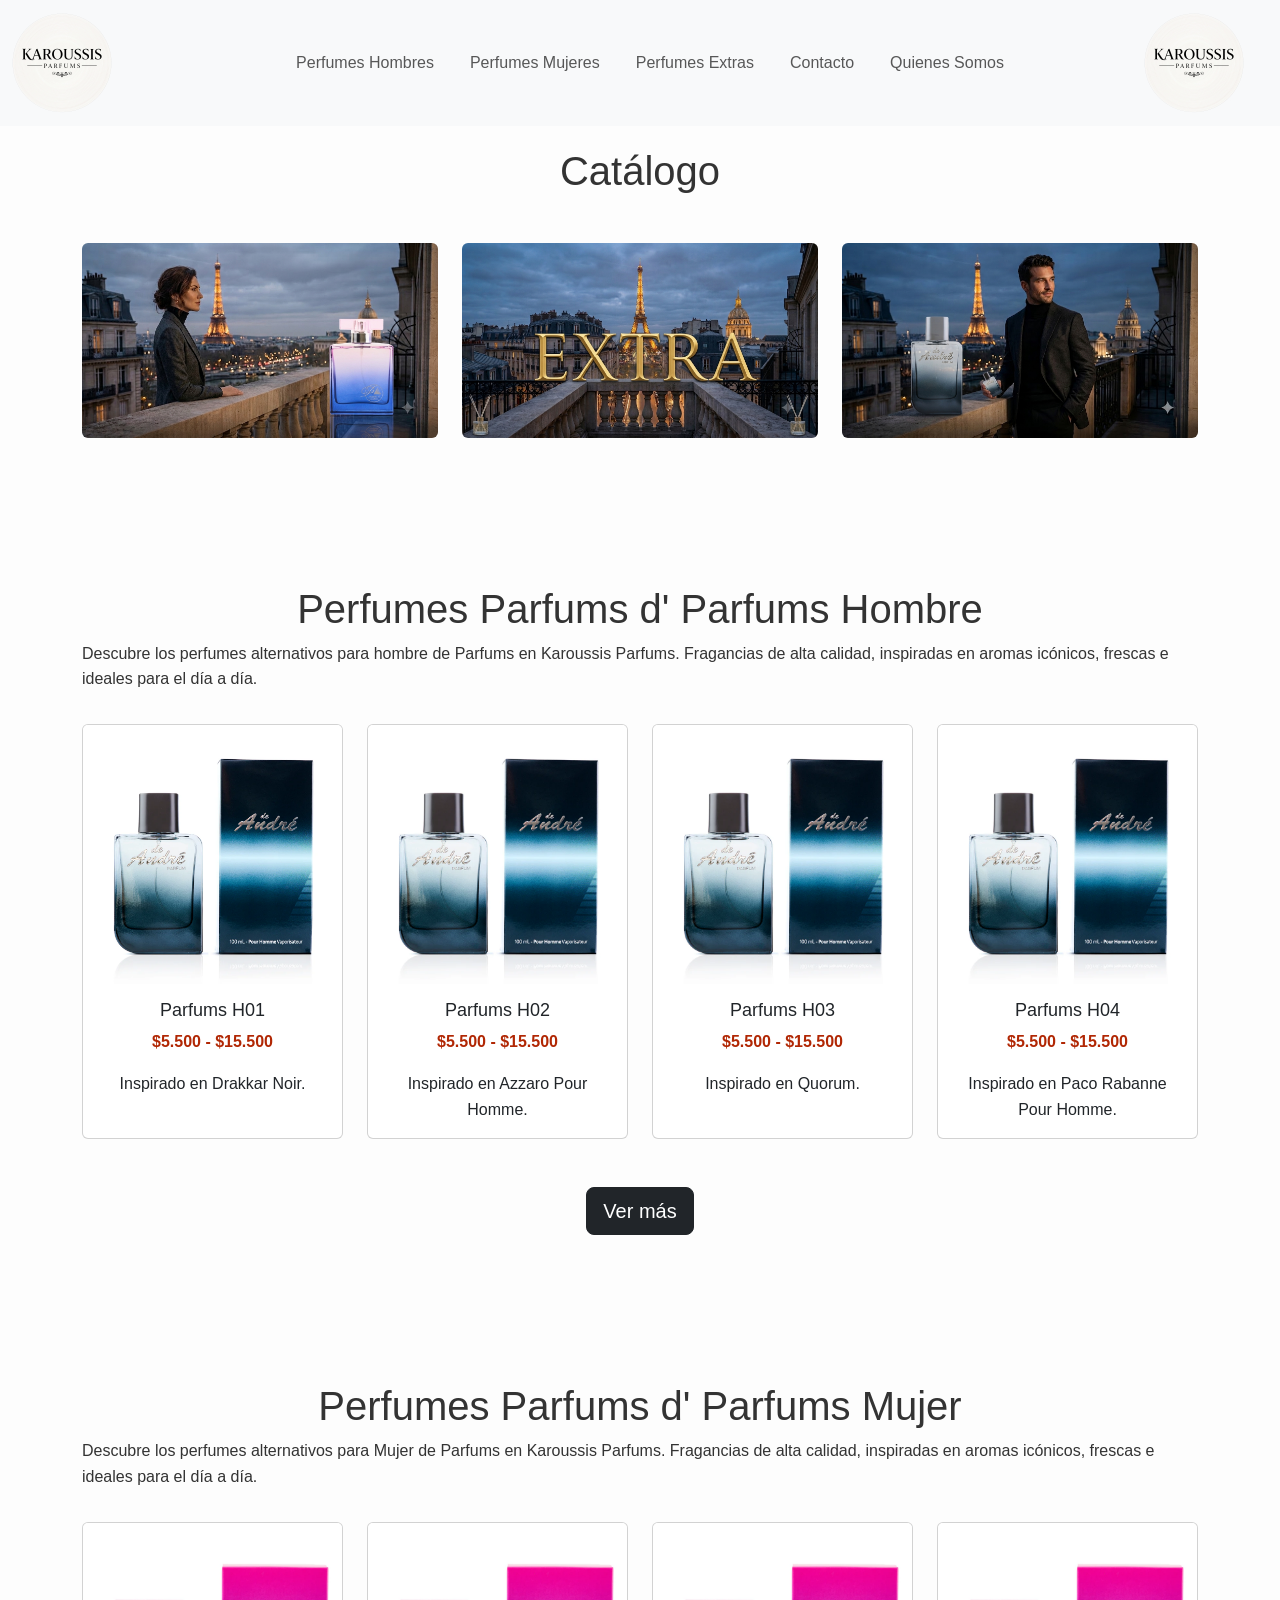
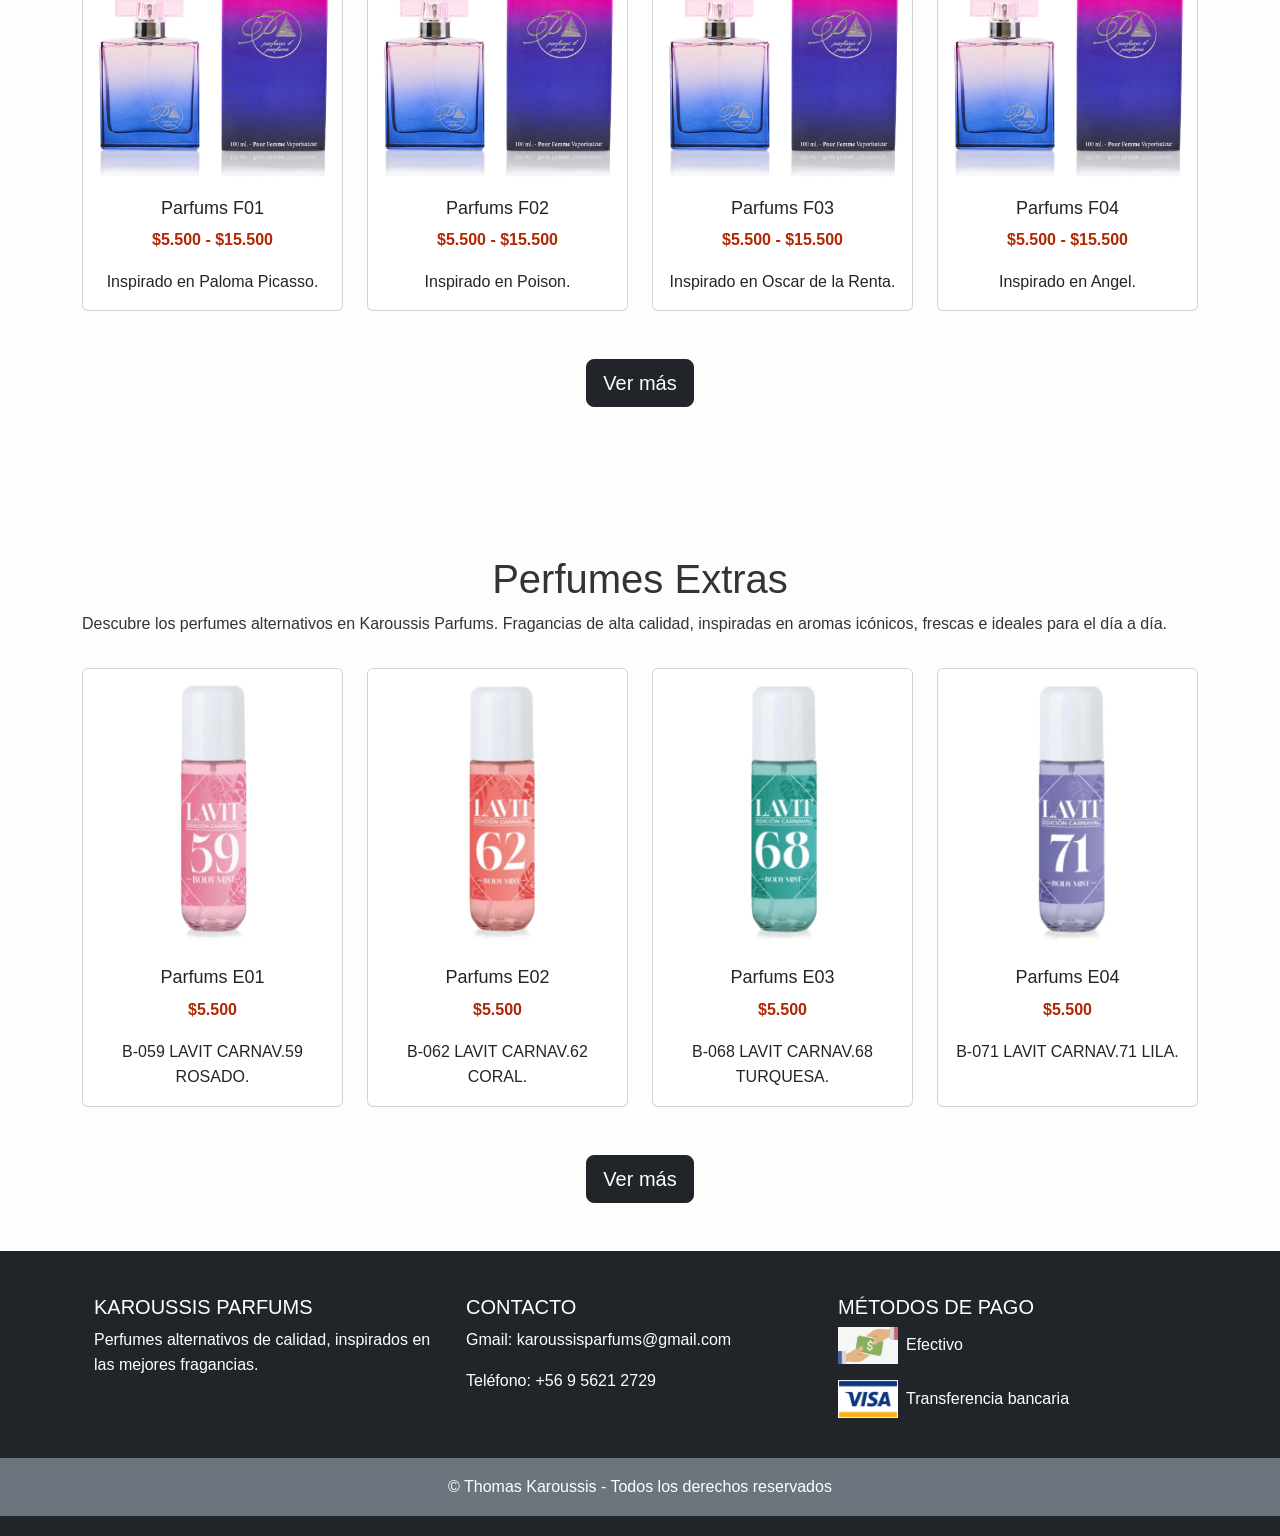
<file: index.html>
<!DOCTYPE html>
<html lang="es">
<head>
  <meta charset="UTF-8">
  <meta name="viewport" content="width=device-width, initial-scale=1.0">
  <title>Karoussis Parfums</title>
  <!-- Bootstrap CSS -->
  <link href="https://cdn.jsdelivr.net/npm/bootstrap@5.3.3/dist/css/bootstrap.min.css" rel="stylesheet">
  <!-- Tu CSS personalizado -->
  <link rel="stylesheet" href="style.css">
</head>
<body>
  <!-- Header con Bootstrap -->
<nav class="navbar navbar-expand-lg navbar-light bg-light fixed-top">
  <div class="container-fluid">
    <!-- Logo -->
    <a class="navbar-brand d-flex align-items-center" href="index.html">
      <img src="img/Logo.png" alt="Logo Essenciel" class="img-fluid" style="max-height:100px;">
      <!-- Icono de la app -->
      <i class="bi bi-bag-fill ms-2" style="font-size: 1.5rem; color:#333;"></i>
    </a>

    <!-- Botón responsive -->
    <button class="navbar-toggler" type="button" data-bs-toggle="collapse" data-bs-target="#navbarNav"
      aria-controls="navbarNav" aria-expanded="false" aria-label="Toggle navigation">
      <span class="navbar-toggler-icon"></span>
    </button>

    <!-- Menú centrado -->
    <div class="collapse navbar-collapse justify-content-center" id="navbarNav">
      <ul class="navbar-nav">
        <li class="nav-item"><a class="nav-link" href="phombre.html">Perfumes Hombres</a></li>
        <li class="nav-item"><a class="nav-link" href="pmujer.html">Perfumes Mujeres</a></li>
        <li class="nav-item"><a class="nav-link" href="extra.html">Perfumes Extras</a></li>
        <li class="nav-item"><a class="nav-link" href="contacto.html">Contacto</a></li>
        <li class="nav-item"><a class="nav-link" href="quienessomos.html">Quienes Somos</a></li>
      </ul>
    </div>

    <a class="navbar-brand d-flex align-items-center" href="index.html">
      <img src="img/Logo.png" alt="Logo Essenciel" class="img-fluid" style="max-height:100px;">
      <!-- Icono de la app -->
      <i class="bi bi-bag-fill ms-2" style="font-size: 1.5rem; color:#333;"></i>
    </a>
  </div>
</nav>

<style>

    body {
      font-family: Arial, sans-serif;
      margin: 0;
      padding: 0;
      line-height: 1.6;
      background-color: #fdfdfd;
      color: #333;
    }
    section {
      padding: 40px;
      max-width: 900px;
      margin: auto;
    }
    ul {
      list-style: none;
      padding: 0;
    }
    ul li {
      margin: 10px 0;
      padding-left: 20px;
      position: relative;
    }
  </style>

<div class="container mt-5 pt-5">
  <br>
  <br>
  <h1 class="text-center">Catálogo</h1>
</div>

<div class="container mt-5">
  <div class="row justify-content-center">
    <!-- Imagen 1 -->
    <div class="col-md-4 text-center">
      <a href="pmujer.html">
        <img src="img/girl.jpg" class="img-fluid rounded zoom-img" alt="Imagen 1">
      </a>
    </div>

    <!-- Imagen 2 -->
    <div class="col-md-4 text-center">
      <a href="extra.html">
        <img src="img/extras.png" class="img-fluid rounded zoom-img" alt="Imagen 2">
      </a>
    </div>

    <!-- Imagen 3 -->
    <div class="col-md-4 text-center">
      <a href="phombre.html">
        <img src="img/man.jpg" class="img-fluid rounded zoom-img" alt="Imagen 3">
      </a>
    </div>
  </div>
</div>


<div class="container mt-5 pt-5">
  <br>
  <br>
  <h1 class="text-center">Perfumes Parfums d' Parfums Hombre</h1>
  <p class="card-text">Descubre los perfumes alternativos para hombre de Parfums en Karoussis Parfums. Fragancias de alta calidad, inspiradas en aromas icónicos, frescas e ideales para el día a día.</p>
</div>

<!--COLUMNA 1 -->

<div class="container mt-3 pt-3">
  <div class="row">

    <!-- Producto 1 -->
    <div class="col-md-3 mb-4">
      <div class="card text-center h-100 zoom-card" data-bs-toggle="modal" data-bs-target="#perfume1Modal">
        <img src="img/phombre/h1/h1100ml.webp" class="card-img-top" alt="Parfum H01">
        <div class="card-body">
          <h5 class="card-title">Parfums H01</h5>
          <p class="text-danger fw-bold">$5.500 - $15.500</p>
          <p class="card-text">Inspirado en Drakkar Noir.</p>
        </div>
      </div>
    </div>

    <!-- Producto 2 -->
    <div class="col-md-3 mb-4">
      <div class="card text-center h-100 zoom-card" data-bs-toggle="modal" data-bs-target="#perfume2Modal">
        <img src="img/phombre/h2/h2100ml.webp" class="card-img-top" alt="Parfum H02">
        <div class="card-body">
          <h5 class="card-title">Parfums H02</h5>
          <p class="text-danger fw-bold">$5.500 - $15.500</p>
          <p class="card-text">Inspirado en Azzaro Pour Homme.</p>
        </div>
      </div>
    </div>

    <!-- Producto 3 -->
    <div class="col-md-3 mb-4">
      <div class="card text-center h-100 zoom-card" data-bs-toggle="modal" data-bs-target="#perfume3Modal">
        <img src="img/phombre/h3/h3100ml.webp" class="card-img-top" alt="Parfum H07">
        <div class="card-body">
          <h5 class="card-title">Parfums H03</h5>
          <p class="text-danger fw-bold">$5.500 - $15.500</p>
          <p class="card-text">Inspirado en Quorum.</p>
        </div>
      </div>
    </div>

    <!-- Producto 4 -->
    <div class="col-md-3 mb-4">
      <div class="card text-center h-100 zoom-card" data-bs-toggle="modal" data-bs-target="#perfume4Modal">
        <img src="img/phombre/h4/h4100ml.webp" class="card-img-top" alt="Parfum H09">
        <div class="card-body">
          <h5 class="card-title">Parfums H04</h5>
          <p class="text-danger fw-bold">$5.500 - $15.500</p>
          <p class="card-text">Inspirado en Paco Rabanne Pour Homme.</p>
        </div>
      </div>
    </div>
  </div>
</div>

<!-- Modal Producto 1 -->
<div class="modal fade" id="perfume1Modal" tabindex="-1" aria-labelledby="perfume1Label" aria-hidden="true">
  <div class="modal-dialog modal-lg">
    <div class="modal-content">
      <!-- Título -->
      <div class="modal-header">
        <h5 class="modal-title" id="perfume1Label">Parfums H01</h5>
        <button type="button" class="btn-close" data-bs-dismiss="modal" aria-label="Cerrar"></button>
      </div>

      <!-- Cuerpo -->
      <div class="modal-body">
        <div class="row">
          <!-- Carrusel a la izquierda -->
          <div class="col-md-6">
            <div id="carouselPerfume1" class="carousel slide" data-bs-ride="carousel">
              <div class="carousel-inner">
                <div class="carousel-item active">
                  <img src="img/phombre/h1/h1100ml.webp" class="d-block w-100" alt="Imagen 1">
                </div>
                <div class="carousel-item">
                  <img src="img/phombre/h1/h150ml.webp" class="d-block w-100" alt="Imagen 2">
                </div>
                <div class="carousel-item">
                  <img src="img/phombre/h1/h120ml.webp" class="d-block w-100" alt="Imagen 3">
                </div>
              </div>
              <!-- Controles -->
              <button class="carousel-control-prev" type="button" data-bs-target="#carouselPerfume1" data-bs-slide="prev">
                <span class="carousel-control-prev-icon"></span>
              </button>
              <button class="carousel-control-next" type="button" data-bs-target="#carouselPerfume1" data-bs-slide="next">
                <span class="carousel-control-next-icon"></span>
              </button>
            </div>

            <!-- Miniaturas debajo -->
            <div class="d-flex justify-content-center mt-3">
              <img src="img/phombre/h1/h1100ml.webp" class="img-thumbnail mx-1" style="width:60px; cursor:pointer;" data-bs-target="#carouselPerfume1" data-bs-slide-to="0">
              <img src="img/phombre/h1/h150ml.webp" class="img-thumbnail mx-1" style="width:60px; cursor:pointer;" data-bs-target="#carouselPerfume1" data-bs-slide-to="1">
              <img src="img/phombre/h1/h120ml.webp" class="img-thumbnail mx-1" style="width:60px; cursor:pointer;" data-bs-target="#carouselPerfume1" data-bs-slide-to="2">
            </div>
          </div>

          <!-- Texto a la derecha -->
          <div class="col-md-6">
            <p><strong>Precios:</strong> $5.500 - $15.500</p>
            <p>100 ml - <strong>$15.500 - </strong><strong> 2x$26.000</strong></p>
            <p>50 ml - <strong>$10.000 - </strong><strong>2x$18.000</strong></p>
            <p>20 ml - <strong>$5.500- </strong><strong>2x$10.000</strong></p>
            <p><strong>Inspiración:</strong> Drakkar Noir</p>
            <p>Si te gusta Drakkar Noir de Guy Laroche, Parfums H01 será tu nuevo favorito. Este perfume se caracteriza por su familia olfativa Aromática Fougère, ideal para hombres que buscan una fragancia clásica y seductora. Perfecto para uso diario y climas fríos.</p>
          </div>
        </div>
      </div>
    </div>
  </div>
</div>

<!-- Modal Producto 2 -->
<div class="modal fade" id="perfume2Modal" tabindex="-1" aria-labelledby="perfume1Label" aria-hidden="true">
  <div class="modal-dialog modal-lg">
    <div class="modal-content">
      <!-- Título -->
      <div class="modal-header">
        <h5 class="modal-title" id="perfume2Modal">Parfums H02</h5>
        <button type="button" class="btn-close" data-bs-dismiss="modal" aria-label="Cerrar"></button>
      </div>

      <!-- Cuerpo -->
      <div class="modal-body">
        <div class="row">
          <!-- Carrusel a la izquierda -->
          <div class="col-md-6">
            <div id="carouselPerfume2" class="carousel slide" data-bs-ride="carousel">
              <div class="carousel-inner">
                <div class="carousel-item active">
                  <img src="img/phombre/h2/h2100ml.webp" class="d-block w-100" alt="Imagen 1">
                </div>
                <div class="carousel-item">
                  <img src="img/phombre/h2/h250ml.webp" class="d-block w-100" alt="Imagen 2">
                </div>
                <div class="carousel-item">
                  <img src="img/phombre/h2/h220ml.webp" class="d-block w-100" alt="Imagen 3">
                </div>
              </div>
              <!-- Controles -->
              <button class="carousel-control-prev" type="button" data-bs-target="#carouselPerfume2" data-bs-slide="prev">
                <span class="carousel-control-prev-icon"></span>
              </button>
              <button class="carousel-control-next" type="button" data-bs-target="#carouselPerfume2" data-bs-slide="next">
                <span class="carousel-control-next-icon"></span>
              </button>
            </div>

            <!-- Miniaturas debajo -->
            <div class="d-flex justify-content-center mt-3">
              <img src="img/phombre/h2/h2100ml.webp" class="img-thumbnail mx-1" style="width:60px; cursor:pointer;" data-bs-target="#carouselPerfume2" data-bs-slide-to="0">
              <img src="img/phombre/h2/h250ml.webp" class="img-thumbnail mx-1" style="width:60px; cursor:pointer;" data-bs-target="#carouselPerfume2" data-bs-slide-to="1">
              <img src="img/phombre/h2/h220ml.webp" class="img-thumbnail mx-1" style="width:60px; cursor:pointer;" data-bs-target="#carouselPerfume2" data-bs-slide-to="2">
            </div>
          </div>

          <!-- Texto a la derecha -->
          <div class="col-md-6">
            <p><strong>Precios:</strong> $5.500 - $15.500</p>
            <p>100 ml - <strong>$15.500 - </strong><strong> 2x$26.000</strong></p>
            <p>50 ml - <strong>$10.000 - </strong><strong>2x$18.000</strong></p>
            <p>20 ml - <strong>$5.500- </strong><strong>2x$10.000</strong></p>
            <p><strong>Inspiración:</strong> Azzaro Pour Homme</p>
            <p>Si te gusta Azzaro Pour Homme de Azzaro, Parfums H02 será tu nuevo favorito. Este perfume se caracteriza por su familia olfativa Aromática Fougère, ideal para hombres que buscan una fragancia elegante y atemporal. Perfecto para uso diario y climas cálidos.</p>
          </div>
        </div>
      </div>
    </div>
  </div>
</div>

<!-- Modal Producto 3 -->
<div class="modal fade" id="perfume3Modal" tabindex="-1" aria-labelledby="perfume3Modal" aria-hidden="true">
  <div class="modal-dialog modal-lg">
    <div class="modal-content">
      <!-- Título -->
      <div class="modal-header">
        <h5 class="modal-title" id="perfume3Modal">Parfums H03</h5>
        <button type="button" class="btn-close" data-bs-dismiss="modal" aria-label="Cerrar"></button>
      </div>

      <!-- Cuerpo -->
      <div class="modal-body">
        <div class="row">
          <!-- Carrusel a la izquierda -->
          <div class="col-md-6">
            <div id="carouselPerfume3" class="carousel slide" data-bs-ride="carousel">
              <div class="carousel-inner">
                <div class="carousel-item active">
                  <img src="img/phombre/h3/h3100ml.webp" class="d-block w-100" alt="Imagen 1">
                </div>
                <div class="carousel-item">
                  <img src="img/phombre/h3/h350ml.webp" class="d-block w-100" alt="Imagen 2">
                </div>
                <div class="carousel-item">
                  <img src="img/phombre/h3/h320ml.webp" class="d-block w-100" alt="Imagen 3">
                </div>
              </div>
              <!-- Controles -->
              <button class="carousel-control-prev" type="button" data-bs-target="#carouselPerfume3" data-bs-slide="prev">
                <span class="carousel-control-prev-icon"></span>
              </button>
              <button class="carousel-control-next" type="button" data-bs-target="#carouselPerfume3" data-bs-slide="next">
                <span class="carousel-control-next-icon"></span>
              </button>
            </div>

            <!-- Miniaturas debajo -->
            <div class="d-flex justify-content-center mt-3">
              <img src="img/phombre/h3/h3100ml.webp" class="img-thumbnail mx-1" style="width:60px; cursor:pointer;" data-bs-target="#carouselPerfume3" data-bs-slide-to="0">
              <img src="img/phombre/h3/h350ml.webp" class="img-thumbnail mx-1" style="width:60px; cursor:pointer;" data-bs-target="#carouselPerfume3" data-bs-slide-to="1">
              <img src="img/phombre/h3/h320ml.webp" class="img-thumbnail mx-1" style="width:60px; cursor:pointer;" data-bs-target="#carouselPerfume3" data-bs-slide-to="2">
            </div>
          </div>

          <!-- Texto a la derecha -->
          <div class="col-md-6">
            <p><strong>Precios:</strong> $5.500 - $15.500</p>
            <p>100 ml - <strong>$15.500 - </strong><strong> 2x$26.000</strong></p>
            <p>50 ml - <strong>$10.000 - </strong><strong>2x$18.000</strong></p>
            <p>20 ml - <strong>$5.500- </strong><strong>2x$10.000</strong></p>
            <p><strong>Inspiración:</strong> Quorum</p>
            <p>Si te gusta Quorum de Antonio Puig, Parfums H03 será tu nuevo favorito. Este perfume se caracteriza por su familia olfativa Amaderada Aromática, ideal para hombres que buscan una fragancia intensa y clásica. Perfecto para uso diario y climas frescos.</p>
          </div>
        </div>
      </div>
    </div>
  </div>
</div>

<!-- Modal Producto 4 -->
<div class="modal fade" id="perfume4Modal" tabindex="-1" aria-labelledby="perfume4Modal" aria-hidden="true">
  <div class="modal-dialog modal-lg">
    <div class="modal-content">
      <!-- Título -->
      <div class="modal-header">
        <h5 class="modal-title" id="perfume4Modal">Parfums H04</h5>
        <button type="button" class="btn-close" data-bs-dismiss="modal" aria-label="Cerrar"></button>
      </div>

      <!-- Cuerpo -->
      <div class="modal-body">
        <div class="row">
          <!-- Carrusel a la izquierda -->
          <div class="col-md-6">
            <div id="carouselPerfume4" class="carousel slide" data-bs-ride="carousel">
              <div class="carousel-inner">
                <div class="carousel-item active">
                  <img src="img/phombre/h4/h4100ml.webp" class="d-block w-100" alt="Imagen 1">
                </div>
                <div class="carousel-item">
                  <img src="img/phombre/h4/h450ml.webp" class="d-block w-100" alt="Imagen 2">
                </div>
                <div class="carousel-item">
                  <img src="img/phombre/h4/h420ml.webp" class="d-block w-100" alt="Imagen 3">
                </div>
              </div>
              <!-- Controles -->
              <button class="carousel-control-prev" type="button" data-bs-target="#carouselPerfume4" data-bs-slide="prev">
                <span class="carousel-control-prev-icon"></span>
              </button>
              <button class="carousel-control-next" type="button" data-bs-target="#carouselPerfume4" data-bs-slide="next">
                <span class="carousel-control-next-icon"></span>
              </button>
            </div>

            <!-- Miniaturas debajo -->
            <div class="d-flex justify-content-center mt-3">
              <img src="img/phombre/h4/h4100ml.webp" class="img-thumbnail mx-1" style="width:60px; cursor:pointer;" data-bs-target="#carouselPerfume4" data-bs-slide-to="0">
              <img src="img/phombre/h4/h450ml.webp" class="img-thumbnail mx-1" style="width:60px; cursor:pointer;" data-bs-target="#carouselPerfume4" data-bs-slide-to="1">
              <img src="img/phombre/h4/h420ml.webp" class="img-thumbnail mx-1" style="width:60px; cursor:pointer;" data-bs-target="#carouselPerfume4" data-bs-slide-to="2">
            </div>
          </div>

          <!-- Texto a la derecha -->
          <div class="col-md-6">
            <p><strong>Precios:</strong> $5.500 - $15.500</p>
            <p>100 ml - <strong>$15.500 - </strong><strong> 2x$26.000</strong></p>
            <p>50 ml - <strong>$10.000 - </strong><strong>2x$18.000</strong></p>
            <p>20 ml - <strong>$5.500- </strong><strong>2x$10.000</strong></p>
            <p><strong>Inspiración:</strong> Paco Rabanne Pour Homme</p>
            <p>Si te gusta Paco Rabanne Pour Homme de Paco Rabanne, Parfums H04 será tu nuevo favorito. Este perfume se caracteriza por su familia olfativa Aromática Fougère, ideal para hombres que buscan una fragancia refinada y clásica. Perfecto para uso diario y climas cálidos.</p>
          </div>
        </div>
      </div>
    </div>
  </div>
</div>

<div class="text-center my-4">
  <a href="phombre.html" class="btn btn-dark btn-lg">Ver más</a>
</div>

<div class="container mt-5 pt-5">
  <br>
  <br>
  <h1 class="text-center">Perfumes Parfums d' Parfums Mujer</h1>
  <p class="card-text">Descubre los perfumes alternativos para Mujer de Parfums en Karoussis Parfums. Fragancias de alta calidad, inspiradas en aromas icónicos, frescas e ideales para el día a día.</p>
</div>

<div class="container mt-3 pt-3">
  <div class="row">

    <!-- Producto 1 -->
    <div class="col-md-3 mb-4">
      <div class="card text-center h-100 zoom-card" data-bs-toggle="modal" data-bs-target="#perfume11Modal">
        <img src="img/pmujer/f1/f1100ml.webp" class="card-img-top" alt="Parfum F01">
        <div class="card-body">
          <h5 class="card-title">Parfums F01</h5>
          <p class="text-danger fw-bold">$5.500 - $15.500</p>
          <p class="card-text">Inspirado en Paloma Picasso.</p>
        </div>
      </div>
    </div>

    <!-- Producto 2 -->
    <div class="col-md-3 mb-4">
      <div class="card text-center h-100 zoom-card" data-bs-toggle="modal" data-bs-target="#perfume12Modal">
        <img src="img/pmujer/f2/f2100ml.webp" class="card-img-top" alt="Parfum F02">
        <div class="card-body">
          <h5 class="card-title">Parfums F02</h5>
          <p class="text-danger fw-bold">$5.500 - $15.500</p>
          <p class="card-text">Inspirado en Poison.</p>
        </div>
      </div>
    </div>

    <!-- Producto 3 -->
    <div class="col-md-3 mb-4">
      <div class="card text-center h-100 zoom-card" data-bs-toggle="modal" data-bs-target="#perfume13Modal">
        <img src="img/pmujer/f3/f3100ml.webp" class="card-img-top" alt="Parfum F03">
        <div class="card-body">
          <h5 class="card-title">Parfums F03</h5>
          <p class="text-danger fw-bold">$5.500 - $15.500</p>
          <p class="card-text">Inspirado en Oscar de la Renta.</p>
        </div>
      </div>
    </div>

    <!-- Producto 4 -->
    <div class="col-md-3 mb-4">
      <div class="card text-center h-100 zoom-card" data-bs-toggle="modal" data-bs-target="#perfume14Modal">
        <img src="img/pmujer/f4/f4100ml.webp" class="card-img-top" alt="Parfum F04">
        <div class="card-body">
          <h5 class="card-title">Parfums F04</h5>
          <p class="text-danger fw-bold">$5.500 - $15.500</p>
          <p class="card-text">Inspirado en Angel.</p>
        </div>
      </div>
    </div>
  </div>
</div>

<!-- Modal Producto 1 -->
<div class="modal fade" id="perfume11Modal" tabindex="-1" aria-labelledby="perfume11Label" aria-hidden="true">
  <div class="modal-dialog modal-lg">
    <div class="modal-content">
      <!-- Título -->
      <div class="modal-header">
        <h5 class="modal-title" id="perfume11Label">Parfums F01</h5>
        <button type="button" class="btn-close" data-bs-dismiss="modal" aria-label="Cerrar"></button>
      </div>

      <!-- Cuerpo -->
      <div class="modal-body">
        <div class="row">
          <!-- Carrusel a la izquierda -->
          <div class="col-md-6">
            <div id="carouselPerfume11" class="carousel slide" data-bs-ride="carousel">
              <div class="carousel-inner">
                <div class="carousel-item active">
                  <img src="img/pmujer/f1/f1100ml.webp" class="d-block w-100" alt="Imagen 1">
                </div>
                <div class="carousel-item">
                  <img src="img/pmujer/f1/f150ml.webp" class="d-block w-100" alt="Imagen 2">
                </div>
                <div class="carousel-item">
                  <img src="img/pmujer/f1/f120ml.webp" class="d-block w-100" alt="Imagen 3">
                </div>
              </div>
              <!-- Controles -->
              <button class="carousel-control-prev" type="button" data-bs-target="#carouselPerfume11" data-bs-slide="prev">
                <span class="carousel-control-prev-icon"></span>
              </button>
              <button class="carousel-control-next" type="button" data-bs-target="#carouselPerfume11" data-bs-slide="next">
                <span class="carousel-control-next-icon"></span>
              </button>
            </div>

            <!-- Miniaturas debajo -->
            <div class="d-flex justify-content-center mt-3">
              <img src="img/pmujer/f1/f1100ml.webp" class="img-thumbnail mx-1" style="width:60px; cursor:pointer;" data-bs-target="#carouselPerfume11" data-bs-slide-to="0">
              <img src="img/pmujer/f1/f150ml.webp" class="img-thumbnail mx-1" style="width:60px; cursor:pointer;" data-bs-target="#carouselPerfume11" data-bs-slide-to="1">
              <img src="img/pmujer/f1/f120ml.webp" class="img-thumbnail mx-1" style="width:60px; cursor:pointer;" data-bs-target="#carouselPerfume11" data-bs-slide-to="2">
            </div>
          </div>

          <!-- Texto a la derecha -->
          <div class="col-md-6">
            <p><strong>Precios:</strong> $5.500 - $15.500</p>
            <p>100 ml - <strong>$15.500 - </strong><strong> 2x$26.000</strong></p>
            <p>50 ml - <strong>$10.000 - </strong><strong>2x$18.000</strong></p>
            <p>20 ml - <strong>$5.500- </strong><strong>2x$10.000</strong></p>
            <p><strong>Inspiración:</strong> Paloma Picasso</p>
            <p>Si te gusta Paloma Picasso de Paloma Picasso, Parfums F01 será tu nuevo favorito. Este perfume se caracteriza por su familia olfativa Chipre Floral, diseñado para mujeres que buscan una fragancia clásica y elegante. Ideal para uso diario y climas cálidos.</p>
          </div>
        </div>
      </div>
    </div>
  </div>
</div>

<!-- Modal Producto 2 -->
<div class="modal fade" id="perfume12Modal" tabindex="-1" aria-labelledby="perfume12Label" aria-hidden="true">
  <div class="modal-dialog modal-lg">
    <div class="modal-content">
      <!-- Título -->
      <div class="modal-header">
        <h5 class="modal-title" id="perfume12Modal">Parfums F02</h5>
        <button type="button" class="btn-close" data-bs-dismiss="modal" aria-label="Cerrar"></button>
      </div>

      <!-- Cuerpo -->
      <div class="modal-body">
        <div class="row">
          <!-- Carrusel a la izquierda -->
          <div class="col-md-6">
            <div id="carouselPerfume12" class="carousel slide" data-bs-ride="carousel">
              <div class="carousel-inner">
                <div class="carousel-item active">
                  <img src="img/pmujer/f2/f2100ml.webp" class="d-block w-100" alt="Imagen 1">
                </div>
                <div class="carousel-item">
                  <img src="img/pmujer/f2/f250ml.webp" class="d-block w-100" alt="Imagen 2">
                </div>
                <div class="carousel-item">
                  <img src="img/pmujer/f2/f220ml.webp" class="d-block w-100" alt="Imagen 3">
                </div>
              </div>
              <!-- Controles -->
              <button class="carousel-control-prev" type="button" data-bs-target="#carouselPerfume12" data-bs-slide="prev">
                <span class="carousel-control-prev-icon"></span>
              </button>
              <button class="carousel-control-next" type="button" data-bs-target="#carouselPerfume12" data-bs-slide="next">
                <span class="carousel-control-next-icon"></span>
              </button>
            </div>

            <!-- Miniaturas debajo -->
            <div class="d-flex justify-content-center mt-3">
              <img src="img/pmujer/f2/f2100ml.webp" class="img-thumbnail mx-1" style="width:60px; cursor:pointer;" data-bs-target="#carouselPerfume12" data-bs-slide-to="0">
              <img src="img/pmujer/f2/f250ml.webp" class="img-thumbnail mx-1" style="width:60px; cursor:pointer;" data-bs-target="#carouselPerfume12" data-bs-slide-to="1">
              <img src="img/pmujer/f2/f220ml.webp" class="img-thumbnail mx-1" style="width:60px; cursor:pointer;" data-bs-target="#carouselPerfume12" data-bs-slide-to="2">
            </div>
          </div>

          <!-- Texto a la derecha -->
          <div class="col-md-6">
            <p><strong>Precios:</strong> $5.500 - $15.500</p>
            <p>100 ml - <strong>$15.500 - </strong><strong> 2x$26.000</strong></p>
            <p>50 ml - <strong>$10.000 - </strong><strong>2x$18.000</strong></p>
            <p>20 ml - <strong>$5.500- </strong><strong>2x$10.000</strong></p>
            <p><strong>Inspiración:</strong> Poison</p>
            <p>Si te gusta Poison de Dior, Parfums F02 será tu nuevo favorito. Este perfume se caracteriza por su familia olfativa Oriental Floral, ideal para mujeres que buscan una fragancia misteriosa y seductora. Perfecto para uso nocturno y climas fríos.</p>
          </div>
        </div>
      </div>
    </div>
  </div>
</div>

<!-- Modal Producto 3 -->
<div class="modal fade" id="perfume13Modal" tabindex="-1" aria-labelledby="perfume13Modal" aria-hidden="true">
  <div class="modal-dialog modal-lg">
    <div class="modal-content">
      <!-- Título -->
      <div class="modal-header">
        <h5 class="modal-title" id="perfume3Modal">Parfums F03</h5>
        <button type="button" class="btn-close" data-bs-dismiss="modal" aria-label="Cerrar"></button>
      </div>

      <!-- Cuerpo -->
      <div class="modal-body">
        <div class="row">
          <!-- Carrusel a la izquierda -->
          <div class="col-md-6">
            <div id="carouselPerfume13" class="carousel slide" data-bs-ride="carousel">
              <div class="carousel-inner">
                <div class="carousel-item active">
                  <img src="img/pmujer/f3/f3100ml.webp" class="d-block w-100" alt="Imagen 1">
                </div>
                <div class="carousel-item">
                  <img src="img/pmujer/f3/f350ml.webp" class="d-block w-100" alt="Imagen 2">
                </div>
                <div class="carousel-item">
                  <img src="img/pmujer/f3/f320ml.webp" class="d-block w-100" alt="Imagen 3">
                </div>
              </div>
              <!-- Controles -->
              <button class="carousel-control-prev" type="button" data-bs-target="#carouselPerfume13" data-bs-slide="prev">
                <span class="carousel-control-prev-icon"></span>
              </button>
              <button class="carousel-control-next" type="button" data-bs-target="#carouselPerfume13" data-bs-slide="next">
                <span class="carousel-control-next-icon"></span>
              </button>
            </div>

            <!-- Miniaturas debajo -->
            <div class="d-flex justify-content-center mt-3">
              <img src="img/pmujer/f3/f3100ml.webp" class="img-thumbnail mx-1" style="width:60px; cursor:pointer;" data-bs-target="#carouselPerfume13" data-bs-slide-to="0">
              <img src="img/pmujer/f3/f350ml.webp" class="img-thumbnail mx-1" style="width:60px; cursor:pointer;" data-bs-target="#carouselPerfume13" data-bs-slide-to="1">
              <img src="img/pmujer/f3/f320ml.webp" class="img-thumbnail mx-1" style="width:60px; cursor:pointer;" data-bs-target="#carouselPerfume13" data-bs-slide-to="2">
            </div>
          </div>

          <!-- Texto a la derecha -->
          <div class="col-md-6">
            <p><strong>Precios:</strong> $5.500 - $15.500</p>
            <p>100 ml - <strong>$15.500 - </strong><strong> 2x$26.000</strong></p>
            <p>50 ml - <strong>$10.000 - </strong><strong>2x$18.000</strong></p>
            <p>20 ml - <strong>$5.500- </strong><strong>2x$10.000</strong></p>
            <p><strong>Inspiración:</strong> Oscar de la Renta</p>
            <p>Si te gusta Oscar de Oscar de la Renta, Parfums F03 será tu nuevo favorito. Este perfume se caracteriza por su familia olfativa Oriental Floral, ideal para mujeres que buscan una fragancia clásica y elegante. Perfecto para uso diario y climas cálidos.</p>
          </div>
        </div>
      </div>
    </div>
  </div>
</div>

<!-- Modal Producto 4 -->
<div class="modal fade" id="perfume14Modal" tabindex="-1" aria-labelledby="perfume14Modal" aria-hidden="true">
  <div class="modal-dialog modal-lg">
    <div class="modal-content">
      <!-- Título -->
      <div class="modal-header">
        <h5 class="modal-title" id="perfume14Modal">Parfums F04</h5>
        <button type="button" class="btn-close" data-bs-dismiss="modal" aria-label="Cerrar"></button>
      </div>

      <!-- Cuerpo -->
      <div class="modal-body">
        <div class="row">
          <!-- Carrusel a la izquierda -->
          <div class="col-md-6">
            <div id="carouselPerfume14" class="carousel slide" data-bs-ride="carousel">
              <div class="carousel-inner">
                <div class="carousel-item active">
                  <img src="img/pmujer/f4/f4100ml.webp" class="d-block w-100" alt="Imagen 1">
                </div>
                <div class="carousel-item">
                  <img src="img/pmujer/f4/f450ml.webp" class="d-block w-100" alt="Imagen 2">
                </div>
                <div class="carousel-item">
                  <img src="img/pmujer/f4/f420ml.webp" class="d-block w-100" alt="Imagen 3">
                </div>
              </div>
              <!-- Controles -->
              <button class="carousel-control-prev" type="button" data-bs-target="#carouselPerfume14" data-bs-slide="prev">
                <span class="carousel-control-prev-icon"></span>
              </button>
              <button class="carousel-control-next" type="button" data-bs-target="#carouselPerfume14" data-bs-slide="next">
                <span class="carousel-control-next-icon"></span>
              </button>
            </div>

            <!-- Miniaturas debajo -->
            <div class="d-flex justify-content-center mt-3">
              <img src="img/pmujer/f4/f4100ml.webp" class="img-thumbnail mx-1" style="width:60px; cursor:pointer;" data-bs-target="#carouselPerfume14" data-bs-slide-to="0">
              <img src="img/pmujer/f4/f450ml.webp" class="img-thumbnail mx-1" style="width:60px; cursor:pointer;" data-bs-target="#carouselPerfume14" data-bs-slide-to="1">
              <img src="img/pmujer/f4/f420ml.webp" class="img-thumbnail mx-1" style="width:60px; cursor:pointer;" data-bs-target="#carouselPerfume14" data-bs-slide-to="2">
            </div>
          </div>

          <!-- Texto a la derecha -->
          <div class="col-md-6">
            <p><strong>Precios:</strong> $5.500 - $15.500</p>
            <p>100 ml - <strong>$15.500 - </strong><strong> 2x$26.000</strong></p>
            <p>50 ml - <strong>$10.000 - </strong><strong>2x$18.000</strong></p>
            <p>20 ml - <strong>$5.500- </strong><strong>2x$10.000</strong></p>
            <p><strong>Inspiración:</strong> Angel</p>
            <p>Si te gusta Angel de Mugler, Parfums F04 será tu nuevo favorito. Este perfume se caracteriza por su familia olfativa Oriental Vainilla, ideal para mujeres que buscan una fragancia dulce y envolvente. Perfecto para uso nocturno y climas fríos.</p>
          </div>
        </div>
      </div>
    </div>
  </div>
</div>

<div class="text-center my-4">
  <a href="pmujer.html" class="btn btn-dark btn-lg">Ver más</a>
</div>

<div class="container mt-5 pt-5">
  <br>
  <br>
  <h1 class="text-center">Perfumes Extras</h1>
  <p class="card-text">Descubre los perfumes alternativos en Karoussis Parfums. Fragancias de alta calidad, inspiradas en aromas icónicos, frescas e ideales para el día a día.</p>
</div>

<!--COLUMNA 1 -->

<div class="container mt-3 pt-3">
  <div class="row">

    <!-- Producto 1 -->
    <div class="col-md-3 mb-4">
      <div class="card text-center h-100 zoom-card" data-bs-toggle="modal" data-bs-target="#perfume21Modal">
        <img src="img/extra/b59/b59100ml.webp" class="card-img-top" alt="Parfums E01">
        <div class="card-body">
          <h5 class="card-title">Parfums E01</h5>
          <p class="text-danger fw-bold">$5.500</p>
          <p class="card-text">B-059 LAVIT CARNAV.59 ROSADO.</p>
        </div>
      </div>
    </div>

    <!-- Producto 2 -->
    <div class="col-md-3 mb-4">
      <div class="card text-center h-100 zoom-card" data-bs-toggle="modal" data-bs-target="#perfume22Modal">
        <img src="img/extra/b62/b62100ml.webp" class="card-img-top" alt="Parfums E02">
        <div class="card-body">
          <h5 class="card-title">Parfums E02</h5>
          <p class="text-danger fw-bold">$5.500</p>
          <p class="card-text">B-062 LAVIT CARNAV.62 CORAL.</p>
        </div>
      </div>
    </div>

    <!-- Producto 3 -->
    <div class="col-md-3 mb-4">
      <div class="card text-center h-100 zoom-card" data-bs-toggle="modal" data-bs-target="#perfume23Modal">
        <img src="img/extra/b68/b68100ml.webp" class="card-img-top" alt="Parfums E03">
        <div class="card-body">
          <h5 class="card-title">Parfums E03</h5>
          <p class="text-danger fw-bold">$5.500</p>
          <p class="card-text">B-068 LAVIT CARNAV.68 TURQUESA.</p>
        </div>
      </div>
    </div>

    <!-- Producto 4 -->
    <div class="col-md-3 mb-4">
      <div class="card text-center h-100 zoom-card" data-bs-toggle="modal" data-bs-target="#perfume24Modal">
        <img src="img/extra/b71/b71100ml.webp" class="card-img-top" alt="Parfums E04">
        <div class="card-body">
          <h5 class="card-title">Parfums E04</h5>
          <p class="text-danger fw-bold">$5.500</p>
          <p class="card-text">B-071 LAVIT CARNAV.71 LILA.</p>
        </div>
      </div>
    </div>
  </div>
</div>

<!-- Modal Producto 1 -->
<div class="modal fade" id="perfume21Modal" tabindex="-1" aria-labelledby="perfume21Label" aria-hidden="true">
  <div class="modal-dialog modal-lg">
    <div class="modal-content">
      <!-- Título -->
      <div class="modal-header">
        <h5 class="modal-title" id="perfume21Label">Parfums E01</h5>
        <button type="button" class="btn-close" data-bs-dismiss="modal" aria-label="Cerrar"></button>
      </div>

      <!-- Cuerpo -->
      <div class="modal-body">
        <div class="row">
          <!-- Carrusel a la izquierda -->
          <div class="col-md-6">
            <div id="carouselPerfume21" class="carousel slide" data-bs-ride="carousel">
              <div class="carousel-inner">
                <div class="carousel-item active">
                  <img src="img/extra/b59/b59100ml.webp" class="d-block w-100" alt="Imagen 1">
                </div>
              </div>
            </div>

            <!-- Miniaturas debajo -->
            <div class="d-flex justify-content-center mt-3">
              <img src="img/extra/b59/b59100ml.webp" class="img-thumbnail mx-1" style="width:60px; cursor:pointer;" data-bs-target="#carouselPerfume21" data-bs-slide-to="0">
            </div>
          </div>

          <!-- Texto a la derecha -->
          <div class="col-md-6">
            <p><strong>Precio:</strong> $5.500</p>
            <p>100 ml - <strong>$5.500 - </strong><strong> 2x$10.000</strong></p>
            <p>B-059 LAVIT CARNAV.59 ROSADO</p>
            <p>Inspirados en la energía del verano, estos splash corporales combinan aromas dulces, frescos y tropicales que aportan una sensación inmediata de frescura y bienestar.</p>
          </div>
        </div>
      </div>
    </div>
  </div>
</div>

<!-- Modal Producto 2 -->
<div class="modal fade" id="perfume22Modal" tabindex="-1" aria-labelledby="perfume22Label" aria-hidden="true">
  <div class="modal-dialog modal-lg">
    <div class="modal-content">
      <!-- Título -->
      <div class="modal-header">
        <h5 class="modal-title" id="perfume22Modal">Parfums E02</h5>
        <button type="button" class="btn-close" data-bs-dismiss="modal" aria-label="Cerrar"></button>
      </div>

      <!-- Cuerpo -->
      <div class="modal-body">
        <div class="row">
          <!-- Carrusel a la izquierda -->
          <div class="col-md-6">
            <div id="carouselPerfume22" class="carousel slide" data-bs-ride="carousel">
              <div class="carousel-inner">
                <div class="carousel-item active">
                  <img src="img/extra/b62/b62100ml.webp" class="d-block w-100" alt="Imagen 1">
                </div>
              </div>
            </div>

            <!-- Miniaturas debajo -->
            <div class="d-flex justify-content-center mt-3">
              <img src="img/extra/b62/b62100ml.webp" class="img-thumbnail mx-1" style="width:60px; cursor:pointer;" data-bs-target="#carouselPerfume22" data-bs-slide-to="0">
            </div>
          </div>

          <!-- Texto a la derecha -->
          <div class="col-md-6">
            <p><strong>Precio:</strong> $5.500</p>
            <p>100 ml - <strong>$5.500 - </strong><strong> 2x$10.000</strong></p>
            <p>B-062 LAVIT CARNAV.62 CORAL</p>
            <p>Inspirados en la energía del verano, estos splash corporales combinan aromas dulces, frescos y tropicales que aportan una sensación inmediata de frescura y bienestar.</p>
          </div>
        </div>
      </div>
    </div>
  </div>
</div>

<!-- Modal Producto 3 -->
<div class="modal fade" id="perfume23Modal" tabindex="-1" aria-labelledby="perfume23Modal" aria-hidden="true">
  <div class="modal-dialog modal-lg">
    <div class="modal-content">
      <!-- Título -->
      <div class="modal-header">
        <h5 class="modal-title" id="perfume23Modal">Parfums E03</h5>
        <button type="button" class="btn-close" data-bs-dismiss="modal" aria-label="Cerrar"></button>
      </div>

      <!-- Cuerpo -->
      <div class="modal-body">
        <div class="row">
          <!-- Carrusel a la izquierda -->
          <div class="col-md-6">
            <div id="carouselPerfume23" class="carousel slide" data-bs-ride="carousel">
              <div class="carousel-inner">
                <div class="carousel-item active">
                  <img src="img/extra/b68/b68100ml.webp" class="d-block w-100" alt="Imagen 1">
                </div>
              </div>
            </div>

            <!-- Miniaturas debajo -->
            <div class="d-flex justify-content-center mt-3">
              <img src="img/extra/b68/b68100ml.webp" class="img-thumbnail mx-1" style="width:60px; cursor:pointer;" data-bs-target="#carouselPerfume23" data-bs-slide-to="0">
            </div>
          </div>

          <!-- Texto a la derecha -->
          <div class="col-md-6">
            <p><strong>Precio:</strong> $5.500</p>
            <p>100 ml - <strong>$5.500 - </strong><strong> 2x$10.000</strong></p>
            <p>B-068 LAVIT CARNAV.68 TURQUESA</p>
            <p>Inspirados en la energía del verano, estos splash corporales combinan aromas dulces, frescos y tropicales que aportan una sensación inmediata de frescura y bienestar.</p>
          </div>
        </div>
      </div>
    </div>
  </div>
</div>

<!-- Modal Producto 4 -->
<div class="modal fade" id="perfume24Modal" tabindex="-1" aria-labelledby="perfume24Modal" aria-hidden="true">
  <div class="modal-dialog modal-lg">
    <div class="modal-content">
      <!-- Título -->
      <div class="modal-header">
        <h5 class="modal-title" id="perfume24Modal">Parfums E04</h5>
        <button type="button" class="btn-close" data-bs-dismiss="modal" aria-label="Cerrar"></button>
      </div>

      <!-- Cuerpo -->
      <div class="modal-body">
        <div class="row">
          <!-- Carrusel a la izquierda -->
          <div class="col-md-6">
            <div id="carouselPerfume24" class="carousel slide" data-bs-ride="carousel">
              <div class="carousel-inner">
                <div class="carousel-item active">
                  <img src="img/extra/b71/b71100ml.webp" class="d-block w-100" alt="Imagen 1">
                </div>
              </div>
            </div>

            <!-- Miniaturas debajo -->
            <div class="d-flex justify-content-center mt-3">
              <img src="img/extra/b71/b71100ml.webp" class="img-thumbnail mx-1" style="width:60px; cursor:pointer;" data-bs-target="#carouselPerfume24" data-bs-slide-to="0">
            </div>
          </div>

          <!-- Texto a la derecha -->
          <div class="col-md-6">
            <p><strong>Precio:</strong> $5.500</p>
            <p>100 ml - <strong>$5.500 - </strong><strong> 2x$10.000</strong></p>
            <p>B-071 LAVIT CARNAV.71 LILA</p>
            <p>Inspirados en la energía del verano, estos splash corporales combinan aromas dulces, frescos y tropicales que aportan una sensación inmediata de frescura y bienestar.</p>
          </div>
        </div>
      </div>
    </div>
  </div>
</div>

<div class="text-center my-4">
  <a href="extra.html" class="btn btn-dark btn-lg">Ver más</a>
</div>

  <!-- Bootstrap JS -->
  <script src="https://cdn.jsdelivr.net/npm/bootstrap@5.3.3/dist/js/bootstrap.bundle.min.js"></script>
</body>

<!-- Footer -->
<footer class="bg-dark text-white text-center text-lg-start mt-5">
  <div class="container p-4">
    <div class="row">
      <!-- Sección 1: Logo / Marca -->
      <div class="col-lg-4 col-md-6 mb-4 mb-md-0">
        <h5 class="text-uppercase">Karoussis Parfums</h5>
        <p>Perfumes alternativos de calidad, inspirados en las mejores fragancias.</p>
      </div>

      <!-- Sección 2: Enlaces -->
      <div class="col-lg-4 col-md-6 mb-4 mb-md-0">
        <h5 class="text-uppercase">Contacto</h5>
        <p>Gmail: karoussisparfums@gmail.com</p>
        <p>Teléfono: +56 9 5621 2729</p>
      </div>

      <!-- Sección 3: Contacto -->
      <div class="col-lg-4 col-md-12 mb-4 mb-md-0">
        <h5 class="text-uppercase">Métodos de Pago</h5>
          <div class="d-flex flex-column align-items-start">
    <!-- Pago en efectivo -->
            <div class="mb-3 d-flex align-items-center">
              <img src="img/efectivo.jpg" alt="Pago en efectivo" style="max-width:60px; height:auto;">
              <span class="ms-2">Efectivo</span>
            </div>
    <!-- Pago por transferencia -->
            <div class="mb-3 d-flex align-items-center">
              <img src="img/visa.webp" alt="Pago por transferencia" style="max-width:60px; height:auto;">
              <span class="ms-2">Transferencia bancaria</span>
            </div>
          </div>
      </div>
    </div>
  </div>

  <!-- Derechos reservados -->
  <div class="text-center p-3 bg-secondary">
    © Thomas Karoussis - Todos los derechos reservados
  </div>
</footer>

</html>
</file>
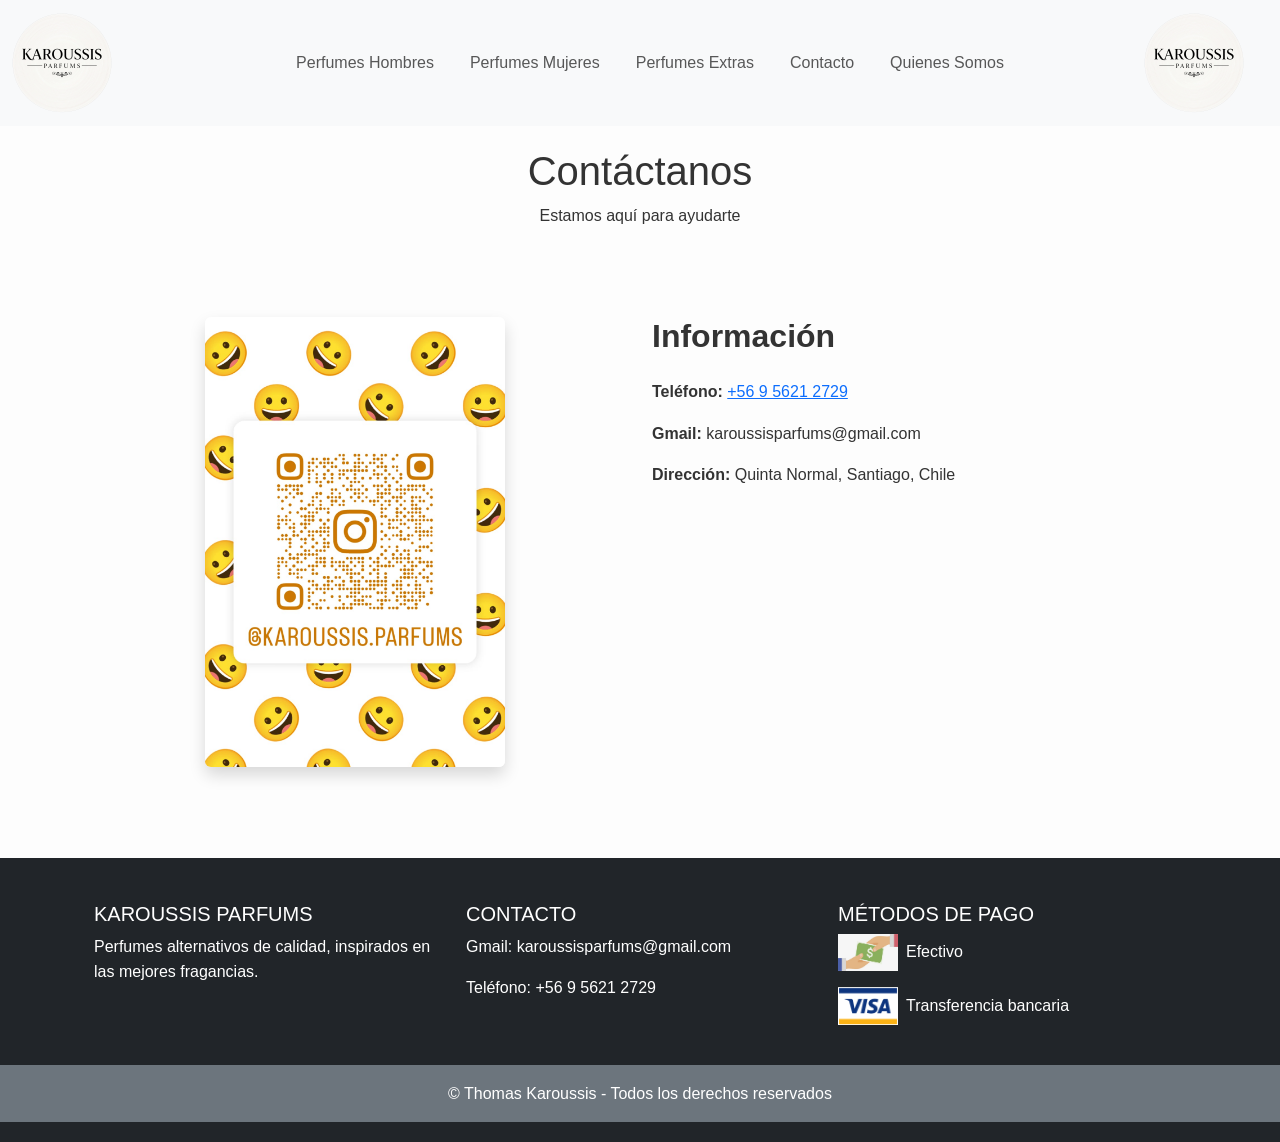
<file: contacto.html>
<!DOCTYPE html>
<html lang="es">
<head>
  <meta charset="UTF-8">
  <meta name="viewport" content="width=device-width, initial-scale=1.0">
  <title>Perfumes Hombre</title>
  <!-- Bootstrap CSS -->
  <link href="https://cdn.jsdelivr.net/npm/bootstrap@5.3.3/dist/css/bootstrap.min.css" rel="stylesheet">
  <!-- Tu CSS personalizado -->
  <link rel="stylesheet" href="style.css">
</head>
<body>
  <!-- Header con Bootstrap -->
<nav class="navbar navbar-expand-lg navbar-light bg-light fixed-top">
  <div class="container-fluid">
    <!-- Logo -->
    <a class="navbar-brand d-flex align-items-center" href="index.html">
      <img src="img/Logo.png" alt="Logo Essenciel" class="img-fluid" style="max-height:100px;">
      <!-- Icono de la app -->
      <i class="bi bi-bag-fill ms-2" style="font-size: 1.5rem; color:#333;"></i>
    </a>

    <!-- Botón responsive -->
    <button class="navbar-toggler" type="button" data-bs-toggle="collapse" data-bs-target="#navbarNav"
      aria-controls="navbarNav" aria-expanded="false" aria-label="Toggle navigation">
      <span class="navbar-toggler-icon"></span>
    </button>

    <!-- Menú centrado -->
    <div class="collapse navbar-collapse justify-content-center" id="navbarNav">
      <ul class="navbar-nav">
        <li class="nav-item"><a class="nav-link" href="phombre.html">Perfumes Hombres</a></li>
        <li class="nav-item"><a class="nav-link" href="pmujer.html">Perfumes Mujeres</a></li>
        <li class="nav-item"><a class="nav-link" href="extra.html">Perfumes Extras</a></li>
        <li class="nav-item"><a class="nav-link" href="contacto.html">Contacto</a></li>
        <li class="nav-item"><a class="nav-link" href="quienessomos.html">Quienes Somos</a></li>
      </ul>
    </div>

    <a class="navbar-brand d-flex align-items-center" href="index.html">
      <img src="img/Logo.png" alt="Logo Essenciel" class="img-fluid" style="max-height:100px;">
      <!-- Icono de la app -->
      <i class="bi bi-bag-fill ms-2" style="font-size: 1.5rem; color:#333;"></i>
    </a>
  </div>
</nav>

<style>

    body {
      font-family: Arial, sans-serif;
      margin: 0;
      padding: 0;
      line-height: 1.6;
      background-color: #fdfdfd;
      color: #333;
    }
    section {
      padding: 40px;
      max-width: 900px;
      margin: auto;
    }
    ul {
      list-style: none;
      padding: 0;
    }
    ul li {
      margin: 10px 0;
      padding-left: 20px;
      position: relative;
    }
  </style>

<div class="container mt-5 pt-5">
    <br>
    <br>
    <h1 class="text-center">Contáctanos</h1>
    <p class="text-center">Estamos aquí para ayudarte</p>
</div>

<section class="container my-5">
  <div class="row">
    <!-- Imagen en vez de formulario -->
    <div class="col-md-6 text-center">
      <img src="img/insta.jpeg" 
           class="img-fluid rounded shadow" 
           alt="Karoussis Parfums Contacto" 
           style="max-width:300px;">
    </div>

    <!-- Información de contacto -->
    <div class="col-md-6">
      <h2 class="fw-bold mb-4">Información</h2>
      <p><strong>Teléfono:</strong> <a href="tel:+56912345678">+56 9 5621 2729</a></p>
      <p><strong>Gmail:</strong> karoussisparfums@gmail.com</p>
      <p><strong>Dirección:</strong> Quinta Normal, Santiago, Chile</p>

      <!-- Mapa -->
      <div class="mt-4">
        <iframe 
          src="https://www.google.com/maps/embed?pb=!1m18!1m12!1m3!1d3330.123456789!2d-70.700000!3d-33.450000!2m3!1f0!2f0!3f0!3m2!1i1024!2i768!4f13.1!3m3!1m2!1s0x9662c5d123456789%3A0xabcdef123456789!2sQuinta%20Normal%2C%20Santiago!5e0!3m2!1ses!2scl!4v1690000000000" 
          width="100%" height="250" style="border:0;" allowfullscreen="" loading="lazy">
        </iframe>
      </div>
    </div>
  </div>
</section>


  <script src="https://cdn.jsdelivr.net/npm/bootstrap@5.3.3/dist/js/bootstrap.bundle.min.js"></script>
</body>

<!-- Footer -->
<footer class="bg-dark text-white text-center text-lg-start mt-5">
  <div class="container p-4">
    <div class="row">
      <!-- Sección 1: Logo / Marca -->
      <div class="col-lg-4 col-md-6 mb-4 mb-md-0">
        <h5 class="text-uppercase">Karoussis Parfums</h5>
        <p>Perfumes alternativos de calidad, inspirados en las mejores fragancias.</p>
      </div>

      <!-- Sección 2: Enlaces -->
      <div class="col-lg-4 col-md-6 mb-4 mb-md-0">
        <h5 class="text-uppercase">Contacto</h5>
        <p>Gmail: karoussisparfums@gmail.com</p>
        <p>Teléfono: +56 9 5621 2729</p>
      </div>

      <!-- Sección 3: Contacto -->
      <div class="col-lg-4 col-md-12 mb-4 mb-md-0">
        <h5 class="text-uppercase">Métodos de Pago</h5>
          <div class="d-flex flex-column align-items-start">
    <!-- Pago en efectivo -->
            <div class="mb-3 d-flex align-items-center">
              <img src="img/efectivo.jpg" alt="Pago en efectivo" style="max-width:60px; height:auto;">
              <span class="ms-2">Efectivo</span>
            </div>
    <!-- Pago por transferencia -->
            <div class="mb-3 d-flex align-items-center">
              <img src="img/visa.webp" alt="Pago por transferencia" style="max-width:60px; height:auto;">
              <span class="ms-2">Transferencia bancaria</span>
            </div>
          </div>
      </div>
    </div>
  </div>

  <!-- Derechos reservados -->
  <div class="text-center p-3 bg-secondary">
    © Thomas Karoussis - Todos los derechos reservados
  </div>
</footer>

</html>
</file>
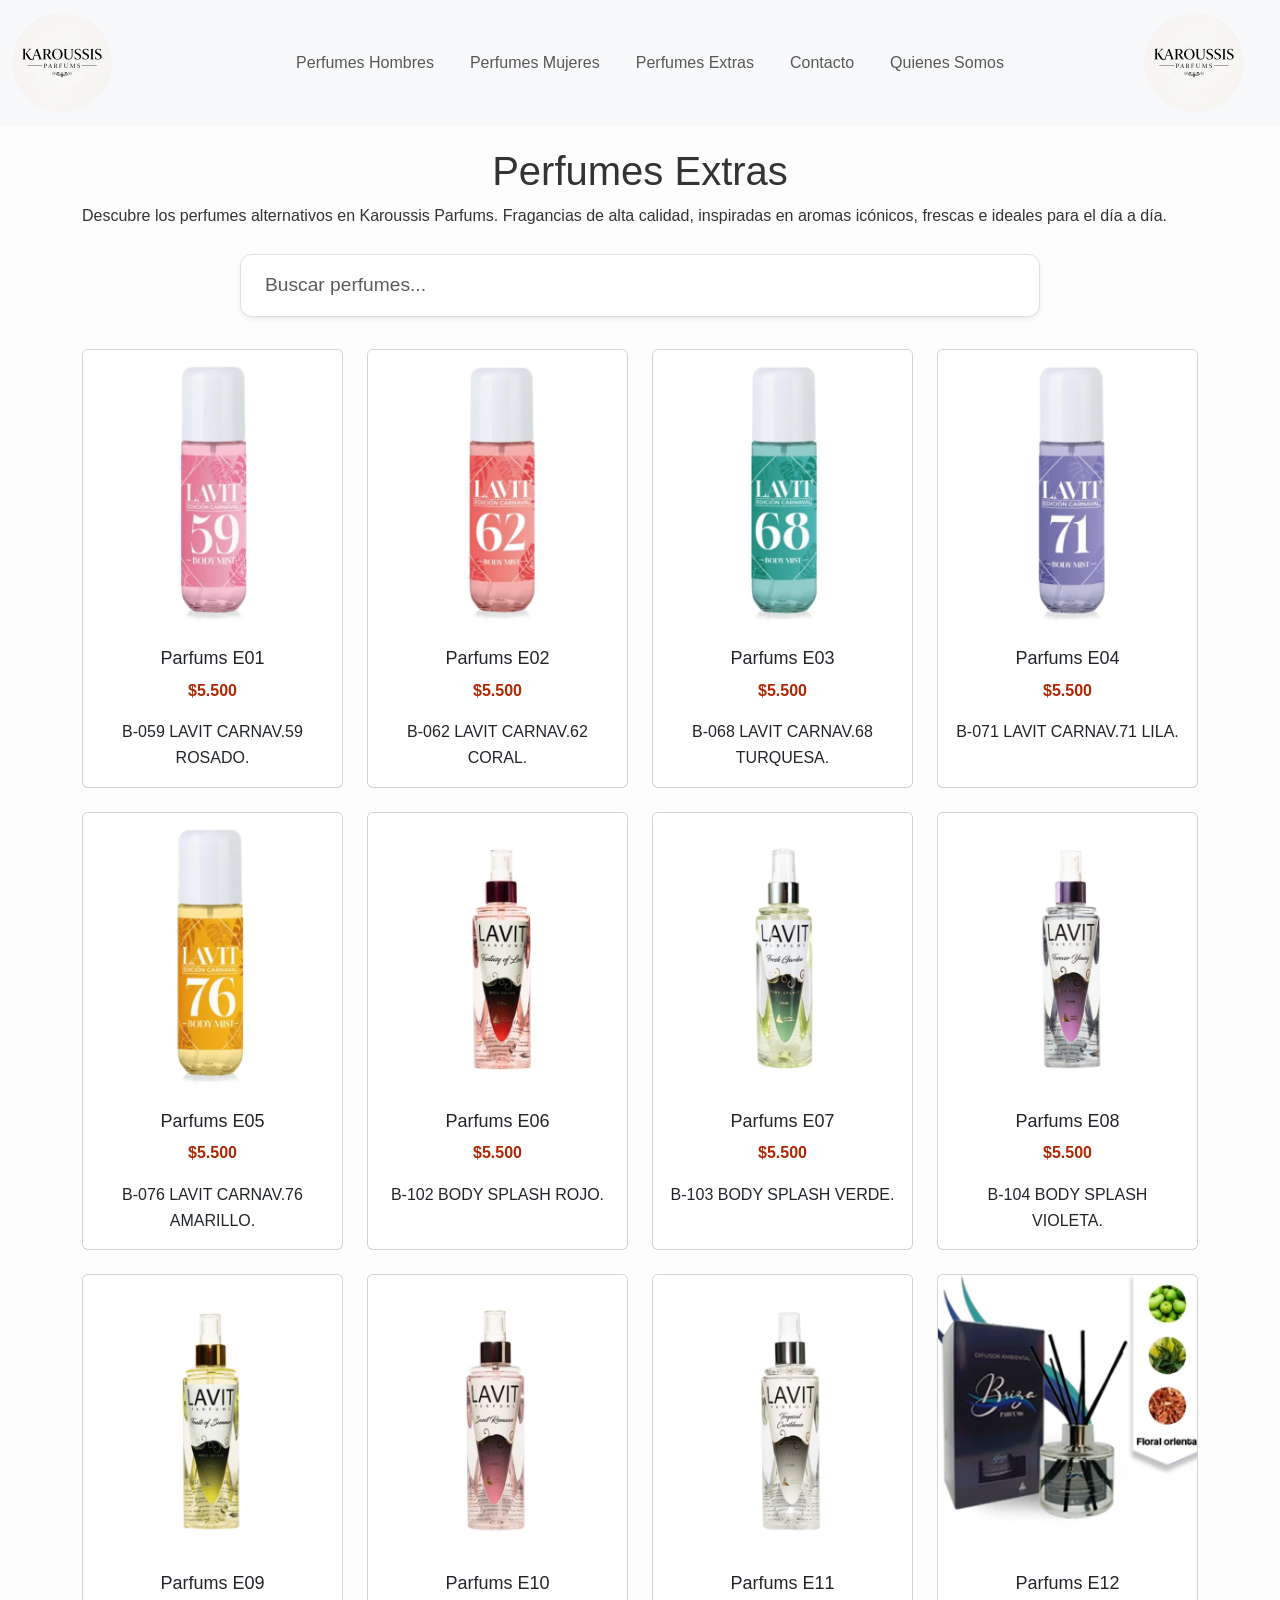
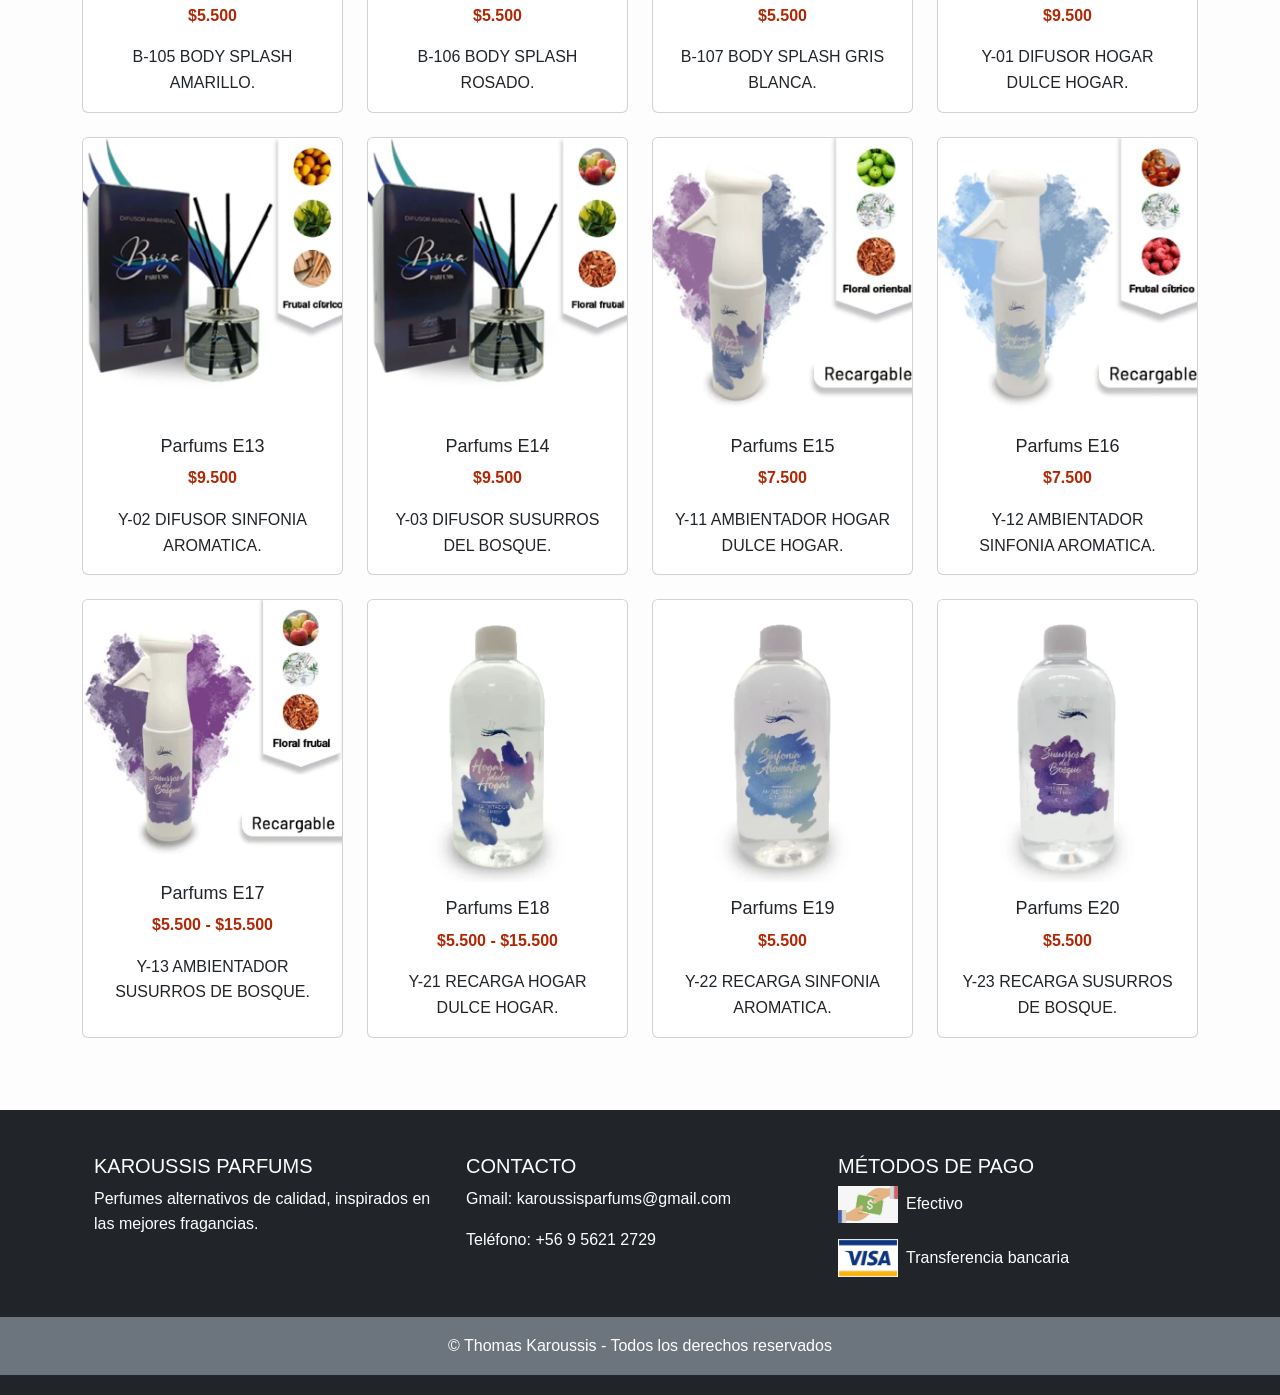
<file: extra.html>
<!DOCTYPE html>
<html lang="es">
<head>
  <meta charset="UTF-8">
  <meta name="viewport" content="width=device-width, initial-scale=1.0">
  <title>Extras</title>
  <!-- Bootstrap CSS -->
  <link href="https://cdn.jsdelivr.net/npm/bootstrap@5.3.3/dist/css/bootstrap.min.css" rel="stylesheet">
  <!-- Tu CSS personalizado -->
  <link rel="stylesheet" href="style.css">
</head>
<body>
  <!-- Header con Bootstrap -->
<nav class="navbar navbar-expand-lg navbar-light bg-light fixed-top">
  <div class="container-fluid">
    <!-- Logo -->
    <a class="navbar-brand d-flex align-items-center" href="index.html">
      <img src="img/Logo.png" alt="Logo Essenciel" class="img-fluid" style="max-height:100px;">
      <!-- Icono de la app -->
      <i class="bi bi-bag-fill ms-2" style="font-size: 1.5rem; color:#333;"></i>
    </a>

    <!-- Botón responsive -->
    <button class="navbar-toggler" type="button" data-bs-toggle="collapse" data-bs-target="#navbarNav"
      aria-controls="navbarNav" aria-expanded="false" aria-label="Toggle navigation">
      <span class="navbar-toggler-icon"></span>
    </button>

    <!-- Menú centrado -->
    <div class="collapse navbar-collapse justify-content-center" id="navbarNav">
      <ul class="navbar-nav">
        <li class="nav-item"><a class="nav-link" href="phombre.html">Perfumes Hombres</a></li>
        <li class="nav-item"><a class="nav-link" href="pmujer.html">Perfumes Mujeres</a></li>
        <li class="nav-item"><a class="nav-link" href="extra.html">Perfumes Extras</a></li>
        <li class="nav-item"><a class="nav-link" href="contacto.html">Contacto</a></li>
        <li class="nav-item"><a class="nav-link" href="quienessomos.html">Quienes Somos</a></li>
      </ul>
    </div>

    <a class="navbar-brand d-flex align-items-center" href="index.html">
      <img src="img/Logo.png" alt="Logo Essenciel" class="img-fluid" style="max-height:100px;">
      <!-- Icono de la app -->
      <i class="bi bi-bag-fill ms-2" style="font-size: 1.5rem; color:#333;"></i>
    </a>
  </div>
</nav>

<style>

    body {
      font-family: Arial, sans-serif;
      margin: 0;
      padding: 0;
      line-height: 1.6;
      background-color: #fdfdfd;
      color: #333;
    }
    section {
      padding: 40px;
      max-width: 900px;
      margin: auto;
    }
    ul {
      list-style: none;
      padding: 0;
    }
    ul li {
      margin: 10px 0;
      padding-left: 20px;
      position: relative;
    }
  </style>

<div class="container mt-5 pt-5">
  <br>
  <br>
  <h1 class="text-center">Perfumes Extras</h1>
  <p class="card-text">Descubre los perfumes alternativos en Karoussis Parfums. Fragancias de alta calidad, inspiradas en aromas icónicos, frescas e ideales para el día a día.</p>
</div>

<br>

<div class="search-box position-relative" style="max-width:800px; margin:auto;">
  <input id="searchInput" 
         class="form-control shadow-sm px-4 py-3" 
         type="search" 
         placeholder="Buscar perfumes..." 
         aria-label="Buscar"
         style="font-size: 1.2rem; border-radius: 12px;">

  <!-- Dropdown con resultados tipo tarjeta -->
  <div id="searchList" 
       class="dropdown-menu w-100 p-2 shadow-lg" 
       style="display:none; max-height:400px; overflow-y:auto; border-radius: 12px;">
  </div>
</div>

<script>
const searchInput = document.getElementById("searchInput");
const parentRow = document.querySelector(".row");
const cards = Array.from(document.querySelectorAll(".card"));

// 🔹 Función para extraer el número de "Parfums Hxx"
function getParfumNumber(card) {
  let title = card.querySelector(".card-title").innerText;
  let match = title.match(/E(\d+)/i);
  return match ? parseInt(match[1], 10) : 9999; // si no hay número, lo manda al final
}

// 🔹 Tu código actual (queda intacto)
searchInput.addEventListener("keyup", function() {
  let filter = searchInput.value.toLowerCase();
  let cards = Array.from(document.querySelectorAll(".card"));
  let parentRow = document.querySelector(".row"); // contenedor principal de productos

  if (filter === "") {
    // Restaurar visibilidad original
    cards.forEach(card => card.style.display = "");
    // 🔹 Agregado: ordenar por número Hxx y reconstruir
    let sorted = cards.sort((a, b) => getParfumNumber(a) - getParfumNumber(b));
    parentRow.innerHTML = "";
    sorted.forEach(card => parentRow.appendChild(card.parentElement));
    return;
  }

  // Filtrar coincidencias
  let matches = cards.filter(card => card.innerText.toLowerCase().includes(filter));

  // Ordenar alfabéticamente por título
  matches.sort((a, b) => {
    let titleA = a.querySelector(".card-title").innerText.toLowerCase();
    let titleB = b.querySelector(".card-title").innerText.toLowerCase();
    return titleA.localeCompare(titleB);
  });

  // Ocultar todas
  cards.forEach(card => card.style.display = "none");

  // Mostrar coincidencias y reordenarlas al inicio
  matches.forEach(card => {
    card.style.display = "";
    parentRow.insertBefore(card.parentElement, parentRow.firstChild);
  });
});

// 🔹 EXTRA: escuchar el evento "input" (cuando borras con la X)
searchInput.addEventListener("input", function() {
  if (searchInput.value === "") {
    let sorted = cards.sort((a, b) => getParfumNumber(a) - getParfumNumber(b));
    parentRow.innerHTML = "";
    sorted.forEach(card => parentRow.appendChild(card.parentElement));
  }
});
</script>

<!--COLUMNA 1 -->

<div class="container mt-3 pt-3">
  <div class="row">

    <!-- Producto 1 -->
    <div class="col-md-3 mb-4" data-order="1">
      <div class="card text-center h-100 zoom-card" data-bs-toggle="modal" data-bs-target="#perfume1Modal">
        <img src="img/extra/b59/b59100ml.webp" class="card-img-top" alt="Parfums E01">
        <div class="card-body">
          <h5 class="card-title">Parfums E01</h5>
          <p class="text-danger fw-bold">$5.500</p>
          <p class="card-text">B-059 LAVIT CARNAV.59 ROSADO.</p>
        </div>
      </div>
    </div>

    <!-- Producto 2 -->
    <div class="col-md-3 mb-4" data-order="2">
      <div class="card text-center h-100 zoom-card" data-bs-toggle="modal" data-bs-target="#perfume2Modal">
        <img src="img/extra/b62/b62100ml.webp" class="card-img-top" alt="Parfums E02">
        <div class="card-body">
          <h5 class="card-title">Parfums E02</h5>
          <p class="text-danger fw-bold">$5.500</p>
          <p class="card-text">B-062 LAVIT CARNAV.62 CORAL.</p>
        </div>
      </div>
    </div>

    <!-- Producto 3 -->
    <div class="col-md-3 mb-4" data-order="3">
      <div class="card text-center h-100 zoom-card" data-bs-toggle="modal" data-bs-target="#perfume3Modal">
        <img src="img/extra/b68/b68100ml.webp" class="card-img-top" alt="Parfums E03">
        <div class="card-body">
          <h5 class="card-title">Parfums E03</h5>
          <p class="text-danger fw-bold">$5.500</p>
          <p class="card-text">B-068 LAVIT CARNAV.68 TURQUESA.</p>
        </div>
      </div>
    </div>

    <!-- Producto 4 -->
    <div class="col-md-3 mb-4" data-order="4">
      <div class="card text-center h-100 zoom-card" data-bs-toggle="modal" data-bs-target="#perfume4Modal">
        <img src="img/extra/b71/b71100ml.webp" class="card-img-top" alt="Parfums E04">
        <div class="card-body">
          <h5 class="card-title">Parfums E04</h5>
          <p class="text-danger fw-bold">$5.500</p>
          <p class="card-text">B-071 LAVIT CARNAV.71 LILA.</p>
        </div>
      </div>
    </div>
  </div>
</div>

<!-- Modal Producto 1 -->
<div class="modal fade" id="perfume1Modal" tabindex="-1" aria-labelledby="perfume1Label" aria-hidden="true">
  <div class="modal-dialog modal-lg">
    <div class="modal-content">
      <!-- Título -->
      <div class="modal-header">
        <h5 class="modal-title" id="perfume1Label">Parfums E01</h5>
        <button type="button" class="btn-close" data-bs-dismiss="modal" aria-label="Cerrar"></button>
      </div>

      <!-- Cuerpo -->
      <div class="modal-body">
        <div class="row">
          <!-- Carrusel a la izquierda -->
          <div class="col-md-6">
            <div id="carouselPerfume1" class="carousel slide" data-bs-ride="carousel">
              <div class="carousel-inner">
                <div class="carousel-item active">
                  <img src="img/extra/b59/b59100ml.webp" class="d-block w-100" alt="Imagen 1">
                </div>
              </div>
            </div>

            <!-- Miniaturas debajo -->
            <div class="d-flex justify-content-center mt-3">
              <img src="img/extra/b59/b59100ml.webp" class="img-thumbnail mx-1" style="width:60px; cursor:pointer;" data-bs-target="#carouselPerfume1" data-bs-slide-to="0">
            </div>
          </div>

          <!-- Texto a la derecha -->
          <div class="col-md-6">
            <p><strong>Precio:</strong> $5.500</p>
            <p>100 ml - <strong>$5.500 - </strong><strong> 2x$10.000</strong></p>
            <p>B-059 LAVIT CARNAV.59 ROSADO</p>
            <p>Inspirados en la energía del verano, estos splash corporales combinan aromas dulces, frescos y tropicales que aportan una sensación inmediata de frescura y bienestar.</p>
          </div>
        </div>
      </div>
    </div>
  </div>
</div>

<!-- Modal Producto 2 -->
<div class="modal fade" id="perfume2Modal" tabindex="-1" aria-labelledby="perfume2Label" aria-hidden="true">
  <div class="modal-dialog modal-lg">
    <div class="modal-content">
      <!-- Título -->
      <div class="modal-header">
        <h5 class="modal-title" id="perfume2Modal">Parfums E02</h5>
        <button type="button" class="btn-close" data-bs-dismiss="modal" aria-label="Cerrar"></button>
      </div>

      <!-- Cuerpo -->
      <div class="modal-body">
        <div class="row">
          <!-- Carrusel a la izquierda -->
          <div class="col-md-6">
            <div id="carouselPerfume2" class="carousel slide" data-bs-ride="carousel">
              <div class="carousel-inner">
                <div class="carousel-item active">
                  <img src="img/extra/b62/b62100ml.webp" class="d-block w-100" alt="Imagen 1">
                </div>
              </div>
            </div>

            <!-- Miniaturas debajo -->
            <div class="d-flex justify-content-center mt-3">
              <img src="img/extra/b62/b62100ml.webp" class="img-thumbnail mx-1" style="width:60px; cursor:pointer;" data-bs-target="#carouselPerfume2" data-bs-slide-to="0">
            </div>
          </div>

          <!-- Texto a la derecha -->
          <div class="col-md-6">
            <p><strong>Precio:</strong> $5.500</p>
            <p>100 ml - <strong>$5.500 - </strong><strong> 2x$10.000</strong></p>
            <p>B-062 LAVIT CARNAV.62 CORAL</p>
            <p>Inspirados en la energía del verano, estos splash corporales combinan aromas dulces, frescos y tropicales que aportan una sensación inmediata de frescura y bienestar.</p>
          </div>
        </div>
      </div>
    </div>
  </div>
</div>

<!-- Modal Producto 3 -->
<div class="modal fade" id="perfume3Modal" tabindex="-1" aria-labelledby="perfume3Modal" aria-hidden="true">
  <div class="modal-dialog modal-lg">
    <div class="modal-content">
      <!-- Título -->
      <div class="modal-header">
        <h5 class="modal-title" id="perfume3Modal">Parfums E03</h5>
        <button type="button" class="btn-close" data-bs-dismiss="modal" aria-label="Cerrar"></button>
      </div>

      <!-- Cuerpo -->
      <div class="modal-body">
        <div class="row">
          <!-- Carrusel a la izquierda -->
          <div class="col-md-6">
            <div id="carouselPerfume3" class="carousel slide" data-bs-ride="carousel">
              <div class="carousel-inner">
                <div class="carousel-item active">
                  <img src="img/extra/b68/b68100ml.webp" class="d-block w-100" alt="Imagen 1">
                </div>
              </div>
            </div>

            <!-- Miniaturas debajo -->
            <div class="d-flex justify-content-center mt-3">
              <img src="img/extra/b68/b68100ml.webp" class="img-thumbnail mx-1" style="width:60px; cursor:pointer;" data-bs-target="#carouselPerfume3" data-bs-slide-to="0">
            </div>
          </div>

          <!-- Texto a la derecha -->
          <div class="col-md-6">
            <p><strong>Precio:</strong> $5.500</p>
            <p>100 ml - <strong>$5.500 - </strong><strong> 2x$10.000</strong></p>
            <p>B-068 LAVIT CARNAV.68 TURQUESA</p>
            <p>Inspirados en la energía del verano, estos splash corporales combinan aromas dulces, frescos y tropicales que aportan una sensación inmediata de frescura y bienestar.</p>
          </div>
        </div>
      </div>
    </div>
  </div>
</div>

<!-- Modal Producto 4 -->
<div class="modal fade" id="perfume4Modal" tabindex="-1" aria-labelledby="perfume4Modal" aria-hidden="true">
  <div class="modal-dialog modal-lg">
    <div class="modal-content">
      <!-- Título -->
      <div class="modal-header">
        <h5 class="modal-title" id="perfume4Modal">Parfums E04</h5>
        <button type="button" class="btn-close" data-bs-dismiss="modal" aria-label="Cerrar"></button>
      </div>

      <!-- Cuerpo -->
      <div class="modal-body">
        <div class="row">
          <!-- Carrusel a la izquierda -->
          <div class="col-md-6">
            <div id="carouselPerfume4" class="carousel slide" data-bs-ride="carousel">
              <div class="carousel-inner">
                <div class="carousel-item active">
                  <img src="img/extra/b71/b71100ml.webp" class="d-block w-100" alt="Imagen 1">
                </div>
              </div>
            </div>

            <!-- Miniaturas debajo -->
            <div class="d-flex justify-content-center mt-3">
              <img src="img/extra/b71/b71100ml.webp" class="img-thumbnail mx-1" style="width:60px; cursor:pointer;" data-bs-target="#carouselPerfume4" data-bs-slide-to="0">
            </div>
          </div>

          <!-- Texto a la derecha -->
          <div class="col-md-6">
            <p><strong>Precio:</strong> $5.500</p>
            <p>100 ml - <strong>$5.500 - </strong><strong> 2x$10.000</strong></p>
            <p>B-071 LAVIT CARNAV.71 LILA</p>
            <p>Inspirados en la energía del verano, estos splash corporales combinan aromas dulces, frescos y tropicales que aportan una sensación inmediata de frescura y bienestar.</p>
          </div>
        </div>
      </div>
    </div>
  </div>
</div>

<!--COLUMNA 2 -->

<div class="container">
  <div class="row">

    <!-- Producto 5 -->
    <div class="col-md-3 mb-4" data-order="5">
      <div class="card text-center h-100 zoom-card" data-bs-toggle="modal" data-bs-target="#perfume5Modal">
        <img src="img/extra/b76/b76100ml.webp" class="card-img-top" alt="Parfums E05">
        <div class="card-body">
          <h5 class="card-title">Parfums E05</h5>
          <p class="text-danger fw-bold">$5.500</p>
          <p class="card-text">B-076 LAVIT CARNAV.76 AMARILLO.</p>
        </div>
      </div>
    </div>

    <!-- Producto 6 -->
    <div class="col-md-3 mb-4" data-order="6">
      <div class="card text-center h-100 zoom-card" data-bs-toggle="modal" data-bs-target="#perfume6Modal">
        <img src="img/extra/b102/b102210ml.webp" class="card-img-top" alt="Parfums E06">
        <div class="card-body">
          <h5 class="card-title">Parfums E06</h5>
          <p class="text-danger fw-bold">$5.500</p>
          <p class="card-text">B-102 BODY SPLASH ROJO.</p>
        </div>
      </div>
    </div>

    <!-- Producto 7 -->
    <div class="col-md-3 mb-4" data-order="7">
      <div class="card text-center h-100 zoom-card" data-bs-toggle="modal" data-bs-target="#perfume7Modal">
        <img src="img/extra/b103/b103210ml.webp" class="card-img-top" alt="Parfums E07">
        <div class="card-body">
          <h5 class="card-title">Parfums E07</h5>
          <p class="text-danger fw-bold">$5.500</p>
          <p class="card-text">B-103 BODY SPLASH VERDE.</p>
        </div>
      </div>
    </div>

    <!-- Producto 8 -->
    <div class="col-md-3 mb-4" data-order="8">
      <div class="card text-center h-100 zoom-card" data-bs-toggle="modal" data-bs-target="#perfume8Modal">
        <img src="img/extra/b104/b104210ml.webp" class="card-img-top" alt="Parfums E08">
        <div class="card-body">
          <h5 class="card-title">Parfums E08</h5>
          <p class="text-danger fw-bold">$5.500</p>
          <p class="card-text">B-104 BODY SPLASH VIOLETA.</p>
        </div>
      </div>
    </div>
  </div>
</div>

<!-- Modal Producto 5 -->
<div class="modal fade" id="perfume5Modal" tabindex="-1" aria-labelledby="perfume5Label" aria-hidden="true">
  <div class="modal-dialog modal-lg">
    <div class="modal-content">
      <!-- Título -->
      <div class="modal-header">
        <h5 class="modal-title" id="perfume5Label">Parfums E05</h5>
        <button type="button" class="btn-close" data-bs-dismiss="modal" aria-label="Cerrar"></button>
      </div>

      <!-- Cuerpo -->
      <div class="modal-body">
        <div class="row">
          <!-- Carrusel a la izquierda -->
          <div class="col-md-6">
            <div id="carouselPerfume5" class="carousel slide" data-bs-ride="carousel">
              <div class="carousel-inner">
                <div class="carousel-item active">
                  <img src="img/extra/b76/b76100ml.webp" class="d-block w-100" alt="Imagen 1">
                </div>
              </div>
            </div>

            <!-- Miniaturas debajo -->
            <div class="d-flex justify-content-center mt-3">
              <img src="img/extra/b76/b76100ml.webp" class="img-thumbnail mx-1" style="width:60px; cursor:pointer;" data-bs-target="#carouselPerfume5" data-bs-slide-to="0">
            </div>
          </div>

          <!-- Texto a la derecha -->
          <div class="col-md-6">
            <p><strong>Precio:</strong> $5.500</p>
            <p>100 ml - <strong>$5.500 - </strong><strong> 2x$10.000</strong></p>
            <p>B-076 LAVIT CARNAV.76 AMARILLO</p>
            <p>Inspirados en la energía del verano, estos splash corporales combinan aromas dulces, frescos y tropicales que aportan una sensación inmediata de frescura y bienestar.</p>
          </div>
        </div>
      </div>
    </div>
  </div>
</div>

<!-- Modal Producto 6 -->
<div class="modal fade" id="perfume6Modal" tabindex="-1" aria-labelledby="perfume6Label" aria-hidden="true">
  <div class="modal-dialog modal-lg">
    <div class="modal-content">
      <!-- Título -->
      <div class="modal-header">
        <h5 class="modal-title" id="perfume6Modal">Parfums E06</h5>
        <button type="button" class="btn-close" data-bs-dismiss="modal" aria-label="Cerrar"></button>
      </div>

      <!-- Cuerpo -->
      <div class="modal-body">
        <div class="row">
          <!-- Carrusel a la izquierda -->
          <div class="col-md-6">
            <div id="carouselPerfume6" class="carousel slide" data-bs-ride="carousel">
              <div class="carousel-inner">
                <div class="carousel-item active">
                  <img src="img/extra/b102/b102210ml.webp" class="d-block w-100" alt="Imagen 1">
                </div>
              </div>
            </div>

            <!-- Miniaturas debajo -->
            <div class="d-flex justify-content-center mt-3">
              <img src="img/extra/b102/b102210ml.webp" class="img-thumbnail mx-1" style="width:60px; cursor:pointer;" data-bs-target="#carouselPerfume6" data-bs-slide-to="0">
            </div>
          </div>

          <!-- Texto a la derecha -->
          <div class="col-md-6">
            <p><strong>Precio:</strong> $5.500</p>
            <p>210 ml - <strong>$5.500 - </strong><strong> 2x$10.000</strong></p>
            <p>B-102 BODY SPLASH ROJO</p>
            <p>Tiene un toque frutal que la hace muy agradable y ligera, ideal para el uso diario. Además, suele tener notas de fondo que aportan una sensación de suavidad y calidez, lo que la convierte en una opción perfecta para quienes buscan un perfume que sea tanto refrescante como envolvente. ¡Es una fragancia que seguramente te hará sentir fresca y vibrante!</p>
          </div>
        </div>
      </div>
    </div>
  </div>
</div>

<!-- Modal Producto 7 -->
<div class="modal fade" id="perfume7Modal" tabindex="-1" aria-labelledby="perfume7Modal" aria-hidden="true">
  <div class="modal-dialog modal-lg">
    <div class="modal-content">
      <!-- Título -->
      <div class="modal-header">
        <h5 class="modal-title" id="perfume7Modal">Parfums E07</h5>
        <button type="button" class="btn-close" data-bs-dismiss="modal" aria-label="Cerrar"></button>
      </div>

      <!-- Cuerpo -->
      <div class="modal-body">
        <div class="row">
          <!-- Carrusel a la izquierda -->
          <div class="col-md-6">
            <div id="carouselPerfume7" class="carousel slide" data-bs-ride="carousel">
              <div class="carousel-inner">
                <div class="carousel-item active">
                  <img src="img/extra/b103/b103210ml.webp" class="d-block w-100" alt="Imagen 1">
                </div>
              </div>
            </div>

            <!-- Miniaturas debajo -->
            <div class="d-flex justify-content-center mt-3">
              <img src="img/extra/b103/b103210ml.webp" class="img-thumbnail mx-1" style="width:60px; cursor:pointer;" data-bs-target="#carouselPerfume7" data-bs-slide-to="0">
            </div>
          </div>

          <!-- Texto a la derecha -->
          <div class="col-md-6">
            <p><strong>Precio:</strong> $5.500</p>
            <p>210 ml - <strong>$5.500 - </strong><strong> 2x$10.000</strong></p>
            <p>B-103 BODY SPLASH VERDE</p>
            <p>Tiene un toque frutal que la hace muy agradable y ligera, ideal para el uso diario. Además, suele tener notas de fondo que aportan una sensación de suavidad y calidez, lo que la convierte en una opción perfecta para quienes buscan un perfume que sea tanto refrescante como envolvente. ¡Es una fragancia que seguramente te hará sentir fresca y vibrante!</p>
          </div>
        </div>
      </div>
    </div>
  </div>
</div>

<!-- Modal Producto 8 -->
<div class="modal fade" id="perfume8Modal" tabindex="-1" aria-labelledby="perfume8Modal" aria-hidden="true">
  <div class="modal-dialog modal-lg">
    <div class="modal-content">
      <!-- Título -->
      <div class="modal-header">
        <h5 class="modal-title" id="perfume8Modal">Parfums E08</h5>
        <button type="button" class="btn-close" data-bs-dismiss="modal" aria-label="Cerrar"></button>
      </div>

      <!-- Cuerpo -->
      <div class="modal-body">
        <div class="row">
          <!-- Carrusel a la izquierda -->
          <div class="col-md-6">
            <div id="carouselPerfume8" class="carousel slide" data-bs-ride="carousel">
              <div class="carousel-inner">
                <div class="carousel-item active">
                  <img src="img/extra/b104/b104210ml.webp" class="d-block w-100" alt="Imagen 1">
                </div>
              </div>
            </div>

            <!-- Miniaturas debajo -->
            <div class="d-flex justify-content-center mt-3">
              <img src="img/extra/b104/b104210ml.webp" class="img-thumbnail mx-1" style="width:60px; cursor:pointer;" data-bs-target="#carouselPerfume8" data-bs-slide-to="0">
            </div>
          </div>

          <!-- Texto a la derecha -->
          <div class="col-md-6">
            <p><strong>Precio:</strong> $5.500</p>
            <p>210 ml - <strong>$5.500 - </strong><strong> 2x$10.000</strong></p>
            <p>B-104 BODY SPLASH VIOLETA</p>
            <p>Tiene un toque frutal que la hace muy agradable y ligera, ideal para el uso diario. Además, suele tener notas de fondo que aportan una sensación de suavidad y calidez, lo que la convierte en una opción perfecta para quienes buscan un perfume que sea tanto refrescante como envolvente. ¡Es una fragancia que seguramente te hará sentir fresca y vibrante!</p>
          </div>
        </div>
      </div>
    </div>
  </div>
</div>

<!--COLUMNA 3 -->

<div class="container">
  <div class="row">

    <!-- Producto 9 -->
    <div class="col-md-3 mb-4" data-order="9">
      <div class="card text-center h-100 zoom-card" data-bs-toggle="modal" data-bs-target="#perfume9Modal">
        <img src="img/extra/b105/b105210ml.webp" class="card-img-top" alt="Parfums E09">
        <div class="card-body">
          <h5 class="card-title">Parfums E09</h5>
          <p class="text-danger fw-bold">$5.500</p>
          <p class="card-text">B-105 BODY SPLASH AMARILLO.</p>
        </div>
      </div>
    </div>

    <!-- Producto 10 -->
    <div class="col-md-3 mb-4" data-order="10">
      <div class="card text-center h-100 zoom-card" data-bs-toggle="modal" data-bs-target="#perfume10Modal">
        <img src="img/extra/b106/b106210ml.webp" class="card-img-top" alt="Parfums E10">
        <div class="card-body">
          <h5 class="card-title">Parfums E10</h5>
          <p class="text-danger fw-bold">$5.500</p>
          <p class="card-text">B-106 BODY SPLASH ROSADO.</p>
        </div>
      </div>
    </div>

    <!-- Producto 11 -->
    <div class="col-md-3 mb-4" data-order="11">
      <div class="card text-center h-100 zoom-card" data-bs-toggle="modal" data-bs-target="#perfume11Modal">
        <img src="img/extra/b107/b107210ml.webp" class="card-img-top" alt="Parfums E11">
        <div class="card-body">
          <h5 class="card-title">Parfums E11</h5>
          <p class="text-danger fw-bold">$5.500</p>
          <p class="card-text">B-107 BODY SPLASH GRIS BLANCA.</p>
        </div>
      </div>
    </div>

    <!-- Producto 12 -->
    <div class="col-md-3 mb-4" data-order="12">
      <div class="card text-center h-100 zoom-card" data-bs-toggle="modal" data-bs-target="#perfume12Modal">
        <img src="img/extra/y01/y1.webp" class="card-img-top" alt="Parfums E12">
        <div class="card-body">
          <h5 class="card-title">Parfums E12</h5>
          <p class="text-danger fw-bold">$9.500</p>
          <p class="card-text">Y-01 DIFUSOR HOGAR DULCE HOGAR.</p>
        </div>
      </div>
    </div>
  </div>
</div>

<!-- Modal Producto 9 -->
<div class="modal fade" id="perfume9Modal" tabindex="-1" aria-labelledby="perfume9Label" aria-hidden="true">
  <div class="modal-dialog modal-lg">
    <div class="modal-content">
      <!-- Título -->
      <div class="modal-header">
        <h5 class="modal-title" id="perfume9Modal">Parfums E09</h5>
        <button type="button" class="btn-close" data-bs-dismiss="modal" aria-label="Cerrar"></button>
      </div>

      <!-- Cuerpo -->
      <div class="modal-body">
        <div class="row">
          <!-- Carrusel a la izquierda -->
          <div class="col-md-6">
            <div id="carouselPerfume9" class="carousel slide" data-bs-ride="carousel">
              <div class="carousel-inner">
                <div class="carousel-item active">
                  <img src="img/extra/b105/b105210ml.webp" class="d-block w-100" alt="Imagen 1">
                </div>
              </div>
            </div>

            <!-- Miniaturas debajo -->
            <div class="d-flex justify-content-center mt-3">
              <img src="img/extra/b105/b105210ml.webp" class="img-thumbnail mx-1" style="width:60px; cursor:pointer;" data-bs-target="#carouselPerfume9" data-bs-slide-to="0">
            </div>
          </div>

          <!-- Texto a la derecha -->
          <div class="col-md-6">
            <p><strong>Precio:</strong> $5.500</p>
            <p>210 ml - <strong>$5.500 - </strong><strong> 2x$10.000</strong></p>
            <p>B-105 BODY SPLASH AMARILLO</p>
            <p>Tiene un toque frutal que la hace muy agradable y ligera, ideal para el uso diario. Además, suele tener notas de fondo que aportan una sensación de suavidad y calidez, lo que la convierte en una opción perfecta para quienes buscan un perfume que sea tanto refrescante como envolvente. ¡Es una fragancia que seguramente te hará sentir fresca y vibrante!</p>
          </div>
        </div>
      </div>
    </div>
  </div>
</div>

<!-- Modal Producto 10 -->
<div class="modal fade" id="perfume10Modal" tabindex="-1" aria-labelledby="perfume10Label" aria-hidden="true">
  <div class="modal-dialog modal-lg">
    <div class="modal-content">
      <!-- Título -->
      <div class="modal-header">
        <h5 class="modal-title" id="perfume10Modal">Parfums E10</h5>
        <button type="button" class="btn-close" data-bs-dismiss="modal" aria-label="Cerrar"></button>
      </div>

      <!-- Cuerpo -->
      <div class="modal-body">
        <div class="row">
          <!-- Carrusel a la izquierda -->
          <div class="col-md-6">
            <div id="carouselPerfume10" class="carousel slide" data-bs-ride="carousel">
              <div class="carousel-inner">
                <div class="carousel-item active">
                  <img src="img/extra/b106/b106210ml.webp" class="d-block w-100" alt="Imagen 1">
                </div>
              </div>
            </div>

            <!-- Miniaturas debajo -->
            <div class="d-flex justify-content-center mt-3">
              <img src="img/extra/b106/b106210ml.webp" class="img-thumbnail mx-1" style="width:60px; cursor:pointer;" data-bs-target="#carouselPerfume10" data-bs-slide-to="0">
            </div>
          </div>

          <!-- Texto a la derecha -->
          <div class="col-md-6">
            <p><strong>Precio:</strong> $5.500</p>
            <p>210 ml - <strong>$5.500 - </strong><strong> 2x$10.000</strong></p>
            <p>B-106 BODY SPLASH ROSADO</p>
            <p>Tiene un toque frutal que la hace muy agradable y ligera, ideal para el uso diario. Además, suele tener notas de fondo que aportan una sensación de suavidad y calidez, lo que la convierte en una opción perfecta para quienes buscan un perfume que sea tanto refrescante como envolvente. ¡Es una fragancia que seguramente te hará sentir fresca y vibrante!</p>
          </div>
        </div>
      </div>
    </div>
  </div>
</div>

<!-- Modal Producto 11 -->
<div class="modal fade" id="perfume11Modal" tabindex="-1" aria-labelledby="perfume11Modal" aria-hidden="true">
  <div class="modal-dialog modal-lg">
    <div class="modal-content">
      <!-- Título -->
      <div class="modal-header">
        <h5 class="modal-title" id="perfume11Modal">Parfums E11</h5>
        <button type="button" class="btn-close" data-bs-dismiss="modal" aria-label="Cerrar"></button>
      </div>

      <!-- Cuerpo -->
      <div class="modal-body">
        <div class="row">
          <!-- Carrusel a la izquierda -->
          <div class="col-md-6">
            <div id="carouselPerfume11" class="carousel slide" data-bs-ride="carousel">
              <div class="carousel-inner">
                <div class="carousel-item active">
                  <img src="img/extra/b107/b107210ml.webp" class="d-block w-100" alt="Imagen 1">
                </div>
              </div>
            </div>

            <!-- Miniaturas debajo -->
            <div class="d-flex justify-content-center mt-3">
              <img src="img/extra/b107/b107210ml.webp" class="img-thumbnail mx-1" style="width:60px; cursor:pointer;" data-bs-target="#carouselPerfume11" data-bs-slide-to="0">
            </div>
          </div>

          <!-- Texto a la derecha -->
          <div class="col-md-6">
            <p><strong>Precio:</strong> $5.500</p>
            <p>210 ml - <strong>$5.500 - </strong><strong> 2x$10.000</strong></p>
            <p>B-107 BODY SPLASH GRIS BLANCA</p>
            <p>Tiene un toque frutal que la hace muy agradable y ligera, ideal para el uso diario. Además, suele tener notas de fondo que aportan una sensación de suavidad y calidez, lo que la convierte en una opción perfecta para quienes buscan un perfume que sea tanto refrescante como envolvente. ¡Es una fragancia que seguramente te hará sentir fresca y vibrante!</p>
          </div>
        </div>
      </div>
    </div>
  </div>
</div>

<!-- Modal Producto 12 -->
<div class="modal fade" id="perfume12Modal" tabindex="-1" aria-labelledby="perfume12Modal" aria-hidden="true">
  <div class="modal-dialog modal-lg">
    <div class="modal-content">
      <!-- Título -->
      <div class="modal-header">
        <h5 class="modal-title" id="perfume12Modal">Parfums E12</h5>
        <button type="button" class="btn-close" data-bs-dismiss="modal" aria-label="Cerrar"></button>
      </div>

      <!-- Cuerpo -->
      <div class="modal-body">
        <div class="row">
          <!-- Carrusel a la izquierda -->
          <div class="col-md-6">
            <div id="carouselPerfume12" class="carousel slide" data-bs-ride="carousel">
              <div class="carousel-inner">
                <div class="carousel-item active">
                  <img src="img/extra/y01/y1.webp" class="d-block w-100" alt="Imagen 1">
                </div>
              </div>
            </div>

            <!-- Miniaturas debajo -->
            <div class="d-flex justify-content-center mt-3">
              <img src="img/extra/y01/y1.webp" class="img-thumbnail mx-1" style="width:60px; cursor:pointer;" data-bs-target="#carouselPerfume12" data-bs-slide-to="0">
            </div>
          </div>

          <!-- Texto a la derecha -->
          <div class="col-md-6">
            <p><strong>Precio:</strong> $9.500</p>
            <p>150 ml - <strong>$9.500 - </strong><strong> 2x$18.000</strong></p>
            <p>Y-01 DIFUSOR HOGAR DULCE HOGAR</p>
            <p>El difusor tiene un diseño en colores Transparente y plata, que se integra perfectamente en cualquier decoración, aportando un toque de distinción y elegancia. Su uso principal es para ambientar espacios, creando un ambiente acogedor y agradable, gracias a sus Aromas Frutales y Florales.</p>
          </div>
        </div>
      </div>
    </div>
  </div>
</div>

<!--COLUMNA 4 -->

<div class="container">
  <div class="row">

    <!-- Producto 13 -->
    <div class="col-md-3 mb-4" data-order="13">
      <div class="card text-center h-100 zoom-card" data-bs-toggle="modal" data-bs-target="#perfume13Modal">
        <img src="img/extra/y02/y2.webp" class="card-img-top" alt="Parfums E13">
        <div class="card-body">
          <h5 class="card-title">Parfums E13</h5>
          <p class="text-danger fw-bold">$9.500</p>
          <p class="card-text">Y-02 DIFUSOR SINFONIA AROMATICA.</p>
        </div>
      </div>
    </div>

    <!-- Producto 14 -->
    <div class="col-md-3 mb-4" data-order="14">
      <div class="card text-center h-100 zoom-card" data-bs-toggle="modal" data-bs-target="#perfume14Modal">
        <img src="img/extra/y03/y3.webp" class="card-img-top" alt="Parfums E14">
        <div class="card-body">
          <h5 class="card-title">Parfums E14</h5>
          <p class="text-danger fw-bold">$9.500</p>
          <p class="card-text">Y-03 DIFUSOR SUSURROS DEL BOSQUE.</p>
        </div>
      </div>
    </div>

    <!-- Producto 15 -->
    <div class="col-md-3 mb-4" data-order="15">
      <div class="card text-center h-100 zoom-card" data-bs-toggle="modal" data-bs-target="#perfume15Modal">
        <img src="img/extra/y11/y11.webp" class="card-img-top" alt="Parfums E15">
        <div class="card-body">
          <h5 class="card-title">Parfums E15</h5>
          <p class="text-danger fw-bold">$7.500</p>
          <p class="card-text">Y-11 AMBIENTADOR HOGAR DULCE HOGAR.</p>
        </div>
      </div>
    </div>

    <!-- Producto 16 -->
    <div class="col-md-3 mb-4" data-order="16">
      <div class="card text-center h-100 zoom-card" data-bs-toggle="modal" data-bs-target="#perfume16Modal">
        <img src="img/extra/y12/y12.webp" class="card-img-top" alt="Parfums E16">
        <div class="card-body">
          <h5 class="card-title">Parfums E16</h5>
          <p class="text-danger fw-bold">$7.500</p>
          <p class="card-text">Y-12 AMBIENTADOR SINFONIA AROMATICA.</p>
        </div>
      </div>
    </div>
  </div>
</div>

<!-- Modal Producto 13 -->
<div class="modal fade" id="perfume13Modal" tabindex="-1" aria-labelledby="perfume13Label" aria-hidden="true">
  <div class="modal-dialog modal-lg">
    <div class="modal-content">
      <!-- Título -->
      <div class="modal-header">
        <h5 class="modal-title" id="perfume13Label">Parfums E13</h5>
        <button type="button" class="btn-close" data-bs-dismiss="modal" aria-label="Cerrar"></button>
      </div>

      <!-- Cuerpo -->
      <div class="modal-body">
        <div class="row">
          <!-- Carrusel a la izquierda -->
          <div class="col-md-6">
            <div id="carouselPerfume13" class="carousel slide" data-bs-ride="carousel">
              <div class="carousel-inner">
                <div class="carousel-item active">
                  <img src="img/extra/y02/y2.webp" class="d-block w-100" alt="Imagen 1">
                </div>
              </div>
            </div>

            <!-- Miniaturas debajo -->
            <div class="d-flex justify-content-center mt-3">
              <img src="img/extra/y02/y2.webp" class="img-thumbnail mx-1" style="width:60px; cursor:pointer;" data-bs-target="#carouselPerfume13" data-bs-slide-to="0">
            </div>
          </div>

          <!-- Texto a la derecha -->
          <div class="col-md-6">
            <p><strong>Precio:</strong> $9.500</p>
            <p>150 ml - <strong>$9.500 - </strong><strong> 2x$18.000</strong></p>
            <p>Y-02 DIFUSOR SINFONIA AROMATICA</p>
            <p>El difusor tiene un diseño en colores Transparente y plata, que se integra perfectamente en cualquier decoración, aportando un toque de distinción y elegancia. Su uso principal es para ambientar espacios, creando un ambiente acogedor y agradable, gracias a sus Aromas Frutales y Florales.</p>
          </div>
        </div>
      </div>
    </div>
  </div>
</div>

<!-- Modal Producto 14 -->
<div class="modal fade" id="perfume14Modal" tabindex="-1" aria-labelledby="perfume14Label" aria-hidden="true">
  <div class="modal-dialog modal-lg">
    <div class="modal-content">
      <!-- Título -->
      <div class="modal-header">
        <h5 class="modal-title" id="perfume14Modal">Parfums E14</h5>
        <button type="button" class="btn-close" data-bs-dismiss="modal" aria-label="Cerrar"></button>
      </div>

      <!-- Cuerpo -->
      <div class="modal-body">
        <div class="row">
          <!-- Carrusel a la izquierda -->
          <div class="col-md-6">
            <div id="carouselPerfume14" class="carousel slide" data-bs-ride="carousel">
              <div class="carousel-inner">
                <div class="carousel-item active">
                  <img src="img/extra/y03/y3.webp" class="d-block w-100" alt="Imagen 1">
                </div>
              </div>
            </div>

            <!-- Miniaturas debajo -->
            <div class="d-flex justify-content-center mt-3">
              <img src="img/extra/y03/y3.webp" class="img-thumbnail mx-1" style="width:60px; cursor:pointer;" data-bs-target="#carouselPerfume14" data-bs-slide-to="0">
            </div>
          </div>

          <!-- Texto a la derecha -->
          <div class="col-md-6">
            <p><strong>Precio:</strong> $9.500</p>
            <p>150 ml - <strong>$9.500 - </strong><strong> 2x$18.000</strong></p>
            <p>Y-03 DIFUSOR SUSURROS DEL BOSQUE</p>
            <p>El difusor tiene un diseño en colores Transparente y plata, que se integra perfectamente en cualquier decoración, aportando un toque de distinción y elegancia. Su uso principal es para ambientar espacios, creando un ambiente acogedor y agradable, gracias a sus Aromas Frutales y Florales.</p>
          </div>
        </div>
      </div>
    </div>
  </div>
</div>

<!-- Modal Producto 15 -->
<div class="modal fade" id="perfume15Modal" tabindex="-1" aria-labelledby="perfume15Modal" aria-hidden="true">
  <div class="modal-dialog modal-lg">
    <div class="modal-content">
      <!-- Título -->
      <div class="modal-header">
        <h5 class="modal-title" id="perfume15Modal">Parfums E15</h5>
        <button type="button" class="btn-close" data-bs-dismiss="modal" aria-label="Cerrar"></button>
      </div>

      <!-- Cuerpo -->
      <div class="modal-body">
        <div class="row">
          <!-- Carrusel a la izquierda -->
          <div class="col-md-6">
            <div id="carouselPerfume15" class="carousel slide" data-bs-ride="carousel">
              <div class="carousel-inner">
                <div class="carousel-item active">
                  <img src="img/extra/y11/y11.webp" class="d-block w-100" alt="Imagen 1">
                </div>
              </div>
            </div>

            <!-- Miniaturas debajo -->
            <div class="d-flex justify-content-center mt-3">
              <img src="img/extra/y11/y11.webp" class="img-thumbnail mx-1" style="width:60px; cursor:pointer;" data-bs-target="#carouselPerfume15" data-bs-slide-to="0">
            </div>
          </div>

          <!-- Texto a la derecha -->
          <div class="col-md-6">
            <p><strong>Precio:</strong> $7.500</p>
            <p>350 ml - <strong>$7.500 - </strong><strong> 2x$14.000</strong></p>
            <p>Y-11 AMBIENTADOR HOGAR DULCE HOGAR</p>
            <p>Es una fragancia premium de la familia olfativa floral-frutal-oriental. Está diseñado específicamente para transformar la atmósfera de espacios interiores, aportando una sensación de calidez, limpieza y bienestar.</p>
          </div>
        </div>
      </div>
    </div>
  </div>
</div>

<!-- Modal Producto 16 -->
<div class="modal fade" id="perfume16Modal" tabindex="-1" aria-labelledby="perfume16Modal" aria-hidden="true">
  <div class="modal-dialog modal-lg">
    <div class="modal-content">
      <!-- Título -->
      <div class="modal-header">
        <h5 class="modal-title" id="perfume16Modal">Parfums E16</h5>
        <button type="button" class="btn-close" data-bs-dismiss="modal" aria-label="Cerrar"></button>
      </div>

      <!-- Cuerpo -->
      <div class="modal-body">
        <div class="row">
          <!-- Carrusel a la izquierda -->
          <div class="col-md-6">
            <div id="carouselPerfume16" class="carousel slide" data-bs-ride="carousel">
              <div class="carousel-inner">
                <div class="carousel-item active">
                  <img src="img/extra/y12/y12.webp" class="d-block w-100" alt="Imagen 1">
                </div>
              </div>
            </div>

            <!-- Miniaturas debajo -->
            <div class="d-flex justify-content-center mt-3">
              <img src="img/extra/y12/y12.webp" class="img-thumbnail mx-1" style="width:60px; cursor:pointer;" data-bs-target="#carouselPerfume16" data-bs-slide-to="0">
            </div>
          </div>

          <!-- Texto a la derecha -->
          <div class="col-md-6">
            <p><strong>Precio:</strong> $7.500</p>
            <p>350 ml - <strong>$7.500 - </strong><strong> 2x$14.000</strong></p>
            <p>Y-12 AMBIENTADOR SINFONIA AROMATICA</p>
            <p>Es una fragancia premium de la familia olfativa floral-frutal-citrico. Está diseñado específicamente para transformar la atmósfera de espacios interiores, aportando una sensación de calidez, limpieza y bienestar.</p>
          </div>
        </div>
      </div>
    </div>
  </div>
</div>

<!--COLUMNA 5 -->

<div class="container">
  <div class="row">

    <!-- Producto 17 -->
    <div class="col-md-3 mb-4" data-order="17">
      <div class="card text-center h-100 zoom-card" data-bs-toggle="modal" data-bs-target="#perfume17Modal">
        <img src="img/extra/y13/y13.webp" class="card-img-top" alt="Parfums E17">
        <div class="card-body">
          <h5 class="card-title">Parfums E17</h5>
          <p class="text-danger fw-bold">$5.500 - $15.500</p>
          <p class="card-text">Y-13 AMBIENTADOR SUSURROS DE BOSQUE.</p>
        </div>
      </div>
    </div>

    <!-- Producto 18 -->
    <div class="col-md-3 mb-4" data-order="18">
      <div class="card text-center h-100 zoom-card" data-bs-toggle="modal" data-bs-target="#perfume18Modal">
        <img src="img/extra/y21/y21.webp" class="card-img-top" alt="Parfums E18">
        <div class="card-body">
          <h5 class="card-title">Parfums E18</h5>
          <p class="text-danger fw-bold">$5.500 - $15.500</p>
          <p class="card-text">Y-21 RECARGA HOGAR DULCE HOGAR.</p>
        </div>
      </div>
    </div>

    <!-- Producto 19 -->
    <div class="col-md-3 mb-4" data-order="19">
      <div class="card text-center h-100 zoom-card" data-bs-toggle="modal" data-bs-target="#perfume19Modal">
        <img src="img/extra/y22/y22.webp" class="card-img-top" alt="Parfums E19">
        <div class="card-body">
          <h5 class="card-title">Parfums E19</h5>
          <p class="text-danger fw-bold">$5.500</p>
          <p class="card-text">Y-22 RECARGA SINFONIA AROMATICA.</p>
        </div>
      </div>
    </div>

    <!-- Producto 20 -->
    <div class="col-md-3 mb-4" data-order="20">
      <div class="card text-center h-100 zoom-card" data-bs-toggle="modal" data-bs-target="#perfume20Modal">
        <img src="img/extra/y23/y23.webp" class="card-img-top" alt="Parfums E20">
        <div class="card-body">
          <h5 class="card-title">Parfums E20</h5>
          <p class="text-danger fw-bold">$5.500</p>
          <p class="card-text">Y-23 RECARGA SUSURROS DE BOSQUE.</p>
        </div>
      </div>
    </div>
  </div>
</div>

<!-- Modal Producto 17 -->
<div class="modal fade" id="perfume17Modal" tabindex="-1" aria-labelledby="perfume17Label" aria-hidden="true">
  <div class="modal-dialog modal-lg">
    <div class="modal-content">
      <!-- Título -->
      <div class="modal-header">
        <h5 class="modal-title" id="perfume17Label">Parfums E17</h5>
        <button type="button" class="btn-close" data-bs-dismiss="modal" aria-label="Cerrar"></button>
      </div>

      <!-- Cuerpo -->
      <div class="modal-body">
        <div class="row">
          <!-- Carrusel a la izquierda -->
          <div class="col-md-6">
            <div id="carouselPerfume17" class="carousel slide" data-bs-ride="carousel">
              <div class="carousel-inner">
                <div class="carousel-item active">
                  <img src="img/extra/y13/y13.webp" class="d-block w-100" alt="Imagen 1">
                </div>
              </div>
            </div>

            <!-- Miniaturas debajo -->
            <div class="d-flex justify-content-center mt-3">
              <img src="img/extra/y13/y13.webp" class="img-thumbnail mx-1" style="width:60px; cursor:pointer;" data-bs-target="#carouselPerfume17" data-bs-slide-to="0">
            </div>
          </div>

          <!-- Texto a la derecha -->
          <div class="col-md-6">
            <p><strong>Precio:</strong> $7.500</p>
            <p>350 ml - <strong>$7.500 - </strong><strong> 2x$14.000</strong></p>
            <p>Y-13 AMBIENTADOR SUSURROS DE BOSQUE</p>
            <p>Es una fragancia premium de la familia olfativa floral-frutal. Está diseñado específicamente para transformar la atmósfera de espacios interiores, aportando una sensación de calidez, limpieza y bienestar.</p>
          </div>
        </div>
      </div>
    </div>
  </div>
</div>

<!-- Modal Producto 18 -->
<div class="modal fade" id="perfume18Modal" tabindex="-1" aria-labelledby="perfume18Label" aria-hidden="true">
  <div class="modal-dialog modal-lg">
    <div class="modal-content">
      <!-- Título -->
      <div class="modal-header">
        <h5 class="modal-title" id="perfume18Modal">Parfums E18</h5>
        <button type="button" class="btn-close" data-bs-dismiss="modal" aria-label="Cerrar"></button>
      </div>

      <!-- Cuerpo -->
      <div class="modal-body">
        <div class="row">
          <!-- Carrusel a la izquierda -->
          <div class="col-md-6">
            <div id="carouselPerfume18" class="carousel slide" data-bs-ride="carousel">
              <div class="carousel-inner">
                <div class="carousel-item active">
                  <img src="img/extra/y21/y21.webp" class="d-block w-100" alt="Imagen 1">
                </div>
              </div>
            </div>

            <!-- Miniaturas debajo -->
            <div class="d-flex justify-content-center mt-3">
              <img src="img/extra/y21/y21.webp" class="img-thumbnail mx-1" style="width:60px; cursor:pointer;" data-bs-target="#carouselPerfume18" data-bs-slide-to="0">
            </div>
          </div>

          <!-- Texto a la derecha -->
          <div class="col-md-6">
            <p><strong>Precio:</strong> $5.500</p>
            <p>350 ml - <strong>$5.500 - </strong><strong> 2x$10.000</strong></p>
            <p>Y-21 RECARGA HOGAR DULCE HOGAR</p>
            <p>Sigue disfrutando de la calidez de Hogar Dulce Hogar con su formato de recarga de Briza Parfums. Su fragancia floral y amaderada envuelve cada rincón en una esencia acogedora, creando un ambiente de serenidad y bienestar.</p>
          </div>
        </div>
      </div>
    </div>
  </div>
</div>

<!-- Modal Producto 19 -->
<div class="modal fade" id="perfume19Modal" tabindex="-1" aria-labelledby="perfume19Modal" aria-hidden="true">
  <div class="modal-dialog modal-lg">
    <div class="modal-content">
      <!-- Título -->
      <div class="modal-header">
        <h5 class="modal-title" id="perfume19Modal">Parfums E19</h5>
        <button type="button" class="btn-close" data-bs-dismiss="modal" aria-label="Cerrar"></button>
      </div>

      <!-- Cuerpo -->
      <div class="modal-body">
        <div class="row">
          <!-- Carrusel a la izquierda -->
          <div class="col-md-6">
            <div id="carouselPerfume19" class="carousel slide" data-bs-ride="carousel">
              <div class="carousel-inner">
                <div class="carousel-item active">
                  <img src="img/extra/y22/y22.webp" class="d-block w-100" alt="Imagen 1">
                </div>
              </div>
            </div>

            <!-- Miniaturas debajo -->
            <div class="d-flex justify-content-center mt-3">
              <img src="img/extra/y22/y22.webp" class="img-thumbnail mx-1" style="width:60px; cursor:pointer;" data-bs-target="#carouselPerfume19" data-bs-slide-to="0">
            </div>
          </div>

          <!-- Texto a la derecha -->
          <div class="col-md-6">
            <p><strong>Precio:</strong> $5.500</p>
            <p>350 ml - <strong>$5.500 - </strong><strong> 2x$10.000</strong></p>
            <p>Y-22 RECARGA SINFONIA AROMATICA</p>
            <p>Sigue disfrutando de la calidez de Hogar Dulce Hogar con su formato de recarga de Briza Parfums. Su fragancia floral y amaderada envuelve cada rincón en una esencia acogedora, creando un ambiente de serenidad y bienestar.</p>
          </div>
        </div>
      </div>
    </div>
  </div>
</div>

<!-- Modal Producto 20 -->
<div class="modal fade" id="perfume20Modal" tabindex="-1" aria-labelledby="perfume20Modal" aria-hidden="true">
  <div class="modal-dialog modal-lg">
    <div class="modal-content">
      <!-- Título -->
      <div class="modal-header">
        <h5 class="modal-title" id="perfume20Modal">Parfums E20</h5>
        <button type="button" class="btn-close" data-bs-dismiss="modal" aria-label="Cerrar"></button>
      </div>

      <!-- Cuerpo -->
      <div class="modal-body">
        <div class="row">
          <!-- Carrusel a la izquierda -->
          <div class="col-md-6">
            <div id="carouselPerfume20" class="carousel slide" data-bs-ride="carousel">
              <div class="carousel-inner">
                <div class="carousel-item active">
                  <img src="img/extra/y23/y23.webp" class="d-block w-100" alt="Imagen 1">
                </div>
              </div>
            </div>

            <!-- Miniaturas debajo -->
            <div class="d-flex justify-content-center mt-3">
              <img src="img/extra/y23/y23.webp" class="img-thumbnail mx-1" style="width:60px; cursor:pointer;" data-bs-target="#carouselPerfume20" data-bs-slide-to="0">
            </div>
          </div>

          <!-- Texto a la derecha -->
          <div class="col-md-6">
            <p><strong>Precio:</strong> $5.500</p>
            <p>350 ml - <strong>$5.500 - </strong><strong> 2x$10.000</strong></p>
            <p>Y-23 RECARGA SUSURROS DE BOSQUE</p>
            <p>Sigue disfrutando de la calidez de Hogar Dulce Hogar con su formato de recarga de Briza Parfums. Su fragancia floral y amaderada envuelve cada rincón en una esencia acogedora, creando un ambiente de serenidad y bienestar.</p>
          </div>
        </div>
      </div>
    </div>
  </div>
</div>

<!--COLUMNA 6 -->

  <script src="https://cdn.jsdelivr.net/npm/bootstrap@5.3.3/dist/js/bootstrap.bundle.min.js"></script>
</body>

<!-- Footer -->
<footer class="bg-dark text-white text-center text-lg-start mt-5">
  <div class="container p-4">
    <div class="row">
      <!-- Sección 1: Logo / Marca -->
      <div class="col-lg-4 col-md-6 mb-4 mb-md-0">
        <h5 class="text-uppercase">Karoussis Parfums</h5>
        <p>Perfumes alternativos de calidad, inspirados en las mejores fragancias.</p>
      </div>

      <!-- Sección 2: Enlaces -->
      <div class="col-lg-4 col-md-6 mb-4 mb-md-0">
        <h5 class="text-uppercase">Contacto</h5>
        <p>Gmail: karoussisparfums@gmail.com</p>
        <p>Teléfono: +56 9 5621 2729</p>
      </div>

      <!-- Sección 3: Contacto -->
      <div class="col-lg-4 col-md-12 mb-4 mb-md-0">
        <h5 class="text-uppercase">Métodos de Pago</h5>
          <div class="d-flex flex-column align-items-start">
    <!-- Pago en efectivo -->
            <div class="mb-3 d-flex align-items-center">
              <img src="img/efectivo.jpg" alt="Pago en efectivo" style="max-width:60px; height:auto;">
              <span class="ms-2">Efectivo</span>
            </div>
    <!-- Pago por transferencia -->
            <div class="mb-3 d-flex align-items-center">
              <img src="img/visa.webp" alt="Pago por transferencia" style="max-width:60px; height:auto;">
              <span class="ms-2">Transferencia bancaria</span>
            </div>
          </div>
      </div>
    </div>
  </div>

  <!-- Derechos reservados -->
  <div class="text-center p-3 bg-secondary">
    © Thomas Karoussis - Todos los derechos reservados
  </div>
</footer>

</html>
</file>
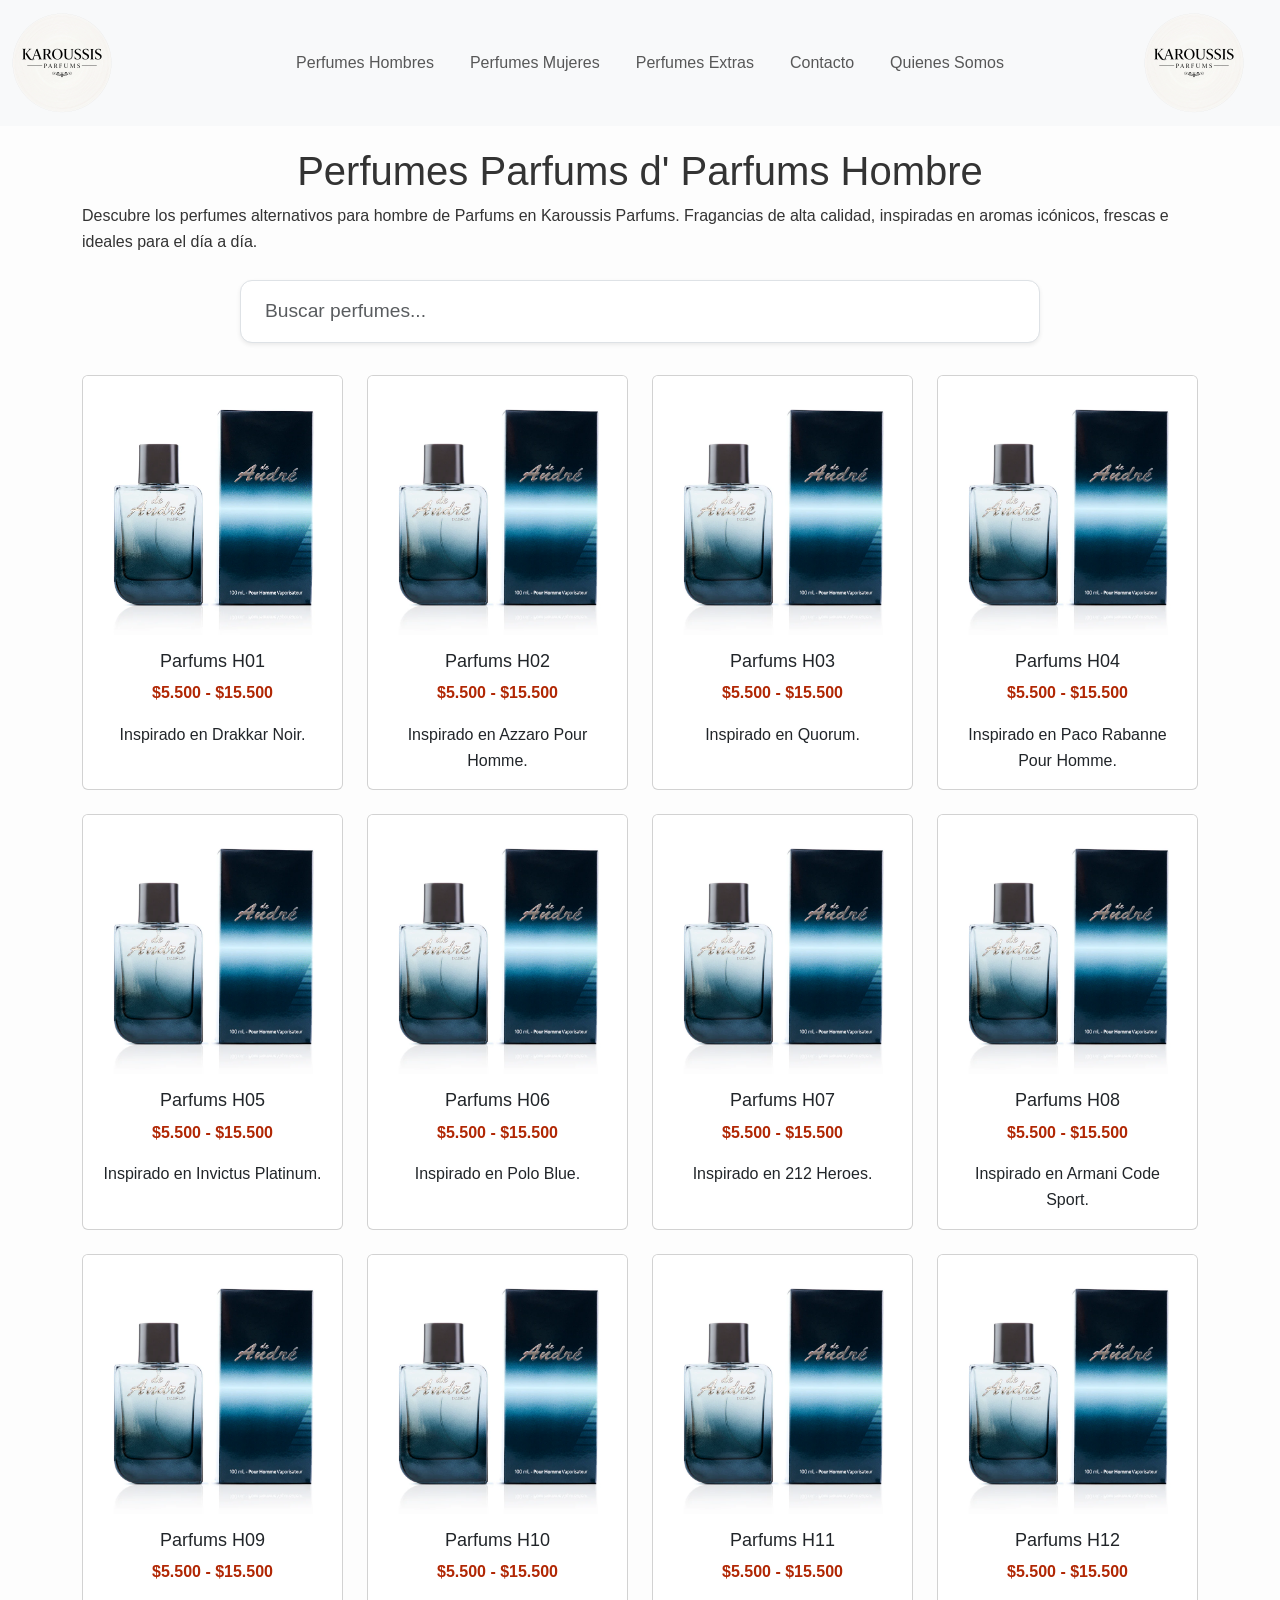
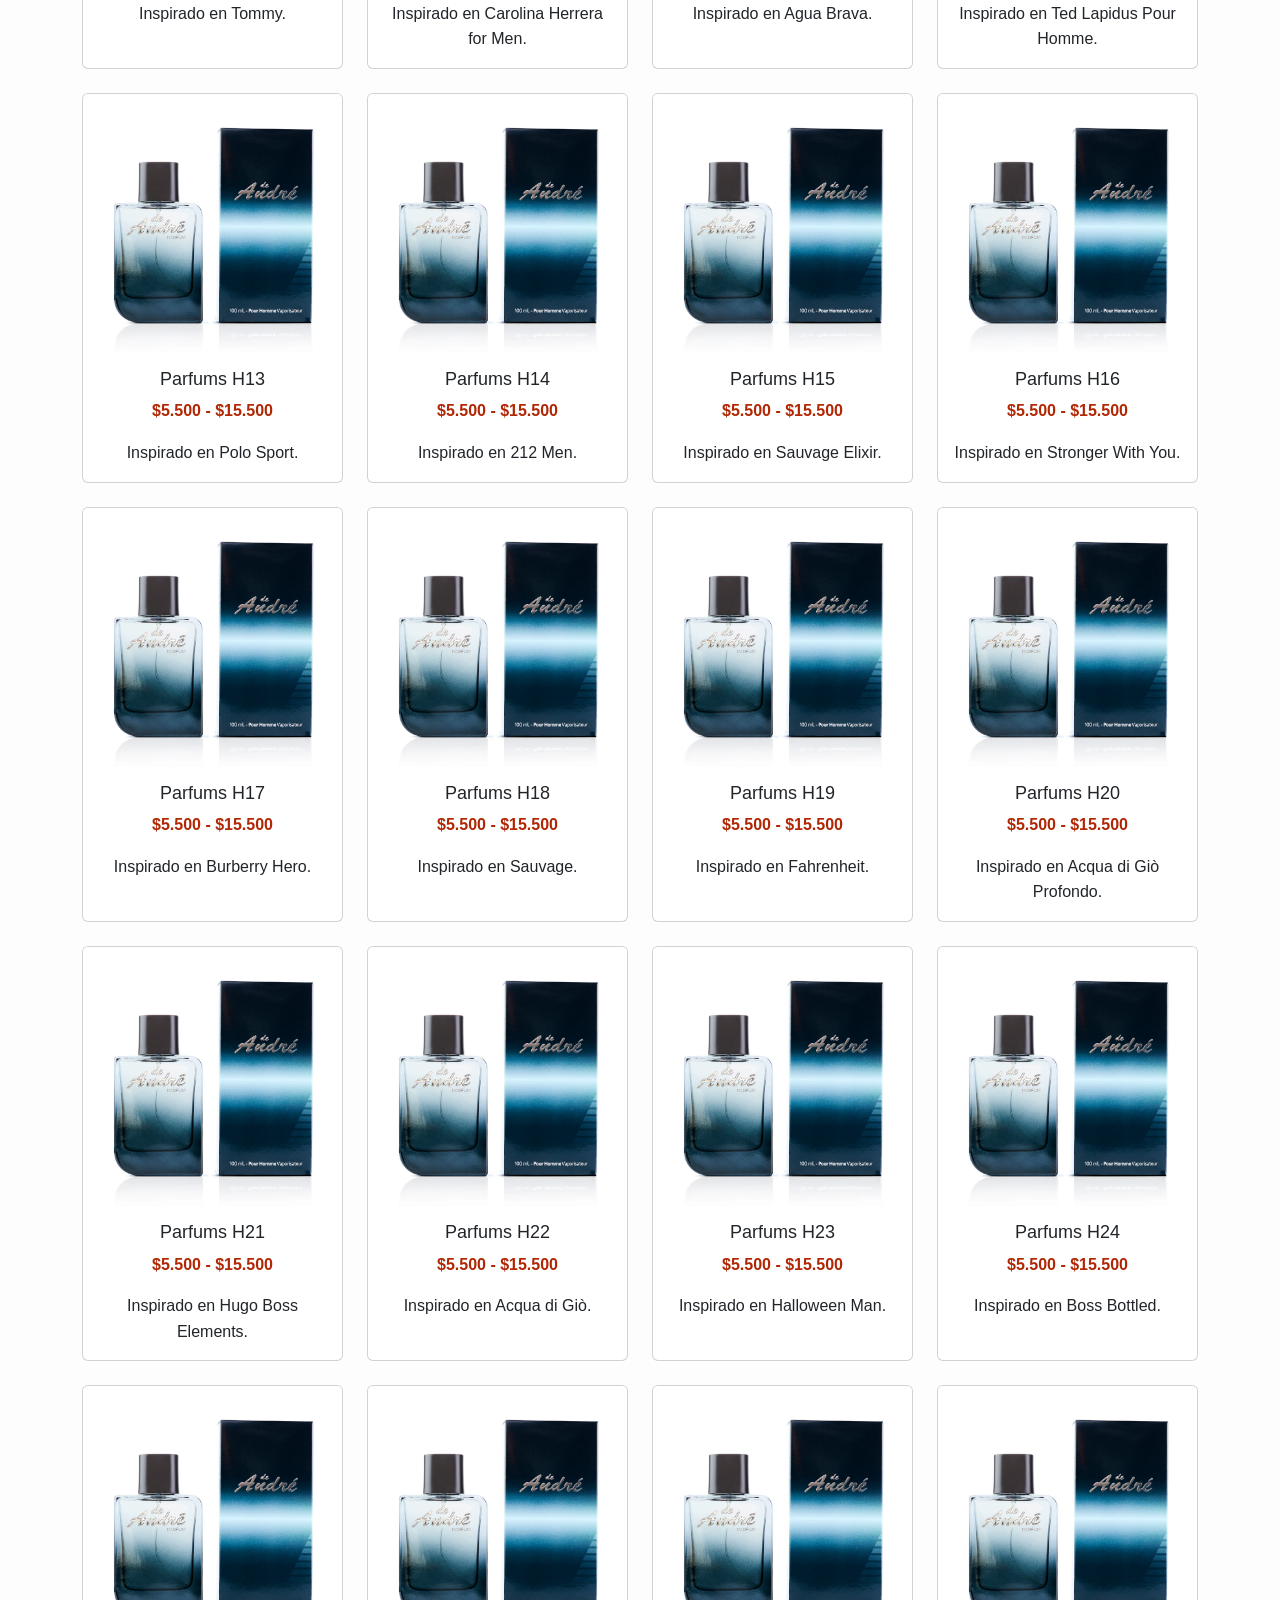
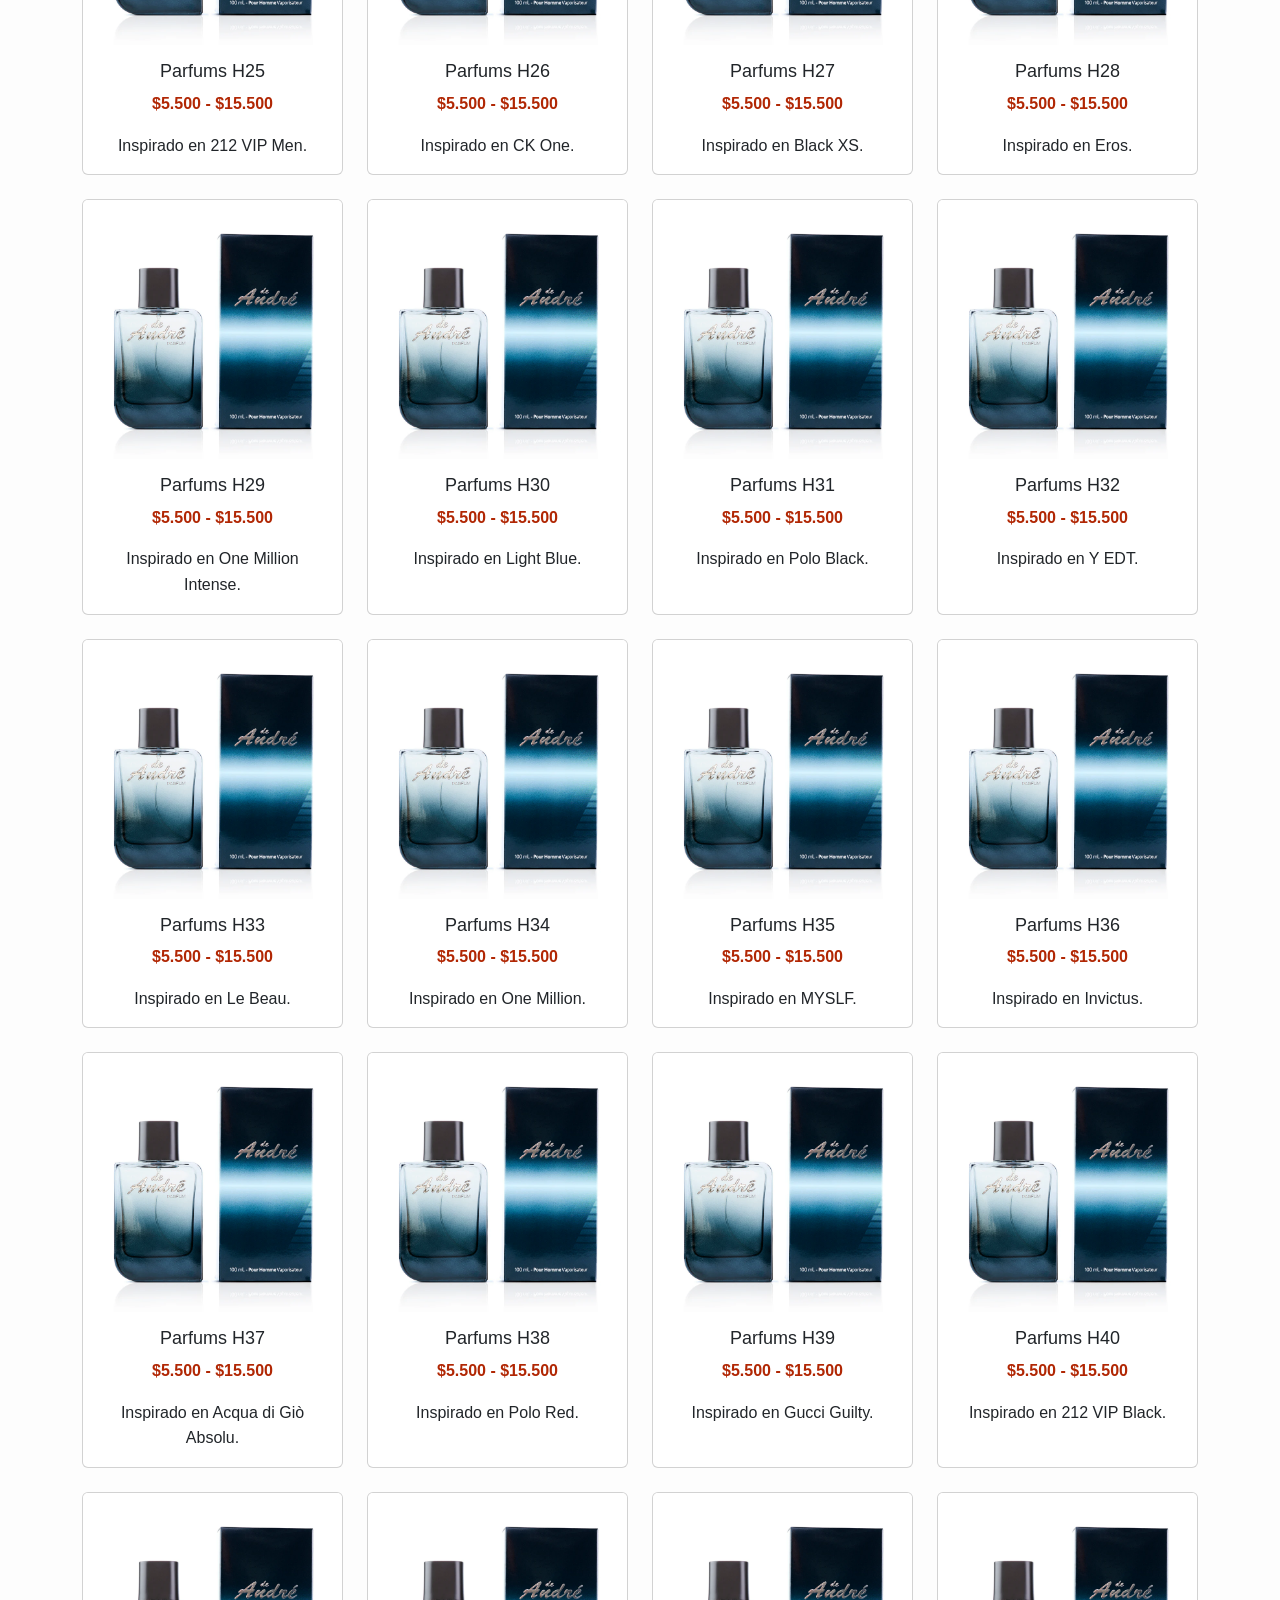
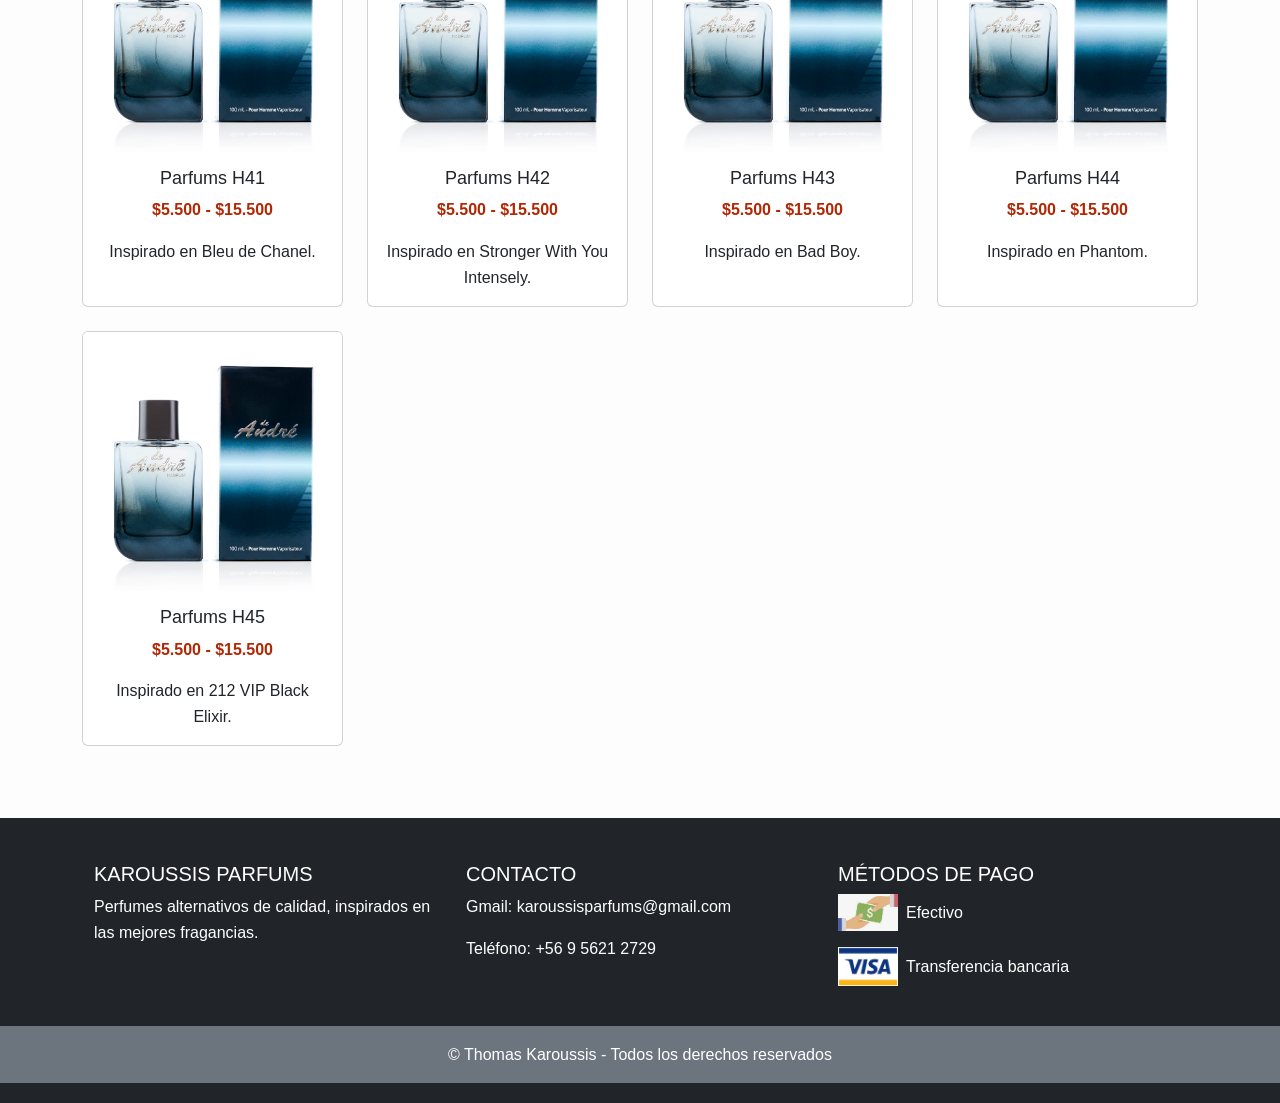
<file: phombre.html>
<!DOCTYPE html>
<html lang="es">
<head>
  <meta charset="UTF-8">
  <meta name="viewport" content="width=device-width, initial-scale=1.0">
  <title>Perfumes Hombre</title>
  <!-- Bootstrap CSS -->
  <link href="https://cdn.jsdelivr.net/npm/bootstrap@5.3.3/dist/css/bootstrap.min.css" rel="stylesheet">
  <!-- Tu CSS personalizado -->
  <link rel="stylesheet" href="style.css">
</head>
<body>
  <!-- Header con Bootstrap -->
<nav class="navbar navbar-expand-lg navbar-light bg-light fixed-top">
  <div class="container-fluid">
    <!-- Logo -->
    <a class="navbar-brand d-flex align-items-center" href="index.html">
      <img src="img/Logo.png" alt="Logo Essenciel" class="img-fluid" style="max-height:100px;">
      <!-- Icono de la app -->
      <i class="bi bi-bag-fill ms-2" style="font-size: 1.5rem; color:#333;"></i>
    </a>

    <!-- Botón responsive -->
    <button class="navbar-toggler" type="button" data-bs-toggle="collapse" data-bs-target="#navbarNav"
      aria-controls="navbarNav" aria-expanded="false" aria-label="Toggle navigation">
      <span class="navbar-toggler-icon"></span>
    </button>

    <!-- Menú centrado -->
    <div class="collapse navbar-collapse justify-content-center" id="navbarNav">
      <ul class="navbar-nav">
        <li class="nav-item"><a class="nav-link" href="phombre.html">Perfumes Hombres</a></li>
        <li class="nav-item"><a class="nav-link" href="pmujer.html">Perfumes Mujeres</a></li>
        <li class="nav-item"><a class="nav-link" href="extra.html">Perfumes Extras</a></li>
        <li class="nav-item"><a class="nav-link" href="contacto.html">Contacto</a></li>
        <li class="nav-item"><a class="nav-link" href="quienessomos.html">Quienes Somos</a></li>
      </ul>
    </div>


    <a class="navbar-brand d-flex align-items-center" href="index.html">
      <img src="img/Logo.png" alt="Logo Essenciel" class="img-fluid" style="max-height:100px;">
      <!-- Icono de la app -->
      <i class="bi bi-bag-fill ms-2" style="font-size: 1.5rem; color:#333;"></i>
    </a>
  </div>
</nav>

<style>

    body {
      font-family: Arial, sans-serif;
      margin: 0;
      padding: 0;
      line-height: 1.6;
      background-color: #fdfdfd;
      color: #333;
    }
    section {
      padding: 40px;
      max-width: 900px;
      margin: auto;
    }
    ul {
      list-style: none;
      padding: 0;
    }
    ul li {
      margin: 10px 0;
      padding-left: 20px;
      position: relative;
    }
  </style>

<div class="container mt-5 pt-5">
  <br>
  <br>
  <h1 class="text-center">Perfumes Parfums d' Parfums Hombre</h1>
  <p class="card-text">Descubre los perfumes alternativos para hombre de Parfums en Karoussis Parfums. Fragancias de alta calidad, inspiradas en aromas icónicos, frescas e ideales para el día a día.</p>
</div>

<br>

<div class="search-box position-relative" style="max-width:800px; margin:auto;">
  <input id="searchInput" 
         class="form-control shadow-sm px-4 py-3" 
         type="search" 
         placeholder="Buscar perfumes..." 
         aria-label="Buscar"
         style="font-size: 1.2rem; border-radius: 12px;">

  <!-- Dropdown con resultados tipo tarjeta -->
  <div id="searchList" 
       class="dropdown-menu w-100 p-2 shadow-lg" 
       style="display:none; max-height:400px; overflow-y:auto; border-radius: 12px;">
  </div>
</div>

<script>
const searchInput = document.getElementById("searchInput");
const parentRow = document.querySelector(".row");
const cards = Array.from(document.querySelectorAll(".card"));

// 🔹 Función para extraer el número de "Parfums Hxx"
function getParfumNumber(card) {
  let title = card.querySelector(".card-title").innerText;
  let match = title.match(/H(\d+)/i);
  return match ? parseInt(match[1], 10) : 9999; // si no hay número, lo manda al final
}

// 🔹 Tu código actual (queda intacto)
searchInput.addEventListener("keyup", function() {
  let filter = searchInput.value.toLowerCase();
  let cards = Array.from(document.querySelectorAll(".card"));
  let parentRow = document.querySelector(".row"); // contenedor principal de productos

  if (filter === "") {
    // Restaurar visibilidad original
    cards.forEach(card => card.style.display = "");
    // 🔹 Agregado: ordenar por número Hxx y reconstruir
    let sorted = cards.sort((a, b) => getParfumNumber(a) - getParfumNumber(b));
    parentRow.innerHTML = "";
    sorted.forEach(card => parentRow.appendChild(card.parentElement));
    return;
  }

  // Filtrar coincidencias
  let matches = cards.filter(card => card.innerText.toLowerCase().includes(filter));

  // Ordenar alfabéticamente por título
  matches.sort((a, b) => {
    let titleA = a.querySelector(".card-title").innerText.toLowerCase();
    let titleB = b.querySelector(".card-title").innerText.toLowerCase();
    return titleA.localeCompare(titleB);
  });

  // Ocultar todas
  cards.forEach(card => card.style.display = "none");

  // Mostrar coincidencias y reordenarlas al inicio
  matches.forEach(card => {
    card.style.display = "";
    parentRow.insertBefore(card.parentElement, parentRow.firstChild);
  });
});

// 🔹 EXTRA: escuchar el evento "input" (cuando borras con la X)
searchInput.addEventListener("input", function() {
  if (searchInput.value === "") {
    let sorted = cards.sort((a, b) => getParfumNumber(a) - getParfumNumber(b));
    parentRow.innerHTML = "";
    sorted.forEach(card => parentRow.appendChild(card.parentElement));
  }
});
</script>







<!--COLUMNA 1 -->

<div class="container mt-3 pt-3">
  <div class="row">

    <!-- Producto 1 -->
    <div class="col-md-3 mb-4">
      <div class="card text-center h-100 zoom-card" data-bs-toggle="modal" data-bs-target="#perfume1Modal">
        <img src="img/phombre/h1/h1100ml.webp" class="card-img-top" alt="Parfum H01">
        <div class="card-body">
          <h5 class="card-title">Parfums H01</h5>
          <p class="text-danger fw-bold">$5.500 - $15.500</p>
          <p class="card-text">Inspirado en Drakkar Noir.</p>
        </div>
      </div>
    </div>

    <!-- Producto 2 -->
    <div class="col-md-3 mb-4">
      <div class="card text-center h-100 zoom-card" data-bs-toggle="modal" data-bs-target="#perfume2Modal">
        <img src="img/phombre/h2/h2100ml.webp" class="card-img-top" alt="Parfum H02">
        <div class="card-body">
          <h5 class="card-title">Parfums H02</h5>
          <p class="text-danger fw-bold">$5.500 - $15.500</p>
          <p class="card-text">Inspirado en Azzaro Pour Homme.</p>
        </div>
      </div>
    </div>

    <!-- Producto 3 -->
    <div class="col-md-3 mb-4">
      <div class="card text-center h-100 zoom-card" data-bs-toggle="modal" data-bs-target="#perfume3Modal">
        <img src="img/phombre/h3/h3100ml.webp" class="card-img-top" alt="Parfum H07">
        <div class="card-body">
          <h5 class="card-title">Parfums H03</h5>
          <p class="text-danger fw-bold">$5.500 - $15.500</p>
          <p class="card-text">Inspirado en Quorum.</p>
        </div>
      </div>
    </div>

    <!-- Producto 4 -->
    <div class="col-md-3 mb-4">
      <div class="card text-center h-100 zoom-card" data-bs-toggle="modal" data-bs-target="#perfume4Modal">
        <img src="img/phombre/h4/h4100ml.webp" class="card-img-top" alt="Parfum H09">
        <div class="card-body">
          <h5 class="card-title">Parfums H04</h5>
          <p class="text-danger fw-bold">$5.500 - $15.500</p>
          <p class="card-text">Inspirado en Paco Rabanne Pour Homme.</p>
        </div>
      </div>
    </div>
  </div>
</div>

<!-- Modal Producto 1 -->
<div class="modal fade" id="perfume1Modal" tabindex="-1" aria-labelledby="perfume1Label" aria-hidden="true">
  <div class="modal-dialog modal-lg">
    <div class="modal-content">
      <!-- Título -->
      <div class="modal-header">
        <h5 class="modal-title" id="perfume1Label">Parfums H01</h5>
        <button type="button" class="btn-close" data-bs-dismiss="modal" aria-label="Cerrar"></button>
      </div>

      <!-- Cuerpo -->
      <div class="modal-body">
        <div class="row">
          <!-- Carrusel a la izquierda -->
          <div class="col-md-6">
            <div id="carouselPerfume1" class="carousel slide" data-bs-ride="carousel">
              <div class="carousel-inner">
                <div class="carousel-item active">
                  <img src="img/phombre/h1/h1100ml.webp" class="d-block w-100" alt="Imagen 1">
                </div>
                <div class="carousel-item">
                  <img src="img/phombre/h1/h150ml.webp" class="d-block w-100" alt="Imagen 2">
                </div>
                <div class="carousel-item">
                  <img src="img/phombre/h1/h120ml.webp" class="d-block w-100" alt="Imagen 3">
                </div>
              </div>
              <!-- Controles -->
              <button class="carousel-control-prev" type="button" data-bs-target="#carouselPerfume1" data-bs-slide="prev">
                <span class="carousel-control-prev-icon"></span>
              </button>
              <button class="carousel-control-next" type="button" data-bs-target="#carouselPerfume1" data-bs-slide="next">
                <span class="carousel-control-next-icon"></span>
              </button>
            </div>

            <!-- Miniaturas debajo -->
            <div class="d-flex justify-content-center mt-3">
              <img src="img/phombre/h1/h1100ml.webp" class="img-thumbnail mx-1" style="width:60px; cursor:pointer;" data-bs-target="#carouselPerfume1" data-bs-slide-to="0">
              <img src="img/phombre/h1/h150ml.webp" class="img-thumbnail mx-1" style="width:60px; cursor:pointer;" data-bs-target="#carouselPerfume1" data-bs-slide-to="1">
              <img src="img/phombre/h1/h120ml.webp" class="img-thumbnail mx-1" style="width:60px; cursor:pointer;" data-bs-target="#carouselPerfume1" data-bs-slide-to="2">
            </div>
          </div>

          <!-- Texto a la derecha -->
          <div class="col-md-6">
            <p><strong>Precios:</strong> $5.500 - $15.500</p>
            <p>100 ml - <strong>$15.500 - </strong><strong> 2x$26.000</strong></p>
            <p>50 ml - <strong>$10.000 - </strong><strong>2x$18.000</strong></p>
            <p>20 ml - <strong>$5.500- </strong><strong>2x$10.000</strong></p>
            <p><strong>Inspiración:</strong> Drakkar Noir</p>
            <p>Si te gusta Drakkar Noir de Guy Laroche, Parfums H01 será tu nuevo favorito. Este perfume se caracteriza por su familia olfativa Aromática Fougère, ideal para hombres que buscan una fragancia clásica y seductora. Perfecto para uso diario y climas fríos.</p>
          </div>
        </div>
      </div>
    </div>
  </div>
</div>

<!-- Modal Producto 2 -->
<div class="modal fade" id="perfume2Modal" tabindex="-1" aria-labelledby="perfume1Label" aria-hidden="true">
  <div class="modal-dialog modal-lg">
    <div class="modal-content">
      <!-- Título -->
      <div class="modal-header">
        <h5 class="modal-title" id="perfume2Modal">Parfums H02</h5>
        <button type="button" class="btn-close" data-bs-dismiss="modal" aria-label="Cerrar"></button>
      </div>

      <!-- Cuerpo -->
      <div class="modal-body">
        <div class="row">
          <!-- Carrusel a la izquierda -->
          <div class="col-md-6">
            <div id="carouselPerfume2" class="carousel slide" data-bs-ride="carousel">
              <div class="carousel-inner">
                <div class="carousel-item active">
                  <img src="img/phombre/h2/h2100ml.webp" class="d-block w-100" alt="Imagen 1">
                </div>
                <div class="carousel-item">
                  <img src="img/phombre/h2/h250ml.webp" class="d-block w-100" alt="Imagen 2">
                </div>
                <div class="carousel-item">
                  <img src="img/phombre/h2/h220ml.webp" class="d-block w-100" alt="Imagen 3">
                </div>
              </div>
              <!-- Controles -->
              <button class="carousel-control-prev" type="button" data-bs-target="#carouselPerfume2" data-bs-slide="prev">
                <span class="carousel-control-prev-icon"></span>
              </button>
              <button class="carousel-control-next" type="button" data-bs-target="#carouselPerfume2" data-bs-slide="next">
                <span class="carousel-control-next-icon"></span>
              </button>
            </div>

            <!-- Miniaturas debajo -->
            <div class="d-flex justify-content-center mt-3">
              <img src="img/phombre/h2/h2100ml.webp" class="img-thumbnail mx-1" style="width:60px; cursor:pointer;" data-bs-target="#carouselPerfume2" data-bs-slide-to="0">
              <img src="img/phombre/h2/h250ml.webp" class="img-thumbnail mx-1" style="width:60px; cursor:pointer;" data-bs-target="#carouselPerfume2" data-bs-slide-to="1">
              <img src="img/phombre/h2/h220ml.webp" class="img-thumbnail mx-1" style="width:60px; cursor:pointer;" data-bs-target="#carouselPerfume2" data-bs-slide-to="2">
            </div>
          </div>

          <!-- Texto a la derecha -->
          <div class="col-md-6">
            <p><strong>Precios:</strong> $5.500 - $15.500</p>
            <p>100 ml - <strong>$15.500 - </strong><strong> 2x$26.000</strong></p>
            <p>50 ml - <strong>$10.000 - </strong><strong>2x$18.000</strong></p>
            <p>20 ml - <strong>$5.500- </strong><strong>2x$10.000</strong></p>
            <p><strong>Inspiración:</strong> Azzaro Pour Homme</p>
            <p>Si te gusta Azzaro Pour Homme de Azzaro, Parfums H02 será tu nuevo favorito. Este perfume se caracteriza por su familia olfativa Aromática Fougère, ideal para hombres que buscan una fragancia elegante y atemporal. Perfecto para uso diario y climas cálidos.</p>
          </div>
        </div>
      </div>
    </div>
  </div>
</div>

<!-- Modal Producto 3 -->
<div class="modal fade" id="perfume3Modal" tabindex="-1" aria-labelledby="perfume3Modal" aria-hidden="true">
  <div class="modal-dialog modal-lg">
    <div class="modal-content">
      <!-- Título -->
      <div class="modal-header">
        <h5 class="modal-title" id="perfume3Modal">Parfums H03</h5>
        <button type="button" class="btn-close" data-bs-dismiss="modal" aria-label="Cerrar"></button>
      </div>

      <!-- Cuerpo -->
      <div class="modal-body">
        <div class="row">
          <!-- Carrusel a la izquierda -->
          <div class="col-md-6">
            <div id="carouselPerfume3" class="carousel slide" data-bs-ride="carousel">
              <div class="carousel-inner">
                <div class="carousel-item active">
                  <img src="img/phombre/h3/h3100ml.webp" class="d-block w-100" alt="Imagen 1">
                </div>
                <div class="carousel-item">
                  <img src="img/phombre/h3/h350ml.webp" class="d-block w-100" alt="Imagen 2">
                </div>
                <div class="carousel-item">
                  <img src="img/phombre/h3/h320ml.webp" class="d-block w-100" alt="Imagen 3">
                </div>
              </div>
              <!-- Controles -->
              <button class="carousel-control-prev" type="button" data-bs-target="#carouselPerfume3" data-bs-slide="prev">
                <span class="carousel-control-prev-icon"></span>
              </button>
              <button class="carousel-control-next" type="button" data-bs-target="#carouselPerfume3" data-bs-slide="next">
                <span class="carousel-control-next-icon"></span>
              </button>
            </div>

            <!-- Miniaturas debajo -->
            <div class="d-flex justify-content-center mt-3">
              <img src="img/phombre/h3/h3100ml.webp" class="img-thumbnail mx-1" style="width:60px; cursor:pointer;" data-bs-target="#carouselPerfume3" data-bs-slide-to="0">
              <img src="img/phombre/h3/h350ml.webp" class="img-thumbnail mx-1" style="width:60px; cursor:pointer;" data-bs-target="#carouselPerfume3" data-bs-slide-to="1">
              <img src="img/phombre/h3/h320ml.webp" class="img-thumbnail mx-1" style="width:60px; cursor:pointer;" data-bs-target="#carouselPerfume3" data-bs-slide-to="2">
            </div>
          </div>

          <!-- Texto a la derecha -->
          <div class="col-md-6">
            <p><strong>Precios:</strong> $5.500 - $15.500</p>
            <p>100 ml - <strong>$15.500 - </strong><strong> 2x$26.000</strong></p>
            <p>50 ml - <strong>$10.000 - </strong><strong>2x$18.000</strong></p>
            <p>20 ml - <strong>$5.500- </strong><strong>2x$10.000</strong></p>
            <p><strong>Inspiración:</strong> Quorum</p>
            <p>Si te gusta Quorum de Antonio Puig, Parfums H03 será tu nuevo favorito. Este perfume se caracteriza por su familia olfativa Amaderada Aromática, ideal para hombres que buscan una fragancia intensa y clásica. Perfecto para uso diario y climas frescos.</p>
          </div>
        </div>
      </div>
    </div>
  </div>
</div>

<!-- Modal Producto 4 -->
<div class="modal fade" id="perfume4Modal" tabindex="-1" aria-labelledby="perfume4Modal" aria-hidden="true">
  <div class="modal-dialog modal-lg">
    <div class="modal-content">
      <!-- Título -->
      <div class="modal-header">
        <h5 class="modal-title" id="perfume4Modal">Parfums H04</h5>
        <button type="button" class="btn-close" data-bs-dismiss="modal" aria-label="Cerrar"></button>
      </div>

      <!-- Cuerpo -->
      <div class="modal-body">
        <div class="row">
          <!-- Carrusel a la izquierda -->
          <div class="col-md-6">
            <div id="carouselPerfume4" class="carousel slide" data-bs-ride="carousel">
              <div class="carousel-inner">
                <div class="carousel-item active">
                  <img src="img/phombre/h4/h4100ml.webp" class="d-block w-100" alt="Imagen 1">
                </div>
                <div class="carousel-item">
                  <img src="img/phombre/h4/h450ml.webp" class="d-block w-100" alt="Imagen 2">
                </div>
                <div class="carousel-item">
                  <img src="img/phombre/h4/h420ml.webp" class="d-block w-100" alt="Imagen 3">
                </div>
              </div>
              <!-- Controles -->
              <button class="carousel-control-prev" type="button" data-bs-target="#carouselPerfume4" data-bs-slide="prev">
                <span class="carousel-control-prev-icon"></span>
              </button>
              <button class="carousel-control-next" type="button" data-bs-target="#carouselPerfume4" data-bs-slide="next">
                <span class="carousel-control-next-icon"></span>
              </button>
            </div>

            <!-- Miniaturas debajo -->
            <div class="d-flex justify-content-center mt-3">
              <img src="img/phombre/h4/h4100ml.webp" class="img-thumbnail mx-1" style="width:60px; cursor:pointer;" data-bs-target="#carouselPerfume4" data-bs-slide-to="0">
              <img src="img/phombre/h4/h450ml.webp" class="img-thumbnail mx-1" style="width:60px; cursor:pointer;" data-bs-target="#carouselPerfume4" data-bs-slide-to="1">
              <img src="img/phombre/h4/h420ml.webp" class="img-thumbnail mx-1" style="width:60px; cursor:pointer;" data-bs-target="#carouselPerfume4" data-bs-slide-to="2">
            </div>
          </div>

          <!-- Texto a la derecha -->
          <div class="col-md-6">
            <p><strong>Precios:</strong> $5.500 - $15.500</p>
            <p>100 ml - <strong>$15.500 - </strong><strong> 2x$26.000</strong></p>
            <p>50 ml - <strong>$10.000 - </strong><strong>2x$18.000</strong></p>
            <p>20 ml - <strong>$5.500- </strong><strong>2x$10.000</strong></p>
            <p><strong>Inspiración:</strong> Paco Rabanne Pour Homme</p>
            <p>Si te gusta Paco Rabanne Pour Homme de Paco Rabanne, Parfums H04 será tu nuevo favorito. Este perfume se caracteriza por su familia olfativa Aromática Fougère, ideal para hombres que buscan una fragancia refinada y clásica. Perfecto para uso diario y climas cálidos.</p>
          </div>
        </div>
      </div>
    </div>
  </div>
</div>

<!--COLUMNA 2 -->

<div class="container">
  <div class="row">

    <!-- Producto 5 -->
    <div class="col-md-3 mb-4">
      <div class="card text-center h-100 zoom-card" data-bs-toggle="modal" data-bs-target="#perfume5Modal">
        <img src="img/phombre/h5/h5100ml.webp" class="card-img-top" alt="Parfum H05">
        <div class="card-body">
          <h5 class="card-title">Parfums H05</h5>
          <p class="text-danger fw-bold">$5.500 - $15.500</p>
          <p class="card-text">Inspirado en Invictus Platinum.</p>
        </div>
      </div>
    </div>

    <!-- Producto 6 -->
    <div class="col-md-3 mb-4">
      <div class="card text-center h-100 zoom-card" data-bs-toggle="modal" data-bs-target="#perfume6Modal">
        <img src="img/phombre/h6/h6100ml.webp" class="card-img-top" alt="Parfum H06">
        <div class="card-body">
          <h5 class="card-title">Parfums H06</h5>
          <p class="text-danger fw-bold">$5.500 - $15.500</p>
          <p class="card-text">Inspirado en Polo Blue.</p>
        </div>
      </div>
    </div>

    <!-- Producto 7 -->
    <div class="col-md-3 mb-4">
      <div class="card text-center h-100 zoom-card" data-bs-toggle="modal" data-bs-target="#perfume7Modal">
        <img src="img/phombre/h7/h7100ml.webp" class="card-img-top" alt="Parfum H07">
        <div class="card-body">
          <h5 class="card-title">Parfums H07</h5>
          <p class="text-danger fw-bold">$5.500 - $15.500</p>
          <p class="card-text">Inspirado en 212 Heroes.</p>
        </div>
      </div>
    </div>

    <!-- Producto 8 -->
    <div class="col-md-3 mb-4">
      <div class="card text-center h-100 zoom-card" data-bs-toggle="modal" data-bs-target="#perfume8Modal">
        <img src="img/phombre/h8/h8100ml.webp" class="card-img-top" alt="Parfum H08">
        <div class="card-body">
          <h5 class="card-title">Parfums H08</h5>
          <p class="text-danger fw-bold">$5.500 - $15.500</p>
          <p class="card-text">Inspirado en Armani Code Sport.</p>
        </div>
      </div>
    </div>
  </div>
</div>

<!-- Modal Producto 5 -->
<div class="modal fade" id="perfume5Modal" tabindex="-1" aria-labelledby="perfume5Label" aria-hidden="true">
  <div class="modal-dialog modal-lg">
    <div class="modal-content">
      <!-- Título -->
      <div class="modal-header">
        <h5 class="modal-title" id="perfume5Label">Parfums H05</h5>
        <button type="button" class="btn-close" data-bs-dismiss="modal" aria-label="Cerrar"></button>
      </div>

      <!-- Cuerpo -->
      <div class="modal-body">
        <div class="row">
          <!-- Carrusel a la izquierda -->
          <div class="col-md-6">
            <div id="carouselPerfume5" class="carousel slide" data-bs-ride="carousel">
              <div class="carousel-inner">
                <div class="carousel-item active">
                  <img src="img/phombre/h5/h5100ml.webp" class="d-block w-100" alt="Imagen 1">
                </div>
                <div class="carousel-item">
                  <img src="img/phombre/h5/h550ml.webp" class="d-block w-100" alt="Imagen 2">
                </div>
                <div class="carousel-item">
                  <img src="img/phombre/h5/h520ml.webp" class="d-block w-100" alt="Imagen 3">
                </div>
              </div>
              <!-- Controles -->
              <button class="carousel-control-prev" type="button" data-bs-target="#carouselPerfume5" data-bs-slide="prev">
                <span class="carousel-control-prev-icon"></span>
              </button>
              <button class="carousel-control-next" type="button" data-bs-target="#carouselPerfume5" data-bs-slide="next">
                <span class="carousel-control-next-icon"></span>
              </button>
            </div>

            <!-- Miniaturas debajo -->
            <div class="d-flex justify-content-center mt-3">
              <img src="img/phombre/h5/h5100ml.webp" class="img-thumbnail mx-1" style="width:60px; cursor:pointer;" data-bs-target="#carouselPerfume5" data-bs-slide-to="0">
              <img src="img/phombre/h5/h550ml.webp" class="img-thumbnail mx-1" style="width:60px; cursor:pointer;" data-bs-target="#carouselPerfume5" data-bs-slide-to="1">
              <img src="img/phombre/h5/h520ml.webp" class="img-thumbnail mx-1" style="width:60px; cursor:pointer;" data-bs-target="#carouselPerfume5" data-bs-slide-to="2">
            </div>
          </div>

          <!-- Texto a la derecha -->
          <div class="col-md-6">
            <p><strong>Precios:</strong> $5.500 - $15.500</p>
            <p>100 ml - <strong>$15.500 - </strong><strong> 2x$26.000</strong></p>
            <p>50 ml - <strong>$10.000 - </strong><strong>2x$18.000</strong></p>
            <p>20 ml - <strong>$5.500- </strong><strong>2x$10.000</strong></p>
            <p><strong>Inspiración:</strong> Invictus Platinum</p>
            <p>Si te gusta Invictus Platinum de Paco Rabanne, Parfums H05 será tu nuevo favorito. Este perfume se caracteriza por su familia olfativa Amaderada Aromática, ideal para hombres que buscan una fragancia moderna y energizante. Perfecto para uso diario y climas cálidos.</p>
          </div>
        </div>
      </div>
    </div>
  </div>
</div>

<!-- Modal Producto 6 -->
<div class="modal fade" id="perfume6Modal" tabindex="-1" aria-labelledby="perfume6Label" aria-hidden="true">
  <div class="modal-dialog modal-lg">
    <div class="modal-content">
      <!-- Título -->
      <div class="modal-header">
        <h5 class="modal-title" id="perfume6Modal">Parfums H06</h5>
        <button type="button" class="btn-close" data-bs-dismiss="modal" aria-label="Cerrar"></button>
      </div>

      <!-- Cuerpo -->
      <div class="modal-body">
        <div class="row">
          <!-- Carrusel a la izquierda -->
          <div class="col-md-6">
            <div id="carouselPerfume6" class="carousel slide" data-bs-ride="carousel">
              <div class="carousel-inner">
                <div class="carousel-item active">
                  <img src="img/phombre/h6/h6100ml.webp" class="d-block w-100" alt="Imagen 1">
                </div>
                <div class="carousel-item">
                  <img src="img/phombre/h6/h650ml.webp" class="d-block w-100" alt="Imagen 2">
                </div>
                <div class="carousel-item">
                  <img src="img/phombre/h6/h620ml.webp" class="d-block w-100" alt="Imagen 3">
                </div>
              </div>
              <!-- Controles -->
              <button class="carousel-control-prev" type="button" data-bs-target="#carouselPerfume6" data-bs-slide="prev">
                <span class="carousel-control-prev-icon"></span>
              </button>
              <button class="carousel-control-next" type="button" data-bs-target="#carouselPerfume6" data-bs-slide="next">
                <span class="carousel-control-next-icon"></span>
              </button>
            </div>

            <!-- Miniaturas debajo -->
            <div class="d-flex justify-content-center mt-3">
              <img src="img/phombre/h6/h6100ml.webp" class="img-thumbnail mx-1" style="width:60px; cursor:pointer;" data-bs-target="#carouselPerfume6" data-bs-slide-to="0">
              <img src="img/phombre/h6/h650ml.webp" class="img-thumbnail mx-1" style="width:60px; cursor:pointer;" data-bs-target="#carouselPerfume6" data-bs-slide-to="1">
              <img src="img/phombre/h6/h620ml.webp" class="img-thumbnail mx-1" style="width:60px; cursor:pointer;" data-bs-target="#carouselPerfume6" data-bs-slide-to="2">
            </div>
          </div>

          <!-- Texto a la derecha -->
          <div class="col-md-6">
            <p><strong>Precios:</strong> $5.500 - $15.500</p>
            <p>100 ml - <strong>$15.500 - </strong><strong> 2x$26.000</strong></p>
            <p>50 ml - <strong>$10.000 - </strong><strong>2x$18.000</strong></p>
            <p>20 ml - <strong>$5.500- </strong><strong>2x$10.000</strong></p>
            <p><strong>Inspiración:</strong> Polo Blue</p>
            <p>Si te gusta Polo Blue de Ralph Lauren, Parfums H06 será tu nuevo favorito. Este perfume se caracteriza por su familia olfativa Aromática Fougère, ideal para hombres que buscan una fragancia fresca y moderna. Perfecto para uso diario y climas cálidos.</p>
          </div>
        </div>
      </div>
    </div>
  </div>
</div>

<!-- Modal Producto 7 -->
<div class="modal fade" id="perfume7Modal" tabindex="-1" aria-labelledby="perfume7Modal" aria-hidden="true">
  <div class="modal-dialog modal-lg">
    <div class="modal-content">
      <!-- Título -->
      <div class="modal-header">
        <h5 class="modal-title" id="perfume7Modal">Parfums H07</h5>
        <button type="button" class="btn-close" data-bs-dismiss="modal" aria-label="Cerrar"></button>
      </div>

      <!-- Cuerpo -->
      <div class="modal-body">
        <div class="row">
          <!-- Carrusel a la izquierda -->
          <div class="col-md-6">
            <div id="carouselPerfume7" class="carousel slide" data-bs-ride="carousel">
              <div class="carousel-inner">
                <div class="carousel-item active">
                  <img src="img/phombre/h7/h7100ml.webp" class="d-block w-100" alt="Imagen 1">
                </div>
                <div class="carousel-item">
                  <img src="img/phombre/h7/h750ml.webp" class="d-block w-100" alt="Imagen 2">
                </div>
                <div class="carousel-item">
                  <img src="img/phombre/h7/h720ml.webp" class="d-block w-100" alt="Imagen 3">
                </div>
              </div>
              <!-- Controles -->
              <button class="carousel-control-prev" type="button" data-bs-target="#carouselPerfume7" data-bs-slide="prev">
                <span class="carousel-control-prev-icon"></span>
              </button>
              <button class="carousel-control-next" type="button" data-bs-target="#carouselPerfume7" data-bs-slide="next">
                <span class="carousel-control-next-icon"></span>
              </button>
            </div>

            <!-- Miniaturas debajo -->
            <div class="d-flex justify-content-center mt-3">
              <img src="img/phombre/h7/h7100ml.webp" class="img-thumbnail mx-1" style="width:60px; cursor:pointer;" data-bs-target="#carouselPerfume7" data-bs-slide-to="0">
              <img src="img/phombre/h7/h750ml.webp" class="img-thumbnail mx-1" style="width:60px; cursor:pointer;" data-bs-target="#carouselPerfume7" data-bs-slide-to="1">
              <img src="img/phombre/h7/h720ml.webp" class="img-thumbnail mx-1" style="width:60px; cursor:pointer;" data-bs-target="#carouselPerfume7" data-bs-slide-to="2">
            </div>
          </div>

          <!-- Texto a la derecha -->
          <div class="col-md-6">
            <p><strong>Precios:</strong> $5.500 - $15.500</p>
            <p>100 ml - <strong>$15.500 - </strong><strong> 2x$26.000</strong></p>
            <p>50 ml - <strong>$10.000 - </strong><strong>2x$18.000</strong></p>
            <p>20 ml - <strong>$5.500- </strong><strong>2x$10.000</strong></p>
            <p><strong>Inspiración:</strong> 212 Heroes</p>
            <p>Si te gusta 212 Heroes de Carolina Herrera, Parfums H07 será tu nuevo favorito. Este perfume se caracteriza por su familia olfativa Aromática Frutal, ideal para hombres que buscan una fragancia audaz y vibrante. Perfecto para uso diario y climas cálidos.</p>
          </div>
        </div>
      </div>
    </div>
  </div>
</div>

<!-- Modal Producto 8 -->
<div class="modal fade" id="perfume8Modal" tabindex="-1" aria-labelledby="perfume8Modal" aria-hidden="true">
  <div class="modal-dialog modal-lg">
    <div class="modal-content">
      <!-- Título -->
      <div class="modal-header">
        <h5 class="modal-title" id="perfume8Modal">Parfums H08</h5>
        <button type="button" class="btn-close" data-bs-dismiss="modal" aria-label="Cerrar"></button>
      </div>

      <!-- Cuerpo -->
      <div class="modal-body">
        <div class="row">
          <!-- Carrusel a la izquierda -->
          <div class="col-md-6">
            <div id="carouselPerfume8" class="carousel slide" data-bs-ride="carousel">
              <div class="carousel-inner">
                <div class="carousel-item active">
                  <img src="img/phombre/h8/h8100ml.webp" class="d-block w-100" alt="Imagen 1">
                </div>
                <div class="carousel-item">
                  <img src="img/phombre/h8/h850ml.webp" class="d-block w-100" alt="Imagen 2">
                </div>
                <div class="carousel-item">
                  <img src="img/phombre/h8/h820ml.webp" class="d-block w-100" alt="Imagen 3">
                </div>
              </div>
              <!-- Controles -->
              <button class="carousel-control-prev" type="button" data-bs-target="#carouselPerfume8" data-bs-slide="prev">
                <span class="carousel-control-prev-icon"></span>
              </button>
              <button class="carousel-control-next" type="button" data-bs-target="#carouselPerfume8" data-bs-slide="next">
                <span class="carousel-control-next-icon"></span>
              </button>
            </div>

            <!-- Miniaturas debajo -->
            <div class="d-flex justify-content-center mt-3">
              <img src="img/phombre/h8/h8100ml.webp" class="img-thumbnail mx-1" style="width:60px; cursor:pointer;" data-bs-target="#carouselPerfume8" data-bs-slide-to="0">
              <img src="img/phombre/h8/h850ml.webp" class="img-thumbnail mx-1" style="width:60px; cursor:pointer;" data-bs-target="#carouselPerfume8" data-bs-slide-to="1">
              <img src="img/phombre/h8/h820ml.webp" class="img-thumbnail mx-1" style="width:60px; cursor:pointer;" data-bs-target="#carouselPerfume8" data-bs-slide-to="2">
            </div>
          </div>

          <!-- Texto a la derecha -->
          <div class="col-md-6">
            <p><strong>Precios:</strong> $5.500 - $15.500</p>
            <p>100 ml - <strong>$15.500 - </strong><strong> 2x$26.000</strong></p>
            <p>50 ml - <strong>$10.000 - </strong><strong>2x$18.000</strong></p>
            <p>20 ml - <strong>$5.500- </strong><strong>2x$10.000</strong></p>
            <p><strong>Inspiración:</strong> Armani Code Sport</p>
            <p>Si te gusta Armani Code Sport de Giorgio Armani, Parfums H08 será tu nuevo favorito. Este perfume se caracteriza por su familia olfativa Cítrica Aromática, ideal para hombres que buscan una fragancia refrescante y enérgica. Perfecto para uso diario y climas cálidos.</p>
          </div>
        </div>
      </div>
    </div>
  </div>
</div>

<!--COLUMNA 3 -->

<div class="container">
  <div class="row">

    <!-- Producto 9 -->
    <div class="col-md-3 mb-4">
      <div class="card text-center h-100 zoom-card" data-bs-toggle="modal" data-bs-target="#perfume9Modal">
        <img src="img/phombre/h9/h9100ml.webp" class="card-img-top" alt="Parfum H09">
        <div class="card-body">
          <h5 class="card-title">Parfums H09</h5>
          <p class="text-danger fw-bold">$5.500 - $15.500</p>
          <p class="card-text">Inspirado en Tommy.</p>
        </div>
      </div>
    </div>

    <!-- Producto 10 -->
    <div class="col-md-3 mb-4">
      <div class="card text-center h-100 zoom-card" data-bs-toggle="modal" data-bs-target="#perfume10Modal">
        <img src="img/phombre/h10/h10100ml.webp" class="card-img-top" alt="Parfum H10">
        <div class="card-body">
          <h5 class="card-title">Parfums H10</h5>
          <p class="text-danger fw-bold">$5.500 - $15.500</p>
          <p class="card-text">Inspirado en Carolina Herrera for Men.</p>
        </div>
      </div>
    </div>

    <!-- Producto 11 -->
    <div class="col-md-3 mb-4">
      <div class="card text-center h-100 zoom-card" data-bs-toggle="modal" data-bs-target="#perfume11Modal">
        <img src="img/phombre/h11/h11100ml.webp" class="card-img-top" alt="Parfum H11">
        <div class="card-body">
          <h5 class="card-title">Parfums H11</h5>
          <p class="text-danger fw-bold">$5.500 - $15.500</p>
          <p class="card-text">Inspirado en Agua Brava.</p>
        </div>
      </div>
    </div>

    <!-- Producto 12 -->
    <div class="col-md-3 mb-4">
      <div class="card text-center h-100 zoom-card" data-bs-toggle="modal" data-bs-target="#perfume12Modal">
        <img src="img/phombre/h12/h12100ml.webp" class="card-img-top" alt="Parfum H12">
        <div class="card-body">
          <h5 class="card-title">Parfums H12</h5>
          <p class="text-danger fw-bold">$5.500 - $15.500</p>
          <p class="card-text">Inspirado en Ted Lapidus Pour Homme.</p>
        </div>
      </div>
    </div>
  </div>
</div>

<!-- Modal Producto 9 -->
<div class="modal fade" id="perfume9Modal" tabindex="-1" aria-labelledby="perfume9Label" aria-hidden="true">
  <div class="modal-dialog modal-lg">
    <div class="modal-content">
      <!-- Título -->
      <div class="modal-header">
        <h5 class="modal-title" id="perfume9Modal">Parfums H09</h5>
        <button type="button" class="btn-close" data-bs-dismiss="modal" aria-label="Cerrar"></button>
      </div>

      <!-- Cuerpo -->
      <div class="modal-body">
        <div class="row">
          <!-- Carrusel a la izquierda -->
          <div class="col-md-6">
            <div id="carouselPerfume9" class="carousel slide" data-bs-ride="carousel">
              <div class="carousel-inner">
                <div class="carousel-item active">
                  <img src="img/phombre/h9/h9100ml.webp" class="d-block w-100" alt="Imagen 1">
                </div>
                <div class="carousel-item">
                  <img src="img/phombre/h9/h950ml.webp" class="d-block w-100" alt="Imagen 2">
                </div>
                <div class="carousel-item">
                  <img src="img/phombre/h9/h920ml.webp" class="d-block w-100" alt="Imagen 3">
                </div>
              </div>
              <!-- Controles -->
              <button class="carousel-control-prev" type="button" data-bs-target="#carouselPerfume9" data-bs-slide="prev">
                <span class="carousel-control-prev-icon"></span>
              </button>
              <button class="carousel-control-next" type="button" data-bs-target="#carouselPerfume9" data-bs-slide="next">
                <span class="carousel-control-next-icon"></span>
              </button>
            </div>

            <!-- Miniaturas debajo -->
            <div class="d-flex justify-content-center mt-3">
              <img src="img/phombre/h9/h9100ml.webp" class="img-thumbnail mx-1" style="width:60px; cursor:pointer;" data-bs-target="#carouselPerfume9" data-bs-slide-to="0">
              <img src="img/phombre/h9/h950ml.webp" class="img-thumbnail mx-1" style="width:60px; cursor:pointer;" data-bs-target="#carouselPerfume9" data-bs-slide-to="1">
              <img src="img/phombre/h9/h920ml.webp" class="img-thumbnail mx-1" style="width:60px; cursor:pointer;" data-bs-target="#carouselPerfume9" data-bs-slide-to="2">
            </div>
          </div>

          <!-- Texto a la derecha -->
          <div class="col-md-6">
            <p><strong>Precios:</strong> $5.500 - $15.500</p>
            <p>100 ml - <strong>$15.500 - </strong><strong> 2x$26.000</strong></p>
            <p>50 ml - <strong>$10.000 - </strong><strong>2x$18.000</strong></p>
            <p>20 ml - <strong>$5.500- </strong><strong>2x$10.000</strong></p>
            <p><strong>Inspiración:</strong> Tommy</p>
            <p>Si te gusta Tommy de Tommy Hilfiger, Parfums H09 será tu nuevo favorito. Este perfume se caracteriza por su familia olfativa Cítrica Aromática, ideal para hombres que buscan una fragancia fresca y vibrante. Perfecto para uso diario y climas cálidos.</p>
          </div>
        </div>
      </div>
    </div>
  </div>
</div>

<!-- Modal Producto 10 -->
<div class="modal fade" id="perfume10Modal" tabindex="-1" aria-labelledby="perfume10Label" aria-hidden="true">
  <div class="modal-dialog modal-lg">
    <div class="modal-content">
      <!-- Título -->
      <div class="modal-header">
        <h5 class="modal-title" id="perfume10Modal">Parfums H10</h5>
        <button type="button" class="btn-close" data-bs-dismiss="modal" aria-label="Cerrar"></button>
      </div>

      <!-- Cuerpo -->
      <div class="modal-body">
        <div class="row">
          <!-- Carrusel a la izquierda -->
          <div class="col-md-6">
            <div id="carouselPerfume10" class="carousel slide" data-bs-ride="carousel">
              <div class="carousel-inner">
                <div class="carousel-item active">
                  <img src="img/phombre/h10/h10100ml.webp" class="d-block w-100" alt="Imagen 1">
                </div>
                <div class="carousel-item">
                  <img src="img/phombre/h10/h1050ml.webp" class="d-block w-100" alt="Imagen 2">
                </div>
                <div class="carousel-item">
                  <img src="img/phombre/h10/h1020ml.webp" class="d-block w-100" alt="Imagen 3">
                </div>
              </div>
              <!-- Controles -->
              <button class="carousel-control-prev" type="button" data-bs-target="#carouselPerfume10" data-bs-slide="prev">
                <span class="carousel-control-prev-icon"></span>
              </button>
              <button class="carousel-control-next" type="button" data-bs-target="#carouselPerfume10" data-bs-slide="next">
                <span class="carousel-control-next-icon"></span>
              </button>
            </div>

            <!-- Miniaturas debajo -->
            <div class="d-flex justify-content-center mt-3">
              <img src="img/phombre/h10/h10100ml.webp" class="img-thumbnail mx-1" style="width:60px; cursor:pointer;" data-bs-target="#carouselPerfume10" data-bs-slide-to="0">
              <img src="img/phombre/h10/h1050ml.webp" class="img-thumbnail mx-1" style="width:60px; cursor:pointer;" data-bs-target="#carouselPerfume10" data-bs-slide-to="1">
              <img src="img/phombre/h10/h1020ml.webp" class="img-thumbnail mx-1" style="width:60px; cursor:pointer;" data-bs-target="#carouselPerfume10" data-bs-slide-to="2">
            </div>
          </div>

          <!-- Texto a la derecha -->
          <div class="col-md-6">
            <p><strong>Precios:</strong> $5.500 - $15.500</p>
            <p>100 ml - <strong>$15.500 - </strong><strong> 2x$26.000</strong></p>
            <p>50 ml - <strong>$10.000 - </strong><strong>2x$18.000</strong></p>
            <p>20 ml - <strong>$5.500- </strong><strong>2x$10.000</strong></p>
            <p><strong>Inspiración:</strong> Carolina Herrera for Men</p>
            <p>Si te gusta Carolina Herrera For Men de Carolina Herrera, Parfums H10 será tu nuevo favorito. Este perfume se caracteriza por su familia olfativa Almizcle Amaderado Floral, ideal para hombres que buscan una fragancia elegante y clásica. Perfecto uso nocturno y climas fríos.</p>
          </div>
        </div>
      </div>
    </div>
  </div>
</div>

<!-- Modal Producto 11 -->
<div class="modal fade" id="perfume11Modal" tabindex="-1" aria-labelledby="perfume11Modal" aria-hidden="true">
  <div class="modal-dialog modal-lg">
    <div class="modal-content">
      <!-- Título -->
      <div class="modal-header">
        <h5 class="modal-title" id="perfume11Modal">Parfums H11</h5>
        <button type="button" class="btn-close" data-bs-dismiss="modal" aria-label="Cerrar"></button>
      </div>

      <!-- Cuerpo -->
      <div class="modal-body">
        <div class="row">
          <!-- Carrusel a la izquierda -->
          <div class="col-md-6">
            <div id="carouselPerfume11" class="carousel slide" data-bs-ride="carousel">
              <div class="carousel-inner">
                <div class="carousel-item active">
                  <img src="img/phombre/h11/h11100ml.webp" class="d-block w-100" alt="Imagen 1">
                </div>
                <div class="carousel-item">
                  <img src="img/phombre/h11/h1150ml.webp" class="d-block w-100" alt="Imagen 2">
                </div>
                <div class="carousel-item">
                  <img src="img/phombre/h11/h1120ml.webp" class="d-block w-100" alt="Imagen 3">
                </div>
              </div>
              <!-- Controles -->
              <button class="carousel-control-prev" type="button" data-bs-target="#carouselPerfume11" data-bs-slide="prev">
                <span class="carousel-control-prev-icon"></span>
              </button>
              <button class="carousel-control-next" type="button" data-bs-target="#carouselPerfume11" data-bs-slide="next">
                <span class="carousel-control-next-icon"></span>
              </button>
            </div>

            <!-- Miniaturas debajo -->
            <div class="d-flex justify-content-center mt-3">
              <img src="img/phombre/h11/h11100ml.webp" class="img-thumbnail mx-1" style="width:60px; cursor:pointer;" data-bs-target="#carouselPerfume11" data-bs-slide-to="0">
              <img src="img/phombre/h11/h1150ml.webp" class="img-thumbnail mx-1" style="width:60px; cursor:pointer;" data-bs-target="#carouselPerfume11" data-bs-slide-to="1">
              <img src="img/phombre/h11/h1120ml.webp" class="img-thumbnail mx-1" style="width:60px; cursor:pointer;" data-bs-target="#carouselPerfume11" data-bs-slide-to="2">
            </div>
          </div>

          <!-- Texto a la derecha -->
          <div class="col-md-6">
            <p><strong>Precios:</strong> $5.500 - $15.500</p>
            <p>100 ml - <strong>$15.500 - </strong><strong> 2x$26.000</strong></p>
            <p>50 ml - <strong>$10.000 - </strong><strong>2x$18.000</strong></p>
            <p>20 ml - <strong>$5.500- </strong><strong>2x$10.000</strong></p>
            <p><strong>Inspiración:</strong> Agua Brava</p>
            <p>Si te gusta Agua Brava de Antonio Puig, Parfums H11 será tu nuevo favorito. Este perfume se caracteriza por su familia olfativa Amaderada Chipre, ideal para hombres que buscan una fragancia fresca y elegante. Perfecto para uso diario y climas cálidos.</p>
          </div>
        </div>
      </div>
    </div>
  </div>
</div>

<!-- Modal Producto 12 -->
<div class="modal fade" id="perfume12Modal" tabindex="-1" aria-labelledby="perfume12Modal" aria-hidden="true">
  <div class="modal-dialog modal-lg">
    <div class="modal-content">
      <!-- Título -->
      <div class="modal-header">
        <h5 class="modal-title" id="perfume12Modal">Parfums H12</h5>
        <button type="button" class="btn-close" data-bs-dismiss="modal" aria-label="Cerrar"></button>
      </div>

      <!-- Cuerpo -->
      <div class="modal-body">
        <div class="row">
          <!-- Carrusel a la izquierda -->
          <div class="col-md-6">
            <div id="carouselPerfume12" class="carousel slide" data-bs-ride="carousel">
              <div class="carousel-inner">
                <div class="carousel-item active">
                  <img src="img/phombre/h12/h12100ml.webp" class="d-block w-100" alt="Imagen 1">
                </div>
                <div class="carousel-item">
                  <img src="img/phombre/h12/h1250ml.webp" class="d-block w-100" alt="Imagen 2">
                </div>
                <div class="carousel-item">
                  <img src="img/phombre/h12/h1220ml.webp" class="d-block w-100" alt="Imagen 3">
                </div>
              </div>
              <!-- Controles -->
              <button class="carousel-control-prev" type="button" data-bs-target="#carouselPerfume12" data-bs-slide="prev">
                <span class="carousel-control-prev-icon"></span>
              </button>
              <button class="carousel-control-next" type="button" data-bs-target="#carouselPerfume12" data-bs-slide="next">
                <span class="carousel-control-next-icon"></span>
              </button>
            </div>

            <!-- Miniaturas debajo -->
            <div class="d-flex justify-content-center mt-3">
              <img src="img/phombre/h12/h12100ml.webp" class="img-thumbnail mx-1" style="width:60px; cursor:pointer;" data-bs-target="#carouselPerfume12" data-bs-slide-to="0">
              <img src="img/phombre/h12/h1250ml.webp" class="img-thumbnail mx-1" style="width:60px; cursor:pointer;" data-bs-target="#carouselPerfume12" data-bs-slide-to="1">
              <img src="img/phombre/h12/h1220ml.webp" class="img-thumbnail mx-1" style="width:60px; cursor:pointer;" data-bs-target="#carouselPerfume12" data-bs-slide-to="2">
            </div>
          </div>

          <!-- Texto a la derecha -->
          <div class="col-md-6">
            <p><strong>Precios:</strong> $5.500 - $15.500</p>
            <p>100 ml - <strong>$15.500 - </strong><strong> 2x$26.000</strong></p>
            <p>50 ml - <strong>$10.000 - </strong><strong>2x$18.000</strong></p>
            <p>20 ml - <strong>$5.500- </strong><strong>2x$10.000</strong></p>
            <p><strong>Inspiración:</strong> Ted Lapidus Pour Homme</p>
            <p>Si te gusta Lapidus Pour Homme de Ted Lapidus, Parfums H12 será tu nuevo favorito. Este perfume se caracteriza por su familia olfativa Oriental, ideal para hombres que buscan una fragancia intensa y elegante. Perfecto para ocasiones especiales y climas fríos.</p>
          </div>
        </div>
      </div>
    </div>
  </div>
</div>

<!--COLUMNA 4 -->

<div class="container">
  <div class="row">

    <!-- Producto 13 -->
    <div class="col-md-3 mb-4">
      <div class="card text-center h-100 zoom-card" data-bs-toggle="modal" data-bs-target="#perfume13Modal">
        <img src="img/phombre/h13/h13100ml.webp" class="card-img-top" alt="Parfum H13">
        <div class="card-body">
          <h5 class="card-title">Parfums H13</h5>
          <p class="text-danger fw-bold">$5.500 - $15.500</p>
          <p class="card-text">Inspirado en Polo Sport.</p>
        </div>
      </div>
    </div>

    <!-- Producto 14 -->
    <div class="col-md-3 mb-4">
      <div class="card text-center h-100 zoom-card" data-bs-toggle="modal" data-bs-target="#perfume14Modal">
        <img src="img/phombre/h14/h14100ml.webp" class="card-img-top" alt="Parfum H14">
        <div class="card-body">
          <h5 class="card-title">Parfums H14</h5>
          <p class="text-danger fw-bold">$5.500 - $15.500</p>
          <p class="card-text">Inspirado en 212 Men.</p>
        </div>
      </div>
    </div>

    <!-- Producto 15 -->
    <div class="col-md-3 mb-4">
      <div class="card text-center h-100 zoom-card" data-bs-toggle="modal" data-bs-target="#perfume15Modal">
        <img src="img/phombre/h15/h15100ml.webp" class="card-img-top" alt="Parfum H15">
        <div class="card-body">
          <h5 class="card-title">Parfums H15</h5>
          <p class="text-danger fw-bold">$5.500 - $15.500</p>
          <p class="card-text">Inspirado en Sauvage Elixir.</p>
        </div>
      </div>
    </div>

    <!-- Producto 16 -->
    <div class="col-md-3 mb-4">
      <div class="card text-center h-100 zoom-card" data-bs-toggle="modal" data-bs-target="#perfume16Modal">
        <img src="img/phombre/h16/h16100ml.webp" class="card-img-top" alt="Parfum H16">
        <div class="card-body">
          <h5 class="card-title">Parfums H16</h5>
          <p class="text-danger fw-bold">$5.500 - $15.500</p>
          <p class="card-text">Inspirado en Stronger With You.</p>
        </div>
      </div>
    </div>
  </div>
</div>

<!-- Modal Producto 13 -->
<div class="modal fade" id="perfume13Modal" tabindex="-1" aria-labelledby="perfume13Label" aria-hidden="true">
  <div class="modal-dialog modal-lg">
    <div class="modal-content">
      <!-- Título -->
      <div class="modal-header">
        <h5 class="modal-title" id="perfume13Label">Parfums H13</h5>
        <button type="button" class="btn-close" data-bs-dismiss="modal" aria-label="Cerrar"></button>
      </div>

      <!-- Cuerpo -->
      <div class="modal-body">
        <div class="row">
          <!-- Carrusel a la izquierda -->
          <div class="col-md-6">
            <div id="carouselPerfume13" class="carousel slide" data-bs-ride="carousel">
              <div class="carousel-inner">
                <div class="carousel-item active">
                  <img src="img/phombre/h13/h13100ml.webp" class="d-block w-100" alt="Imagen 1">
                </div>
                <div class="carousel-item">
                  <img src="img/phombre/h13/h1350ml.webp" class="d-block w-100" alt="Imagen 2">
                </div>
                <div class="carousel-item">
                  <img src="img/phombre/h13/h1320ml.webp" class="d-block w-100" alt="Imagen 3">
                </div>
              </div>
              <!-- Controles -->
              <button class="carousel-control-prev" type="button" data-bs-target="#carouselPerfume13" data-bs-slide="prev">
                <span class="carousel-control-prev-icon"></span>
              </button>
              <button class="carousel-control-next" type="button" data-bs-target="#carouselPerfume13" data-bs-slide="next">
                <span class="carousel-control-next-icon"></span>
              </button>
            </div>

            <!-- Miniaturas debajo -->
            <div class="d-flex justify-content-center mt-3">
              <img src="img/phombre/h13/h13100ml.webp" class="img-thumbnail mx-1" style="width:60px; cursor:pointer;" data-bs-target="#carouselPerfume13" data-bs-slide-to="0">
              <img src="img/phombre/h13/h1350ml.webp" class="img-thumbnail mx-1" style="width:60px; cursor:pointer;" data-bs-target="#carouselPerfume13" data-bs-slide-to="1">
              <img src="img/phombre/h13/h1320ml.webp" class="img-thumbnail mx-1" style="width:60px; cursor:pointer;" data-bs-target="#carouselPerfume13" data-bs-slide-to="2">
            </div>
          </div>

          <!-- Texto a la derecha -->
          <div class="col-md-6">
            <p><strong>Precios:</strong> $5.500 - $15.500</p>
            <p>100 ml - <strong>$15.500 - </strong><strong> 2x$26.000</strong></p>
            <p>50 ml - <strong>$10.000 - </strong><strong>2x$18.000</strong></p>
            <p>20 ml - <strong>$5.500- </strong><strong>2x$10.000</strong></p>
            <p><strong>Inspiración:</strong> Polo Sport</p>
            <p>Si te gusta Polo Sport de Ralph Lauren, Parfums H13 será tu nuevo favorito. Este perfume se caracteriza por su familia olfativa Aromática Verde, ideal para hombres que buscan una fragancia energética y fresca. Perfecto para uso diario y climas cálidos.</p>
          </div>
        </div>
      </div>
    </div>
  </div>
</div>

<!-- Modal Producto 14 -->
<div class="modal fade" id="perfume14Modal" tabindex="-1" aria-labelledby="perfume14Label" aria-hidden="true">
  <div class="modal-dialog modal-lg">
    <div class="modal-content">
      <!-- Título -->
      <div class="modal-header">
        <h5 class="modal-title" id="perfume14Modal">Parfums H14</h5>
        <button type="button" class="btn-close" data-bs-dismiss="modal" aria-label="Cerrar"></button>
      </div>

      <!-- Cuerpo -->
      <div class="modal-body">
        <div class="row">
          <!-- Carrusel a la izquierda -->
          <div class="col-md-6">
            <div id="carouselPerfume14" class="carousel slide" data-bs-ride="carousel">
              <div class="carousel-inner">
                <div class="carousel-item active">
                  <img src="img/phombre/h14/h14100ml.webp" class="d-block w-100" alt="Imagen 1">
                </div>
                <div class="carousel-item">
                  <img src="img/phombre/h14/h1450ml.webp" class="d-block w-100" alt="Imagen 2">
                </div>
                <div class="carousel-item">
                  <img src="img/phombre/h14/h1420ml.webp" class="d-block w-100" alt="Imagen 3">
                </div>
              </div>
              <!-- Controles -->
              <button class="carousel-control-prev" type="button" data-bs-target="#carouselPerfume14" data-bs-slide="prev">
                <span class="carousel-control-prev-icon"></span>
              </button>
              <button class="carousel-control-next" type="button" data-bs-target="#carouselPerfume14" data-bs-slide="next">
                <span class="carousel-control-next-icon"></span>
              </button>
            </div>

            <!-- Miniaturas debajo -->
            <div class="d-flex justify-content-center mt-3">
              <img src="img/phombre/h14/h14100ml.webp" class="img-thumbnail mx-1" style="width:60px; cursor:pointer;" data-bs-target="#carouselPerfume14" data-bs-slide-to="0">
              <img src="img/phombre/h14/h1450ml.webp" class="img-thumbnail mx-1" style="width:60px; cursor:pointer;" data-bs-target="#carouselPerfume14" data-bs-slide-to="1">
              <img src="img/phombre/h14/h1420ml.webp" class="img-thumbnail mx-1" style="width:60px; cursor:pointer;" data-bs-target="#carouselPerfume14" data-bs-slide-to="2">
            </div>
          </div>

          <!-- Texto a la derecha -->
          <div class="col-md-6">
            <p><strong>Precios:</strong> $5.500 - $15.500</p>
            <p>100 ml - <strong>$15.500 - </strong><strong> 2x$26.000</strong></p>
            <p>50 ml - <strong>$10.000 - </strong><strong>2x$18.000</strong></p>
            <p>20 ml - <strong>$5.500- </strong><strong>2x$10.000</strong></p>
            <p><strong>Inspiración:</strong> 212 Men</p>
            <p>Si te gusta 212 Men de Carolina Herrera, Parfums H14 será tu nuevo favorito. Este perfume se caracteriza por su familia olfativa Almizcle Amaderado Floral, ideal para hombres que buscan una fragancia moderna y vibrante. Perfecto para uso diario y climas cálidos.</p>
          </div>
        </div>
      </div>
    </div>
  </div>
</div>

<!-- Modal Producto 15 -->
<div class="modal fade" id="perfume15Modal" tabindex="-1" aria-labelledby="perfume15Modal" aria-hidden="true">
  <div class="modal-dialog modal-lg">
    <div class="modal-content">
      <!-- Título -->
      <div class="modal-header">
        <h5 class="modal-title" id="perfume15Modal">Parfums H15</h5>
        <button type="button" class="btn-close" data-bs-dismiss="modal" aria-label="Cerrar"></button>
      </div>

      <!-- Cuerpo -->
      <div class="modal-body">
        <div class="row">
          <!-- Carrusel a la izquierda -->
          <div class="col-md-6">
            <div id="carouselPerfume15" class="carousel slide" data-bs-ride="carousel">
              <div class="carousel-inner">
                <div class="carousel-item active">
                  <img src="img/phombre/h15/h15100ml.webp" class="d-block w-100" alt="Imagen 1">
                </div>
                <div class="carousel-item">
                  <img src="img/phombre/h15/h1550ml.webp" class="d-block w-100" alt="Imagen 2">
                </div>
                <div class="carousel-item">
                  <img src="img/phombre/h15/h1520ml.webp" class="d-block w-100" alt="Imagen 3">
                </div>
              </div>
              <!-- Controles -->
              <button class="carousel-control-prev" type="button" data-bs-target="#carouselPerfume15" data-bs-slide="prev">
                <span class="carousel-control-prev-icon"></span>
              </button>
              <button class="carousel-control-next" type="button" data-bs-target="#carouselPerfume15" data-bs-slide="next">
                <span class="carousel-control-next-icon"></span>
              </button>
            </div>

            <!-- Miniaturas debajo -->
            <div class="d-flex justify-content-center mt-3">
              <img src="img/phombre/h15/h15100ml.webp" class="img-thumbnail mx-1" style="width:60px; cursor:pointer;" data-bs-target="#carouselPerfume15" data-bs-slide-to="0">
              <img src="img/phombre/h15/h1550ml.webp" class="img-thumbnail mx-1" style="width:60px; cursor:pointer;" data-bs-target="#carouselPerfume15" data-bs-slide-to="1">
              <img src="img/phombre/h15/h1520ml.webp" class="img-thumbnail mx-1" style="width:60px; cursor:pointer;" data-bs-target="#carouselPerfume15" data-bs-slide-to="2">
            </div>
          </div>

          <!-- Texto a la derecha -->
          <div class="col-md-6">
            <p><strong>Precios:</strong> $5.500 - $15.500</p>
            <p>100 ml - <strong>$15.500 - </strong><strong> 2x$26.000</strong></p>
            <p>50 ml - <strong>$10.000 - </strong><strong>2x$18.000</strong></p>
            <p>20 ml - <strong>$5.500- </strong><strong>2x$10.000</strong></p>
            <p><strong>Inspiración:</strong> Sauvage Elixir</p>
            <p>Si te gusta Sauvage Elixir de Dior, Parfums H15 será tu nuevo favorito. Este perfume se caracteriza por su familia olfativa Aromática, ideal para hombres que buscan una fragancia intensa y sofisticada. Perfecto para uso nocturno y climas fríos.</p>
          </div>
        </div>
      </div>
    </div>
  </div>
</div>

<!-- Modal Producto 16 -->
<div class="modal fade" id="perfume16Modal" tabindex="-1" aria-labelledby="perfume16Modal" aria-hidden="true">
  <div class="modal-dialog modal-lg">
    <div class="modal-content">
      <!-- Título -->
      <div class="modal-header">
        <h5 class="modal-title" id="perfume16Modal">Parfums H16</h5>
        <button type="button" class="btn-close" data-bs-dismiss="modal" aria-label="Cerrar"></button>
      </div>

      <!-- Cuerpo -->
      <div class="modal-body">
        <div class="row">
          <!-- Carrusel a la izquierda -->
          <div class="col-md-6">
            <div id="carouselPerfume16" class="carousel slide" data-bs-ride="carousel">
              <div class="carousel-inner">
                <div class="carousel-item active">
                  <img src="img/phombre/h16/h16100ml.webp" class="d-block w-100" alt="Imagen 1">
                </div>
                <div class="carousel-item">
                  <img src="img/phombre/h16/h1650ml.webp" class="d-block w-100" alt="Imagen 2">
                </div>
                <div class="carousel-item">
                  <img src="img/phombre/h16/h1620ml.webp" class="d-block w-100" alt="Imagen 3">
                </div>
              </div>
              <!-- Controles -->
              <button class="carousel-control-prev" type="button" data-bs-target="#carouselPerfume16" data-bs-slide="prev">
                <span class="carousel-control-prev-icon"></span>
              </button>
              <button class="carousel-control-next" type="button" data-bs-target="#carouselPerfume16" data-bs-slide="next">
                <span class="carousel-control-next-icon"></span>
              </button>
            </div>

            <!-- Miniaturas debajo -->
            <div class="d-flex justify-content-center mt-3">
              <img src="img/phombre/h16/h16100ml.webp" class="img-thumbnail mx-1" style="width:60px; cursor:pointer;" data-bs-target="#carouselPerfume16" data-bs-slide-to="0">
              <img src="img/phombre/h16/h1650ml.webp" class="img-thumbnail mx-1" style="width:60px; cursor:pointer;" data-bs-target="#carouselPerfume16" data-bs-slide-to="1">
              <img src="img/phombre/h16/h1620ml.webp" class="img-thumbnail mx-1" style="width:60px; cursor:pointer;" data-bs-target="#carouselPerfume16" data-bs-slide-to="2">
            </div>
          </div>

          <!-- Texto a la derecha -->
          <div class="col-md-6">
            <p><strong>Precios:</strong> $5.500 - $15.500</p>
            <p>100 ml - <strong>$15.500 - </strong><strong> 2x$26.000</strong></p>
            <p>50 ml - <strong>$10.000 - </strong><strong>2x$18.000</strong></p>
            <p>20 ml - <strong>$5.500- </strong><strong>2x$10.000</strong></p>
            <p><strong>Inspiración:</strong> Stronger With You</p>
            <p>Si te gusta Stronger With You de Armani, Parfums H16 será tu nuevo favorito. Este perfume se caracteriza por su familia olfativa Aromática Fougère, diseñado para hombres que buscan una fragancia conquistadora, elegante, dulce y cálida. Ideal para uso nocturno y climas fríos.</p>
          </div>
        </div>
      </div>
    </div>
  </div>
</div>

<!--COLUMNA 5 -->

<div class="container">
  <div class="row">

    <!-- Producto 17 -->
    <div class="col-md-3 mb-4">
      <div class="card text-center h-100 zoom-card" data-bs-toggle="modal" data-bs-target="#perfume17Modal">
        <img src="img/phombre/h17/h17100ml.webp" class="card-img-top" alt="Parfum H17">
        <div class="card-body">
          <h5 class="card-title">Parfums H17</h5>
          <p class="text-danger fw-bold">$5.500 - $15.500</p>
          <p class="card-text">Inspirado en Burberry Hero.</p>
        </div>
      </div>
    </div>

    <!-- Producto 18 -->
    <div class="col-md-3 mb-4">
      <div class="card text-center h-100 zoom-card" data-bs-toggle="modal" data-bs-target="#perfume18Modal">
        <img src="img/phombre/h18/h18100ml.webp" class="card-img-top" alt="Parfum H18">
        <div class="card-body">
          <h5 class="card-title">Parfums H18</h5>
          <p class="text-danger fw-bold">$5.500 - $15.500</p>
          <p class="card-text">Inspirado en Sauvage.</p>
        </div>
      </div>
    </div>

    <!-- Producto 19 -->
    <div class="col-md-3 mb-4">
      <div class="card text-center h-100 zoom-card" data-bs-toggle="modal" data-bs-target="#perfume19Modal">
        <img src="img/phombre/h19/h19100ml.webp" class="card-img-top" alt="Parfum H19">
        <div class="card-body">
          <h5 class="card-title">Parfums H19</h5>
          <p class="text-danger fw-bold">$5.500 - $15.500</p>
          <p class="card-text">Inspirado en Fahrenheit.</p>
        </div>
      </div>
    </div>

    <!-- Producto 20 -->
    <div class="col-md-3 mb-4">
      <div class="card text-center h-100 zoom-card" data-bs-toggle="modal" data-bs-target="#perfume20Modal">
        <img src="img/phombre/h20/h20100ml.webp" class="card-img-top" alt="Parfum H20">
        <div class="card-body">
          <h5 class="card-title">Parfums H20</h5>
          <p class="text-danger fw-bold">$5.500 - $15.500</p>
          <p class="card-text">Inspirado en Acqua di Giò Profondo.</p>
        </div>
      </div>
    </div>
  </div>
</div>

<!-- Modal Producto 17 -->
<div class="modal fade" id="perfume17Modal" tabindex="-1" aria-labelledby="perfume17Label" aria-hidden="true">
  <div class="modal-dialog modal-lg">
    <div class="modal-content">
      <!-- Título -->
      <div class="modal-header">
        <h5 class="modal-title" id="perfume17Label">Parfums H17</h5>
        <button type="button" class="btn-close" data-bs-dismiss="modal" aria-label="Cerrar"></button>
      </div>

      <!-- Cuerpo -->
      <div class="modal-body">
        <div class="row">
          <!-- Carrusel a la izquierda -->
          <div class="col-md-6">
            <div id="carouselPerfume17" class="carousel slide" data-bs-ride="carousel">
              <div class="carousel-inner">
                <div class="carousel-item active">
                  <img src="img/phombre/h17/h17100ml.webp" class="d-block w-100" alt="Imagen 1">
                </div>
                <div class="carousel-item">
                  <img src="img/phombre/h17/h1750ml.webp" class="d-block w-100" alt="Imagen 2">
                </div>
                <div class="carousel-item">
                  <img src="img/phombre/h17/h1720ml.webp" class="d-block w-100" alt="Imagen 3">
                </div>
              </div>
              <!-- Controles -->
              <button class="carousel-control-prev" type="button" data-bs-target="#carouselPerfume17" data-bs-slide="prev">
                <span class="carousel-control-prev-icon"></span>
              </button>
              <button class="carousel-control-next" type="button" data-bs-target="#carouselPerfume17" data-bs-slide="next">
                <span class="carousel-control-next-icon"></span>
              </button>
            </div>

            <!-- Miniaturas debajo -->
            <div class="d-flex justify-content-center mt-3">
              <img src="img/phombre/h17/h17100ml.webp" class="img-thumbnail mx-1" style="width:60px; cursor:pointer;" data-bs-target="#carouselPerfume17" data-bs-slide-to="0">
              <img src="img/phombre/h17/h1750ml.webp" class="img-thumbnail mx-1" style="width:60px; cursor:pointer;" data-bs-target="#carouselPerfume17" data-bs-slide-to="1">
              <img src="img/phombre/h17/h1720ml.webp" class="img-thumbnail mx-1" style="width:60px; cursor:pointer;" data-bs-target="#carouselPerfume17" data-bs-slide-to="2">
            </div>
          </div>

          <!-- Texto a la derecha -->
          <div class="col-md-6">
            <p><strong>Precios:</strong> $5.500 - $15.500</p>
            <p>100 ml - <strong>$15.500 - </strong><strong> 2x$26.000</strong></p>
            <p>50 ml - <strong>$10.000 - </strong><strong>2x$18.000</strong></p>
            <p>20 ml - <strong>$5.500- </strong><strong>2x$10.000</strong></p>
            <p><strong>Inspiración:</strong> Burberry Hero</p>
            <p>Si te gusta Burberry Hero de Burberry, Parfums H17 será tu nuevo favorito. Este perfume se caracteriza por su familia olfativa Amaderada Especiada, ideal para hombres que buscan una fragancia audaz y vibrante. Perfecto para uso diario y climas cálidos.</p>
          </div>
        </div>
      </div>
    </div>
  </div>
</div>

<!-- Modal Producto 18 -->
<div class="modal fade" id="perfume18Modal" tabindex="-1" aria-labelledby="perfume18Label" aria-hidden="true">
  <div class="modal-dialog modal-lg">
    <div class="modal-content">
      <!-- Título -->
      <div class="modal-header">
        <h5 class="modal-title" id="perfume18Modal">Parfums H18</h5>
        <button type="button" class="btn-close" data-bs-dismiss="modal" aria-label="Cerrar"></button>
      </div>

      <!-- Cuerpo -->
      <div class="modal-body">
        <div class="row">
          <!-- Carrusel a la izquierda -->
          <div class="col-md-6">
            <div id="carouselPerfume18" class="carousel slide" data-bs-ride="carousel">
              <div class="carousel-inner">
                <div class="carousel-item active">
                  <img src="img/phombre/h18/h18100ml.webp" class="d-block w-100" alt="Imagen 1">
                </div>
                <div class="carousel-item">
                  <img src="img/phombre/h18/h1850ml.webp" class="d-block w-100" alt="Imagen 2">
                </div>
                <div class="carousel-item">
                  <img src="img/phombre/h18/h1820ml.webp" class="d-block w-100" alt="Imagen 3">
                </div>
              </div>
              <!-- Controles -->
              <button class="carousel-control-prev" type="button" data-bs-target="#carouselPerfume18" data-bs-slide="prev">
                <span class="carousel-control-prev-icon"></span>
              </button>
              <button class="carousel-control-next" type="button" data-bs-target="#carouselPerfume18" data-bs-slide="next">
                <span class="carousel-control-next-icon"></span>
              </button>
            </div>

            <!-- Miniaturas debajo -->
            <div class="d-flex justify-content-center mt-3">
              <img src="img/phombre/h18/h18100ml.webp" class="img-thumbnail mx-1" style="width:60px; cursor:pointer;" data-bs-target="#carouselPerfume18" data-bs-slide-to="0">
              <img src="img/phombre/h18/h1850ml.webp" class="img-thumbnail mx-1" style="width:60px; cursor:pointer;" data-bs-target="#carouselPerfume18" data-bs-slide-to="1">
              <img src="img/phombre/h18/h1820ml.webp" class="img-thumbnail mx-1" style="width:60px; cursor:pointer;" data-bs-target="#carouselPerfume18" data-bs-slide-to="2">
            </div>
          </div>

          <!-- Texto a la derecha -->
          <div class="col-md-6">
            <p><strong>Precios:</strong> $5.500 - $15.500</p>
            <p>100 ml - <strong>$15.500 - </strong><strong> 2x$26.000</strong></p>
            <p>50 ml - <strong>$10.000 - </strong><strong>2x$18.000</strong></p>
            <p>20 ml - <strong>$5.500- </strong><strong>2x$10.000</strong></p>
            <p><strong>Inspiración:</strong> Sauvage</p>
            <p>Si te gusta Sauvage de Dior, Parfums H18 será tu nuevo favorito. Este perfume se caracteriza por su familia olfativa Aromática Fougère, ideal para hombres que buscan una fragancia fresca y versátil. Perfecto para uso diario y climas cálidos.</p>
          </div>
        </div>
      </div>
    </div>
  </div>
</div>

<!-- Modal Producto 19 -->
<div class="modal fade" id="perfume19Modal" tabindex="-1" aria-labelledby="perfume19Modal" aria-hidden="true">
  <div class="modal-dialog modal-lg">
    <div class="modal-content">
      <!-- Título -->
      <div class="modal-header">
        <h5 class="modal-title" id="perfume19Modal">Parfums H19</h5>
        <button type="button" class="btn-close" data-bs-dismiss="modal" aria-label="Cerrar"></button>
      </div>

      <!-- Cuerpo -->
      <div class="modal-body">
        <div class="row">
          <!-- Carrusel a la izquierda -->
          <div class="col-md-6">
            <div id="carouselPerfume19" class="carousel slide" data-bs-ride="carousel">
              <div class="carousel-inner">
                <div class="carousel-item active">
                  <img src="img/phombre/h19/h19100ml.webp" class="d-block w-100" alt="Imagen 1">
                </div>
                <div class="carousel-item">
                  <img src="img/phombre/h19/h1950ml.webp" class="d-block w-100" alt="Imagen 2">
                </div>
                <div class="carousel-item">
                  <img src="img/phombre/h19/h1920ml.webp" class="d-block w-100" alt="Imagen 3">
                </div>
              </div>
              <!-- Controles -->
              <button class="carousel-control-prev" type="button" data-bs-target="#carouselPerfume19" data-bs-slide="prev">
                <span class="carousel-control-prev-icon"></span>
              </button>
              <button class="carousel-control-next" type="button" data-bs-target="#carouselPerfume19" data-bs-slide="next">
                <span class="carousel-control-next-icon"></span>
              </button>
            </div>

            <!-- Miniaturas debajo -->
            <div class="d-flex justify-content-center mt-3">
              <img src="img/phombre/h19/h19100ml.webp" class="img-thumbnail mx-1" style="width:60px; cursor:pointer;" data-bs-target="#carouselPerfume19" data-bs-slide-to="0">
              <img src="img/phombre/h19/h1950ml.webp" class="img-thumbnail mx-1" style="width:60px; cursor:pointer;" data-bs-target="#carouselPerfume19" data-bs-slide-to="1">
              <img src="img/phombre/h19/h1920ml.webp" class="img-thumbnail mx-1" style="width:60px; cursor:pointer;" data-bs-target="#carouselPerfume19" data-bs-slide-to="2">
            </div>
          </div>

          <!-- Texto a la derecha -->
          <div class="col-md-6">
            <p><strong>Precios:</strong> $5.500 - $15.500</p>
            <p>100 ml - <strong>$15.500 - </strong><strong> 2x$26.000</strong></p>
            <p>50 ml - <strong>$10.000 - </strong><strong>2x$18.000</strong></p>
            <p>20 ml - <strong>$5.500- </strong><strong>2x$10.000</strong></p>
            <p><strong>Inspiración:</strong> Fahrenheit</p>
            <p>Si te gusta Fahrenheit de Dior, Parfums H19 será tu nuevo favorito. Este perfume se caracteriza por su familia olfativa Aromática Fougère, ideal para hombres que buscan una fragancia intensa y distintiva. Perfecto para uso nocturno y climas fríos.</p>
          </div>
        </div>
      </div>
    </div>
  </div>
</div>

<!-- Modal Producto 20 -->
<div class="modal fade" id="perfume20Modal" tabindex="-1" aria-labelledby="perfume20Modal" aria-hidden="true">
  <div class="modal-dialog modal-lg">
    <div class="modal-content">
      <!-- Título -->
      <div class="modal-header">
        <h5 class="modal-title" id="perfume20Modal">Parfums H20</h5>
        <button type="button" class="btn-close" data-bs-dismiss="modal" aria-label="Cerrar"></button>
      </div>

      <!-- Cuerpo -->
      <div class="modal-body">
        <div class="row">
          <!-- Carrusel a la izquierda -->
          <div class="col-md-6">
            <div id="carouselPerfume20" class="carousel slide" data-bs-ride="carousel">
              <div class="carousel-inner">
                <div class="carousel-item active">
                  <img src="img/phombre/h20/h20100ml.webp" class="d-block w-100" alt="Imagen 1">
                </div>
                <div class="carousel-item">
                  <img src="img/phombre/h20/h2050ml.webp" class="d-block w-100" alt="Imagen 2">
                </div>
                <div class="carousel-item">
                  <img src="img/phombre/h20/h2020ml.webp" class="d-block w-100" alt="Imagen 3">
                </div>
              </div>
              <!-- Controles -->
              <button class="carousel-control-prev" type="button" data-bs-target="#carouselPerfume20" data-bs-slide="prev">
                <span class="carousel-control-prev-icon"></span>
              </button>
              <button class="carousel-control-next" type="button" data-bs-target="#carouselPerfume20" data-bs-slide="next">
                <span class="carousel-control-next-icon"></span>
              </button>
            </div>

            <!-- Miniaturas debajo -->
            <div class="d-flex justify-content-center mt-3">
              <img src="img/phombre/h20/h20100ml.webp" class="img-thumbnail mx-1" style="width:60px; cursor:pointer;" data-bs-target="#carouselPerfume20" data-bs-slide-to="0">
              <img src="img/phombre/h20/h2050ml.webp" class="img-thumbnail mx-1" style="width:60px; cursor:pointer;" data-bs-target="#carouselPerfume20" data-bs-slide-to="1">
              <img src="img/phombre/h20/h2020ml.webp" class="img-thumbnail mx-1" style="width:60px; cursor:pointer;" data-bs-target="#carouselPerfume20" data-bs-slide-to="2">
            </div>
          </div>

          <!-- Texto a la derecha -->
          <div class="col-md-6">
            <p><strong>Precios:</strong> $5.500 - $15.500</p>
            <p>100 ml - <strong>$15.500 - </strong><strong> 2x$26.000</strong></p>
            <p>50 ml - <strong>$10.000 - </strong><strong>2x$18.000</strong></p>
            <p>20 ml - <strong>$5.500- </strong><strong>2x$10.000</strong></p>
            <p><strong>Inspiración:</strong> Acqua di Giò Profondo</p>
            <p>Si te gusta Acqua di Giò Profondo de Giorgio Armani, Parfums H20 será tu nuevo favorito. Este perfume se caracteriza por su familia olfativa Aromática Fougère, ideal para hombres que buscan una fragancia fresca y audaz. Perfecto para uso diario y climas cálidos.</p>
          </div>
        </div>
      </div>
    </div>
  </div>
</div>

<!--COLUMNA 6 -->

<div class="container">
  <div class="row">

    <!-- Producto 21 -->
    <div class="col-md-3 mb-4">
      <div class="card text-center h-100 zoom-card" data-bs-toggle="modal" data-bs-target="#perfume21Modal">
        <img src="img/phombre/h21/h21100ml.webp" class="card-img-top" alt="Parfum H21">
        <div class="card-body">
          <h5 class="card-title">Parfums H21</h5>
          <p class="text-danger fw-bold">$5.500 - $15.500</p>
          <p class="card-text">Inspirado en Hugo Boss Elements.</p>
        </div>
      </div>
    </div>

    <!-- Producto 22 -->
    <div class="col-md-3 mb-4">
      <div class="card text-center h-100 zoom-card" data-bs-toggle="modal" data-bs-target="#perfume22Modal">
        <img src="img/phombre/h22/h22100ml.webp" class="card-img-top" alt="Parfum H22">
        <div class="card-body">
          <h5 class="card-title">Parfums H22</h5>
          <p class="text-danger fw-bold">$5.500 - $15.500</p>
          <p class="card-text">Inspirado en Acqua di Giò.</p>
        </div>
      </div>
    </div>

    <!-- Producto 23 -->
    <div class="col-md-3 mb-4">
      <div class="card text-center h-100 zoom-card" data-bs-toggle="modal" data-bs-target="#perfume23Modal">
        <img src="img/phombre/h23/h23100ml.webp" class="card-img-top" alt="Parfum H23">
        <div class="card-body">
          <h5 class="card-title">Parfums H23</h5>
          <p class="text-danger fw-bold">$5.500 - $15.500</p>
          <p class="card-text">Inspirado en Halloween Man.</p>
        </div>
      </div>
    </div>

    <!-- Producto 24 -->
    <div class="col-md-3 mb-4">
      <div class="card text-center h-100 zoom-card" data-bs-toggle="modal" data-bs-target="#perfume24Modal">
        <img src="img/phombre/h24/h24100ml.webp" class="card-img-top" alt="Parfum H24">
        <div class="card-body">
          <h5 class="card-title">Parfums H24</h5>
          <p class="text-danger fw-bold">$5.500 - $15.500</p>
          <p class="card-text">Inspirado en Boss Bottled.</p>
        </div>
      </div>
    </div>
  </div>
</div>

<!-- Modal Producto 21 -->
<div class="modal fade" id="perfume21Modal" tabindex="-1" aria-labelledby="perfume21Label" aria-hidden="true">
  <div class="modal-dialog modal-lg">
    <div class="modal-content">
      <!-- Título -->
      <div class="modal-header">
        <h5 class="modal-title" id="perfume21Label">Parfums H21</h5>
        <button type="button" class="btn-close" data-bs-dismiss="modal" aria-label="Cerrar"></button>
      </div>

      <!-- Cuerpo -->
      <div class="modal-body">
        <div class="row">
          <!-- Carrusel a la izquierda -->
          <div class="col-md-6">
            <div id="carouselPerfume21" class="carousel slide" data-bs-ride="carousel">
              <div class="carousel-inner">
                <div class="carousel-item active">
                  <img src="img/phombre/h21/h21100ml.webp" class="d-block w-100" alt="Imagen 1">
                </div>
                <div class="carousel-item">
                  <img src="img/phombre/h21/h2150ml.webp" class="d-block w-100" alt="Imagen 2">
                </div>
                <div class="carousel-item">
                  <img src="img/phombre/h21/h2120ml.webp" class="d-block w-100" alt="Imagen 3">
                </div>
              </div>
              <!-- Controles -->
              <button class="carousel-control-prev" type="button" data-bs-target="#carouselPerfume21" data-bs-slide="prev">
                <span class="carousel-control-prev-icon"></span>
              </button>
              <button class="carousel-control-next" type="button" data-bs-target="#carouselPerfume21" data-bs-slide="next">
                <span class="carousel-control-next-icon"></span>
              </button>
            </div>

            <!-- Miniaturas debajo -->
            <div class="d-flex justify-content-center mt-3">
              <img src="img/phombre/h21/h21100ml.webp" class="img-thumbnail mx-1" style="width:60px; cursor:pointer;" data-bs-target="#carouselPerfume21" data-bs-slide-to="0">
              <img src="img/phombre/h21/h2150ml.webp" class="img-thumbnail mx-1" style="width:60px; cursor:pointer;" data-bs-target="#carouselPerfume21" data-bs-slide-to="1">
              <img src="img/phombre/h21/h2120ml.webp" class="img-thumbnail mx-1" style="width:60px; cursor:pointer;" data-bs-target="#carouselPerfume21" data-bs-slide-to="2">
            </div>
          </div>

          <!-- Texto a la derecha -->
          <div class="col-md-6">
            <p><strong>Precios:</strong> $5.500 - $15.500</p>
            <p>100 ml - <strong>$15.500 - </strong><strong> 2x$26.000</strong></p>
            <p>50 ml - <strong>$10.000 - </strong><strong>2x$18.000</strong></p>
            <p>20 ml - <strong>$5.500- </strong><strong>2x$10.000</strong></p>
            <p><strong>Inspiración:</strong> Hugo Boss Elements</p>
            <p>Si te gusta Hugo Boss Elements de Hugo Boss, Parfums H21 será tu nuevo favorito. Este perfume se caracteriza por su familia olfativa Aromática Especiada, ideal para hombres que buscan una fragancia elegante y sofisticada. Perfecto para uso diario y climas cálidos.</p>
          </div>
        </div>
      </div>
    </div>
  </div>
</div>

<!-- Modal Producto 22 -->
<div class="modal fade" id="perfume22Modal" tabindex="-1" aria-labelledby="perfume22Label" aria-hidden="true">
  <div class="modal-dialog modal-lg">
    <div class="modal-content">
      <!-- Título -->
      <div class="modal-header">
        <h5 class="modal-title" id="perfume22Modal">Parfums H22</h5>
        <button type="button" class="btn-close" data-bs-dismiss="modal" aria-label="Cerrar"></button>
      </div>

      <!-- Cuerpo -->
      <div class="modal-body">
        <div class="row">
          <!-- Carrusel a la izquierda -->
          <div class="col-md-6">
            <div id="carouselPerfume22" class="carousel slide" data-bs-ride="carousel">
              <div class="carousel-inner">
                <div class="carousel-item active">
                  <img src="img/phombre/h22/h22100ml.webp" class="d-block w-100" alt="Imagen 1">
                </div>
                <div class="carousel-item">
                  <img src="img/phombre/h22/h2250ml.webp" class="d-block w-100" alt="Imagen 2">
                </div>
                <div class="carousel-item">
                  <img src="img/phombre/h22/h2220ml.webp" class="d-block w-100" alt="Imagen 3">
                </div>
              </div>
              <!-- Controles -->
              <button class="carousel-control-prev" type="button" data-bs-target="#carouselPerfume22" data-bs-slide="prev">
                <span class="carousel-control-prev-icon"></span>
              </button>
              <button class="carousel-control-next" type="button" data-bs-target="#carouselPerfume22" data-bs-slide="next">
                <span class="carousel-control-next-icon"></span>
              </button>
            </div>

            <!-- Miniaturas debajo -->
            <div class="d-flex justify-content-center mt-3">
              <img src="img/phombre/h22/h22100ml.webp" class="img-thumbnail mx-1" style="width:60px; cursor:pointer;" data-bs-target="#carouselPerfume22" data-bs-slide-to="0">
              <img src="img/phombre/h22/h2250ml.webp" class="img-thumbnail mx-1" style="width:60px; cursor:pointer;" data-bs-target="#carouselPerfume22" data-bs-slide-to="1">
              <img src="img/phombre/h22/h2220ml.webp" class="img-thumbnail mx-1" style="width:60px; cursor:pointer;" data-bs-target="#carouselPerfume22" data-bs-slide-to="2">
            </div>
          </div>

          <!-- Texto a la derecha -->
          <div class="col-md-6">
            <p><strong>Precios:</strong> $5.500 - $15.500</p>
            <p>100 ml - <strong>$15.500 - </strong><strong> 2x$26.000</strong></p>
            <p>50 ml - <strong>$10.000 - </strong><strong>2x$18.000</strong></p>
            <p>20 ml - <strong>$5.500- </strong><strong>2x$10.000</strong></p>
            <p><strong>Inspiración:</strong> Acqua di Giò</p>
            <p>Si te gusta Acqua di Giò de Giorgio Armani, Parfums H22 será tu nuevo favorito. Este perfume se caracteriza por su familia olfativa Aromática Acuática, ideal para hombres que buscan una fragancia fresca y versátil. Perfecto para uso diario y climas cálidos.</p>
          </div>
        </div>
      </div>
    </div>
  </div>
</div>

<!-- Modal Producto 23 -->
<div class="modal fade" id="perfume23Modal" tabindex="-1" aria-labelledby="perfume23Modal" aria-hidden="true">
  <div class="modal-dialog modal-lg">
    <div class="modal-content">
      <!-- Título -->
      <div class="modal-header">
        <h5 class="modal-title" id="perfume23Modal">Parfums H23</h5>
        <button type="button" class="btn-close" data-bs-dismiss="modal" aria-label="Cerrar"></button>
      </div>

      <!-- Cuerpo -->
      <div class="modal-body">
        <div class="row">
          <!-- Carrusel a la izquierda -->
          <div class="col-md-6">
            <div id="carouselPerfume23" class="carousel slide" data-bs-ride="carousel">
              <div class="carousel-inner">
                <div class="carousel-item active">
                  <img src="img/phombre/h23/h23100ml.webp" class="d-block w-100" alt="Imagen 1">
                </div>
                <div class="carousel-item">
                  <img src="img/phombre/h23/h2350ml.webp" class="d-block w-100" alt="Imagen 2">
                </div>
                <div class="carousel-item">
                  <img src="img/phombre/h23/h2320ml.webp" class="d-block w-100" alt="Imagen 3">
                </div>
              </div>
              <!-- Controles -->
              <button class="carousel-control-prev" type="button" data-bs-target="#carouselPerfume23" data-bs-slide="prev">
                <span class="carousel-control-prev-icon"></span>
              </button>
              <button class="carousel-control-next" type="button" data-bs-target="#carouselPerfume23" data-bs-slide="next">
                <span class="carousel-control-next-icon"></span>
              </button>
            </div>

            <!-- Miniaturas debajo -->
            <div class="d-flex justify-content-center mt-3">
              <img src="img/phombre/h23/h23100ml.webp" class="img-thumbnail mx-1" style="width:60px; cursor:pointer;" data-bs-target="#carouselPerfume23" data-bs-slide-to="0">
              <img src="img/phombre/h23/h2350ml.webp" class="img-thumbnail mx-1" style="width:60px; cursor:pointer;" data-bs-target="#carouselPerfume23" data-bs-slide-to="1">
              <img src="img/phombre/h23/h2320ml.webp" class="img-thumbnail mx-1" style="width:60px; cursor:pointer;" data-bs-target="#carouselPerfume23" data-bs-slide-to="2">
            </div>
          </div>

          <!-- Texto a la derecha -->
          <div class="col-md-6">
            <p><strong>Precios:</strong> $5.500 - $15.500</p>
            <p>100 ml - <strong>$15.500 - </strong><strong> 2x$26.000</strong></p>
            <p>50 ml - <strong>$10.000 - </strong><strong>2x$18.000</strong></p>
            <p>20 ml - <strong>$5.500- </strong><strong>2x$10.000</strong></p>
            <p><strong>Inspiración:</strong> Halloween Man</p>
            <p>Si te gusta Halloween Man de Jesús del Pozo, Parfums H23 será tu nuevo favorito. Este perfume se caracteriza por su familia olfativa Oriental Amaderada, ideal para hombres que buscan una fragancia atractiva y moderna. Perfecto para uso nocturno y climas fríos.</p>
          </div>
        </div>
      </div>
    </div>
  </div>
</div>

<!-- Modal Producto 24 -->
<div class="modal fade" id="perfume24Modal" tabindex="-1" aria-labelledby="perfume24Modal" aria-hidden="true">
  <div class="modal-dialog modal-lg">
    <div class="modal-content">
      <!-- Título -->
      <div class="modal-header">
        <h5 class="modal-title" id="perfume24Modal">Parfums H24</h5>
        <button type="button" class="btn-close" data-bs-dismiss="modal" aria-label="Cerrar"></button>
      </div>

      <!-- Cuerpo -->
      <div class="modal-body">
        <div class="row">
          <!-- Carrusel a la izquierda -->
          <div class="col-md-6">
            <div id="carouselPerfume24" class="carousel slide" data-bs-ride="carousel">
              <div class="carousel-inner">
                <div class="carousel-item active">
                  <img src="img/phombre/h24/h24100ml.webp" class="d-block w-100" alt="Imagen 1">
                </div>
                <div class="carousel-item">
                  <img src="img/phombre/h24/h2450ml.webp" class="d-block w-100" alt="Imagen 2">
                </div>
                <div class="carousel-item">
                  <img src="img/phombre/h24/h2420ml.webp" class="d-block w-100" alt="Imagen 3">
                </div>
              </div>
              <!-- Controles -->
              <button class="carousel-control-prev" type="button" data-bs-target="#carouselPerfume24" data-bs-slide="prev">
                <span class="carousel-control-prev-icon"></span>
              </button>
              <button class="carousel-control-next" type="button" data-bs-target="#carouselPerfume24" data-bs-slide="next">
                <span class="carousel-control-next-icon"></span>
              </button>
            </div>

            <!-- Miniaturas debajo -->
            <div class="d-flex justify-content-center mt-3">
              <img src="img/phombre/h24/h24100ml.webp" class="img-thumbnail mx-1" style="width:60px; cursor:pointer;" data-bs-target="#carouselPerfume24" data-bs-slide-to="0">
              <img src="img/phombre/h24/h2450ml.webp" class="img-thumbnail mx-1" style="width:60px; cursor:pointer;" data-bs-target="#carouselPerfume24" data-bs-slide-to="1">
              <img src="img/phombre/h24/h2420ml.webp" class="img-thumbnail mx-1" style="width:60px; cursor:pointer;" data-bs-target="#carouselPerfume24" data-bs-slide-to="2">
            </div>
          </div>

          <!-- Texto a la derecha -->
          <div class="col-md-6">
            <p><strong>Precios:</strong> $5.500 - $15.500</p>
            <p>100 ml - <strong>$15.500 - </strong><strong> 2x$26.000</strong></p>
            <p>50 ml - <strong>$10.000 - </strong><strong>2x$18.000</strong></p>
            <p>20 ml - <strong>$5.500- </strong><strong>2x$10.000</strong></p>
            <p><strong>Inspiración:</strong> Boss Bottled</p>
            <p>Si te gusta Boss Bottled de Hugo Boss, Parfums H24 será tu nuevo favorito. Este perfume se caracteriza por su familia olfativa Amaderada Especiada, ideal para hombres que buscan una fragancia sofisticada y cálida. Perfecto para uso diario y climas fríos.</p>
          </div>
        </div>
      </div>
    </div>
  </div>
</div>

<!--COLUMNA 7 -->

<div class="container">
  <div class="row">

    <!-- Producto 25 -->
    <div class="col-md-3 mb-4">
      <div class="card text-center h-100 zoom-card" data-bs-toggle="modal" data-bs-target="#perfume25Modal">
        <img src="img/phombre/h25/h25100ml.webp" class="card-img-top" alt="Parfum H25">
        <div class="card-body">
          <h5 class="card-title">Parfums H25</h5>
          <p class="text-danger fw-bold">$5.500 - $15.500</p>
          <p class="card-text">Inspirado en 212 VIP Men.</p>
        </div>
      </div>
    </div>

    <!-- Producto 26 -->
    <div class="col-md-3 mb-4">
      <div class="card text-center h-100 zoom-card" data-bs-toggle="modal" data-bs-target="#perfume26Modal">
        <img src="img/phombre/h26/h26100ml.webp" class="card-img-top" alt="Parfum H26">
        <div class="card-body">
          <h5 class="card-title">Parfums H26</h5>
          <p class="text-danger fw-bold">$5.500 - $15.500</p>
          <p class="card-text">Inspirado en CK One.</p>
        </div>
      </div>
    </div>

    <!-- Producto 27 -->
    <div class="col-md-3 mb-4">
      <div class="card text-center h-100 zoom-card" data-bs-toggle="modal" data-bs-target="#perfume27Modal">
        <img src="img/phombre/h27/h27100ml.webp" class="card-img-top" alt="Parfum H27">
        <div class="card-body">
          <h5 class="card-title">Parfums H27</h5>
          <p class="text-danger fw-bold">$5.500 - $15.500</p>
          <p class="card-text">Inspirado en Black XS.</p>
        </div>
      </div>
    </div>

    <!-- Producto 28 -->
    <div class="col-md-3 mb-4">
      <div class="card text-center h-100 zoom-card" data-bs-toggle="modal" data-bs-target="#perfume28Modal">
        <img src="img/phombre/h28/h28100ml.webp" class="card-img-top" alt="Parfum H28">
        <div class="card-body">
          <h5 class="card-title">Parfums H28</h5>
          <p class="text-danger fw-bold">$5.500 - $15.500</p>
          <p class="card-text">Inspirado en Eros.</p>
        </div>
      </div>
    </div>
  </div>
</div>

<!-- Modal Producto 25 -->
<div class="modal fade" id="perfume25Modal" tabindex="-1" aria-labelledby="perfume25Label" aria-hidden="true">
  <div class="modal-dialog modal-lg">
    <div class="modal-content">
      <!-- Título -->
      <div class="modal-header">
        <h5 class="modal-title" id="perfume25Label">Parfums H25</h5>
        <button type="button" class="btn-close" data-bs-dismiss="modal" aria-label="Cerrar"></button>
      </div>

      <!-- Cuerpo -->
      <div class="modal-body">
        <div class="row">
          <!-- Carrusel a la izquierda -->
          <div class="col-md-6">
            <div id="carouselPerfume25" class="carousel slide" data-bs-ride="carousel">
              <div class="carousel-inner">
                <div class="carousel-item active">
                  <img src="img/phombre/h25/h25100ml.webp" class="d-block w-100" alt="Imagen 1">
                </div>
                <div class="carousel-item">
                  <img src="img/phombre/h25/h2550ml.webp" class="d-block w-100" alt="Imagen 2">
                </div>
                <div class="carousel-item">
                  <img src="img/phombre/h25/h2520ml.webp" class="d-block w-100" alt="Imagen 3">
                </div>
              </div>
              <!-- Controles -->
              <button class="carousel-control-prev" type="button" data-bs-target="#carouselPerfume25" data-bs-slide="prev">
                <span class="carousel-control-prev-icon"></span>
              </button>
              <button class="carousel-control-next" type="button" data-bs-target="#carouselPerfume25" data-bs-slide="next">
                <span class="carousel-control-next-icon"></span>
              </button>
            </div>

            <!-- Miniaturas debajo -->
            <div class="d-flex justify-content-center mt-3">
              <img src="img/phombre/h25/h25100ml.webp" class="img-thumbnail mx-1" style="width:60px; cursor:pointer;" data-bs-target="#carouselPerfume25" data-bs-slide-to="0">
              <img src="img/phombre/h25/h2550ml.webp" class="img-thumbnail mx-1" style="width:60px; cursor:pointer;" data-bs-target="#carouselPerfume25" data-bs-slide-to="1">
              <img src="img/phombre/h25/h2520ml.webp" class="img-thumbnail mx-1" style="width:60px; cursor:pointer;" data-bs-target="#carouselPerfume25" data-bs-slide-to="2">
            </div>
          </div>

          <!-- Texto a la derecha -->
          <div class="col-md-6">
            <p><strong>Precios:</strong> $5.500 - $15.500</p>
            <p>100 ml - <strong>$15.500 - </strong><strong> 2x$26.000</strong></p>
            <p>50 ml - <strong>$10.000 - </strong><strong>2x$18.000</strong></p>
            <p>20 ml - <strong>$5.500- </strong><strong>2x$10.000</strong></p>
            <p><strong>Inspiración:</strong> 212 VIP Men</p>
            <p>Si te gusta 212 VIP Men de Carolina Herrera, Parfums H25 será tu nuevo favorito. Este perfume se caracteriza por su familia olfativa Oriental Amaderada, ideal para hombres que buscan una fragancia moderna y vibrante. Perfecto para uso nocturno y climas cálidos.</p>
          </div>
        </div>
      </div>
    </div>
  </div>
</div>

<!-- Modal Producto 26 -->
<div class="modal fade" id="perfume26Modal" tabindex="-1" aria-labelledby="perfume26Label" aria-hidden="true">
  <div class="modal-dialog modal-lg">
    <div class="modal-content">
      <!-- Título -->
      <div class="modal-header">
        <h5 class="modal-title" id="perfume26Modal">Parfums H26</h5>
        <button type="button" class="btn-close" data-bs-dismiss="modal" aria-label="Cerrar"></button>
      </div>

      <!-- Cuerpo -->
      <div class="modal-body">
        <div class="row">
          <!-- Carrusel a la izquierda -->
          <div class="col-md-6">
            <div id="carouselPerfume26" class="carousel slide" data-bs-ride="carousel">
              <div class="carousel-inner">
                <div class="carousel-item active">
                  <img src="img/phombre/h26/h26100ml.webp" class="d-block w-100" alt="Imagen 1">
                </div>
                <div class="carousel-item">
                  <img src="img/phombre/h26/h2650ml.webp" class="d-block w-100" alt="Imagen 2">
                </div>
                <div class="carousel-item">
                  <img src="img/phombre/h26/h2620ml.webp" class="d-block w-100" alt="Imagen 3">
                </div>
              </div>
              <!-- Controles -->
              <button class="carousel-control-prev" type="button" data-bs-target="#carouselPerfume26" data-bs-slide="prev">
                <span class="carousel-control-prev-icon"></span>
              </button>
              <button class="carousel-control-next" type="button" data-bs-target="#carouselPerfume26" data-bs-slide="next">
                <span class="carousel-control-next-icon"></span>
              </button>
            </div>

            <!-- Miniaturas debajo -->
            <div class="d-flex justify-content-center mt-3">
              <img src="img/phombre/h26/h26100ml.webp" class="img-thumbnail mx-1" style="width:60px; cursor:pointer;" data-bs-target="#carouselPerfume26" data-bs-slide-to="0">
              <img src="img/phombre/h26/h2650ml.webp" class="img-thumbnail mx-1" style="width:60px; cursor:pointer;" data-bs-target="#carouselPerfume26" data-bs-slide-to="1">
              <img src="img/phombre/h26/h2620ml.webp" class="img-thumbnail mx-1" style="width:60px; cursor:pointer;" data-bs-target="#carouselPerfume26" data-bs-slide-to="2">
            </div>
          </div>

          <!-- Texto a la derecha -->
          <div class="col-md-6">
            <p><strong>Precios:</strong> $5.500 - $15.500</p>
            <p>100 ml - <strong>$15.500 - </strong><strong> 2x$26.000</strong></p>
            <p>50 ml - <strong>$10.000 - </strong><strong>2x$18.000</strong></p>
            <p>20 ml - <strong>$5.500- </strong><strong>2x$10.000</strong></p>
            <p><strong>Inspiración:</strong> CK One</p>
            <p>Si te gusta CK One de Calvin Klein, Parfums H26 será tu nuevo favorito. Este perfume se caracteriza por su familia olfativa Cítrica Aromática, ideal para quienes buscan una fragancia fresca y versátil. Perfecto para uso diario y climas cálidos.</p>
          </div>
        </div>
      </div>
    </div>
  </div>
</div>

<!-- Modal Producto 27 -->
<div class="modal fade" id="perfume27Modal" tabindex="-1" aria-labelledby="perfume27Modal" aria-hidden="true">
  <div class="modal-dialog modal-lg">
    <div class="modal-content">
      <!-- Título -->
      <div class="modal-header">
        <h5 class="modal-title" id="perfume27Modal">Parfums H27</h5>
        <button type="button" class="btn-close" data-bs-dismiss="modal" aria-label="Cerrar"></button>
      </div>

      <!-- Cuerpo -->
      <div class="modal-body">
        <div class="row">
          <!-- Carrusel a la izquierda -->
          <div class="col-md-6">
            <div id="carouselPerfume27" class="carousel slide" data-bs-ride="carousel">
              <div class="carousel-inner">
                <div class="carousel-item active">
                  <img src="img/phombre/h27/h27100ml.webp" class="d-block w-100" alt="Imagen 1">
                </div>
                <div class="carousel-item">
                  <img src="img/phombre/h27/h2750ml.webp" class="d-block w-100" alt="Imagen 2">
                </div>
                <div class="carousel-item">
                  <img src="img/phombre/h27/h2720ml.webp" class="d-block w-100" alt="Imagen 3">
                </div>
              </div>
              <!-- Controles -->
              <button class="carousel-control-prev" type="button" data-bs-target="#carouselPerfume27" data-bs-slide="prev">
                <span class="carousel-control-prev-icon"></span>
              </button>
              <button class="carousel-control-next" type="button" data-bs-target="#carouselPerfume27" data-bs-slide="next">
                <span class="carousel-control-next-icon"></span>
              </button>
            </div>

            <!-- Miniaturas debajo -->
            <div class="d-flex justify-content-center mt-3">
              <img src="img/phombre/h27/h27100ml.webp" class="img-thumbnail mx-1" style="width:60px; cursor:pointer;" data-bs-target="#carouselPerfume27" data-bs-slide-to="0">
              <img src="img/phombre/h27/h2750ml.webp" class="img-thumbnail mx-1" style="width:60px; cursor:pointer;" data-bs-target="#carouselPerfume27" data-bs-slide-to="1">
              <img src="img/phombre/h27/h2720ml.webp" class="img-thumbnail mx-1" style="width:60px; cursor:pointer;" data-bs-target="#carouselPerfume27" data-bs-slide-to="2">
            </div>
          </div>

          <!-- Texto a la derecha -->
          <div class="col-md-6">
            <p><strong>Precios:</strong> $5.500 - $15.500</p>
            <p>100 ml - <strong>$15.500 - </strong><strong> 2x$26.000</strong></p>
            <p>50 ml - <strong>$10.000 - </strong><strong>2x$18.000</strong></p>
            <p>20 ml - <strong>$5.500- </strong><strong>2x$10.000</strong></p>
            <p><strong>Inspiración:</strong> Black XS</p>
            <p>Si te gusta Black XS de Paco Rabanne, Parfums H27 será tu nuevo favorito. Este perfume se caracteriza por su familia olfativa Oriental Amaderada, ideal para hombres que buscan una fragancia intensa y seductora. Perfecto para uso nocturno y climas fríos.</p>
          </div>
        </div>
      </div>
    </div>
  </div>
</div>

<!-- Modal Producto 28 -->
<div class="modal fade" id="perfume28Modal" tabindex="-1" aria-labelledby="perfume28Modal" aria-hidden="true">
  <div class="modal-dialog modal-lg">
    <div class="modal-content">
      <!-- Título -->
      <div class="modal-header">
        <h5 class="modal-title" id="perfume28Modal">Parfums H28</h5>
        <button type="button" class="btn-close" data-bs-dismiss="modal" aria-label="Cerrar"></button>
      </div>

      <!-- Cuerpo -->
      <div class="modal-body">
        <div class="row">
          <!-- Carrusel a la izquierda -->
          <div class="col-md-6">
            <div id="carouselPerfume28" class="carousel slide" data-bs-ride="carousel">
              <div class="carousel-inner">
                <div class="carousel-item active">
                  <img src="img/phombre/h28/h28100ml.webp" class="d-block w-100" alt="Imagen 1">
                </div>
                <div class="carousel-item">
                  <img src="img/phombre/h28/h2850ml.webp" class="d-block w-100" alt="Imagen 2">
                </div>
                <div class="carousel-item">
                  <img src="img/phombre/h28/h2820ml.webp" class="d-block w-100" alt="Imagen 3">
                </div>
              </div>
              <!-- Controles -->
              <button class="carousel-control-prev" type="button" data-bs-target="#carouselPerfume28" data-bs-slide="prev">
                <span class="carousel-control-prev-icon"></span>
              </button>
              <button class="carousel-control-next" type="button" data-bs-target="#carouselPerfume28" data-bs-slide="next">
                <span class="carousel-control-next-icon"></span>
              </button>
            </div>

            <!-- Miniaturas debajo -->
            <div class="d-flex justify-content-center mt-3">
              <img src="img/phombre/h28/h28100ml.webp" class="img-thumbnail mx-1" style="width:60px; cursor:pointer;" data-bs-target="#carouselPerfume28" data-bs-slide-to="0">
              <img src="img/phombre/h28/h2850ml.webp" class="img-thumbnail mx-1" style="width:60px; cursor:pointer;" data-bs-target="#carouselPerfume28" data-bs-slide-to="1">
              <img src="img/phombre/h28/h2820ml.webp" class="img-thumbnail mx-1" style="width:60px; cursor:pointer;" data-bs-target="#carouselPerfume28" data-bs-slide-to="2">
            </div>
          </div>

          <!-- Texto a la derecha -->
          <div class="col-md-6">
            <p><strong>Precios:</strong> $5.500 - $15.500</p>
            <p>100 ml - <strong>$15.500 - </strong><strong> 2x$26.000</strong></p>
            <p>50 ml - <strong>$10.000 - </strong><strong>2x$18.000</strong></p>
            <p>20 ml - <strong>$5.500- </strong><strong>2x$10.000</strong></p>
            <p><strong>Inspiración:</strong> Eros</p>
            <p>Si te gusta Eros de Versace, Parfums H28 será tu nuevo favorito. Este perfume se caracteriza por su familia olfativa Aromática Fougère, ideal para hombres que buscan una fragancia fresca y vibrante. Perfecto para uso nocturno y climas cálidos.</p>
          </div>
        </div>
      </div>
    </div>
  </div>
</div>

<!--COLUMNA 8 -->

<div class="container">
  <div class="row">

    <!-- Producto 29 -->
    <div class="col-md-3 mb-4">
      <div class="card text-center h-100 zoom-card" data-bs-toggle="modal" data-bs-target="#perfume29Modal">
        <img src="img/phombre/h29/h29100ml.webp" class="card-img-top" alt="Parfum H29">
        <div class="card-body">
          <h5 class="card-title">Parfums H29</h5>
          <p class="text-danger fw-bold">$5.500 - $15.500</p>
          <p class="card-text">Inspirado en One Million Intense.</p>
        </div>
      </div>
    </div>

    <!-- Producto 30 -->
    <div class="col-md-3 mb-4">
      <div class="card text-center h-100 zoom-card" data-bs-toggle="modal" data-bs-target="#perfume30Modal">
        <img src="img/phombre/h30/h30100ml.webp" class="card-img-top" alt="Parfum H30">
        <div class="card-body">
          <h5 class="card-title">Parfums H30</h5>
          <p class="text-danger fw-bold">$5.500 - $15.500</p>
          <p class="card-text">Inspirado en Light Blue.</p>
        </div>
      </div>
    </div>

    <!-- Producto 31 -->
    <div class="col-md-3 mb-4">
      <div class="card text-center h-100 zoom-card" data-bs-toggle="modal" data-bs-target="#perfume31Modal">
        <img src="img/phombre/h31/h31100ml.webp" class="card-img-top" alt="Parfum H31">
        <div class="card-body">
          <h5 class="card-title">Parfums H31</h5>
          <p class="text-danger fw-bold">$5.500 - $15.500</p>
          <p class="card-text">Inspirado en Polo Black.</p>
        </div>
      </div>
    </div>

    <!-- Producto 32 -->
    <div class="col-md-3 mb-4">
      <div class="card text-center h-100 zoom-card" data-bs-toggle="modal" data-bs-target="#perfume32Modal">
        <img src="img/phombre/h32/h32100ml.webp" class="card-img-top" alt="Parfum H32">
        <div class="card-body">
          <h5 class="card-title">Parfums H32</h5>
          <p class="text-danger fw-bold">$5.500 - $15.500</p>
          <p class="card-text">Inspirado en Y EDT.</p>
        </div>
      </div>
    </div>
  </div>
</div>

<!-- Modal Producto 29 -->
<div class="modal fade" id="perfume29Modal" tabindex="-1" aria-labelledby="perfume29Label" aria-hidden="true">
  <div class="modal-dialog modal-lg">
    <div class="modal-content">
      <!-- Título -->
      <div class="modal-header">
        <h5 class="modal-title" id="perfume29Label">Parfums H29</h5>
        <button type="button" class="btn-close" data-bs-dismiss="modal" aria-label="Cerrar"></button>
      </div>

      <!-- Cuerpo -->
      <div class="modal-body">
        <div class="row">
          <!-- Carrusel a la izquierda -->
          <div class="col-md-6">
            <div id="carouselPerfume29" class="carousel slide" data-bs-ride="carousel">
              <div class="carousel-inner">
                <div class="carousel-item active">
                  <img src="img/phombre/h29/h29100ml.webp" class="d-block w-100" alt="Imagen 1">
                </div>
                <div class="carousel-item">
                  <img src="img/phombre/h29/h2950ml.webp" class="d-block w-100" alt="Imagen 2">
                </div>
                <div class="carousel-item">
                  <img src="img/phombre/h29/h2920ml.webp" class="d-block w-100" alt="Imagen 3">
                </div>
              </div>
              <!-- Controles -->
              <button class="carousel-control-prev" type="button" data-bs-target="#carouselPerfume29" data-bs-slide="prev">
                <span class="carousel-control-prev-icon"></span>
              </button>
              <button class="carousel-control-next" type="button" data-bs-target="#carouselPerfume29" data-bs-slide="next">
                <span class="carousel-control-next-icon"></span>
              </button>
            </div>

            <!-- Miniaturas debajo -->
            <div class="d-flex justify-content-center mt-3">
              <img src="img/phombre/h29/h29100ml.webp" class="img-thumbnail mx-1" style="width:60px; cursor:pointer;" data-bs-target="#carouselPerfume29" data-bs-slide-to="0">
              <img src="img/phombre/h29/h2950ml.webp" class="img-thumbnail mx-1" style="width:60px; cursor:pointer;" data-bs-target="#carouselPerfume29" data-bs-slide-to="1">
              <img src="img/phombre/h29/h2920ml.webp" class="img-thumbnail mx-1" style="width:60px; cursor:pointer;" data-bs-target="#carouselPerfume29" data-bs-slide-to="2">
            </div>
          </div>

          <!-- Texto a la derecha -->
          <div class="col-md-6">
            <p><strong>Precios:</strong> $5.500 - $15.500</p>
            <p>100 ml - <strong>$15.500 - </strong><strong> 2x$26.000</strong></p>
            <p>50 ml - <strong>$10.000 - </strong><strong>2x$18.000</strong></p>
            <p>20 ml - <strong>$5.500- </strong><strong>2x$10.000</strong></p>
            <p><strong>Inspiración:</strong> One Million Intense</p>
            <p>Si te gusta 1 Million Intense de Paco Rabanne, Parfums H29 será tu nuevo favorito. Este perfume se caracteriza por su familia olfativa Amaderada Especiada, ideal para hombres que buscan una fragancia audaz y sofisticada. Perfecto para uso nocturno y climas fríos.</p>
          </div>
        </div>
      </div>
    </div>
  </div>
</div>

<!-- Modal Producto 30 -->
<div class="modal fade" id="perfume30Modal" tabindex="-1" aria-labelledby="perfume30Label" aria-hidden="true">
  <div class="modal-dialog modal-lg">
    <div class="modal-content">
      <!-- Título -->
      <div class="modal-header">
        <h5 class="modal-title" id="perfume30Modal">Parfums H30</h5>
        <button type="button" class="btn-close" data-bs-dismiss="modal" aria-label="Cerrar"></button>
      </div>

      <!-- Cuerpo -->
      <div class="modal-body">
        <div class="row">
          <!-- Carrusel a la izquierda -->
          <div class="col-md-6">
            <div id="carouselPerfume30" class="carousel slide" data-bs-ride="carousel">
              <div class="carousel-inner">
                <div class="carousel-item active">
                  <img src="img/phombre/h30/h30100ml.webp" class="d-block w-100" alt="Imagen 1">
                </div>
                <div class="carousel-item">
                  <img src="img/phombre/h30/h3050ml.webp" class="d-block w-100" alt="Imagen 2">
                </div>
                <div class="carousel-item">
                  <img src="img/phombre/h30/h3020ml.webp" class="d-block w-100" alt="Imagen 3">
                </div>
              </div>
              <!-- Controles -->
              <button class="carousel-control-prev" type="button" data-bs-target="#carouselPerfume30" data-bs-slide="prev">
                <span class="carousel-control-prev-icon"></span>
              </button>
              <button class="carousel-control-next" type="button" data-bs-target="#carouselPerfume30" data-bs-slide="next">
                <span class="carousel-control-next-icon"></span>
              </button>
            </div>

            <!-- Miniaturas debajo -->
            <div class="d-flex justify-content-center mt-3">
              <img src="img/phombre/h30/h30100ml.webp" class="img-thumbnail mx-1" style="width:60px; cursor:pointer;" data-bs-target="#carouselPerfume30" data-bs-slide-to="0">
              <img src="img/phombre/h30/h3050ml.webp" class="img-thumbnail mx-1" style="width:60px; cursor:pointer;" data-bs-target="#carouselPerfume30" data-bs-slide-to="1">
              <img src="img/phombre/h30/h3020ml.webp" class="img-thumbnail mx-1" style="width:60px; cursor:pointer;" data-bs-target="#carouselPerfume30" data-bs-slide-to="2">
            </div>
          </div>

          <!-- Texto a la derecha -->
          <div class="col-md-6">
            <p><strong>Precios:</strong> $5.500 - $15.500</p>
            <p>100 ml - <strong>$15.500 - </strong><strong> 2x$26.000</strong></p>
            <p>50 ml - <strong>$10.000 - </strong><strong>2x$18.000</strong></p>
            <p>20 ml - <strong>$5.500- </strong><strong>2x$10.000</strong></p>
            <p><strong>Inspiración:</strong> Light Blue</p>
            <p>Si te gusta Light Blue de Dolce & Gabbana, Parfums H30 será tu nuevo favorito. Este perfume se caracteriza por su familia olfativa Cítrica Aromática, ideal para hombres que buscan una fragancia fresca y energizante. Perfecto para uso diario y climas cálidos.</p>
          </div>
        </div>
      </div>
    </div>
  </div>
</div>

<!-- Modal Producto 31 -->
<div class="modal fade" id="perfume31Modal" tabindex="-1" aria-labelledby="perfume31Modal" aria-hidden="true">
  <div class="modal-dialog modal-lg">
    <div class="modal-content">
      <!-- Título -->
      <div class="modal-header">
        <h5 class="modal-title" id="perfume31Modal">Parfums H31</h5>
        <button type="button" class="btn-close" data-bs-dismiss="modal" aria-label="Cerrar"></button>
      </div>

      <!-- Cuerpo -->
      <div class="modal-body">
        <div class="row">
          <!-- Carrusel a la izquierda -->
          <div class="col-md-6">
            <div id="carouselPerfume31" class="carousel slide" data-bs-ride="carousel">
              <div class="carousel-inner">
                <div class="carousel-item active">
                  <img src="img/phombre/h31/h31100ml.webp" class="d-block w-100" alt="Imagen 1">
                </div>
                <div class="carousel-item">
                  <img src="img/phombre/h31/h3150ml.webp" class="d-block w-100" alt="Imagen 2">
                </div>
                <div class="carousel-item">
                  <img src="img/phombre/h31/h3120ml.webp" class="d-block w-100" alt="Imagen 3">
                </div>
              </div>
              <!-- Controles -->
              <button class="carousel-control-prev" type="button" data-bs-target="#carouselPerfume31" data-bs-slide="prev">
                <span class="carousel-control-prev-icon"></span>
              </button>
              <button class="carousel-control-next" type="button" data-bs-target="#carouselPerfume31" data-bs-slide="next">
                <span class="carousel-control-next-icon"></span>
              </button>
            </div>

            <!-- Miniaturas debajo -->
            <div class="d-flex justify-content-center mt-3">
              <img src="img/phombre/h31/h31100ml.webp" class="img-thumbnail mx-1" style="width:60px; cursor:pointer;" data-bs-target="#carouselPerfume31" data-bs-slide-to="0">
              <img src="img/phombre/h31/h3150ml.webp" class="img-thumbnail mx-1" style="width:60px; cursor:pointer;" data-bs-target="#carouselPerfume31" data-bs-slide-to="1">
              <img src="img/phombre/h31/h3120ml.webp" class="img-thumbnail mx-1" style="width:60px; cursor:pointer;" data-bs-target="#carouselPerfume31" data-bs-slide-to="2">
            </div>
          </div>

          <!-- Texto a la derecha -->
          <div class="col-md-6">
            <p><strong>Precios:</strong> $5.500 - $15.500</p>
            <p>100 ml - <strong>$15.500 - </strong><strong> 2x$26.000</strong></p>
            <p>50 ml - <strong>$10.000 - </strong><strong>2x$18.000</strong></p>
            <p>20 ml - <strong>$5.500- </strong><strong>2x$10.000</strong></p>
            <p><strong>Inspiración:</strong> Polo Black</p>
            <p>Si te gusta Polo Black de Ralph Lauren, Parfums H31 será tu nuevo favorito. Este perfume se caracteriza por su familia olfativa Amaderada Aromática, ideal para hombres que buscan una fragancia sofisticada y moderna. Perfecto para uso nocturno y climas fríos.</p>
          </div>
        </div>
      </div>
    </div>
  </div>
</div>

<!-- Modal Producto 32 -->
<div class="modal fade" id="perfume32Modal" tabindex="-1" aria-labelledby="perfume32Modal" aria-hidden="true">
  <div class="modal-dialog modal-lg">
    <div class="modal-content">
      <!-- Título -->
      <div class="modal-header">
        <h5 class="modal-title" id="perfume32Modal">Parfums H32</h5>
        <button type="button" class="btn-close" data-bs-dismiss="modal" aria-label="Cerrar"></button>
      </div>

      <!-- Cuerpo -->
      <div class="modal-body">
        <div class="row">
          <!-- Carrusel a la izquierda -->
          <div class="col-md-6">
            <div id="carouselPerfume32" class="carousel slide" data-bs-ride="carousel">
              <div class="carousel-inner">
                <div class="carousel-item active">
                  <img src="img/phombre/h32/h32100ml.webp" class="d-block w-100" alt="Imagen 1">
                </div>
                <div class="carousel-item">
                  <img src="img/phombre/h32/h3250ml.webp" class="d-block w-100" alt="Imagen 2">
                </div>
                <div class="carousel-item">
                  <img src="img/phombre/h32/h3220ml.webp" class="d-block w-100" alt="Imagen 3">
                </div>
              </div>
              <!-- Controles -->
              <button class="carousel-control-prev" type="button" data-bs-target="#carouselPerfume32" data-bs-slide="prev">
                <span class="carousel-control-prev-icon"></span>
              </button>
              <button class="carousel-control-next" type="button" data-bs-target="#carouselPerfume32" data-bs-slide="next">
                <span class="carousel-control-next-icon"></span>
              </button>
            </div>

            <!-- Miniaturas debajo -->
            <div class="d-flex justify-content-center mt-3">
              <img src="img/phombre/h32/h32100ml.webp" class="img-thumbnail mx-1" style="width:60px; cursor:pointer;" data-bs-target="#carouselPerfume32" data-bs-slide-to="0">
              <img src="img/phombre/h32/h3250ml.webp" class="img-thumbnail mx-1" style="width:60px; cursor:pointer;" data-bs-target="#carouselPerfume32" data-bs-slide-to="1">
              <img src="img/phombre/h32/h3220ml.webp" class="img-thumbnail mx-1" style="width:60px; cursor:pointer;" data-bs-target="#carouselPerfume32" data-bs-slide-to="2">
            </div>
          </div>

          <!-- Texto a la derecha -->
          <div class="col-md-6">
            <p><strong>Precios:</strong> $5.500 - $15.500</p>
            <p>100 ml - <strong>$15.500 - </strong><strong> 2x$26.000</strong></p>
            <p>50 ml - <strong>$10.000 - </strong><strong>2x$18.000</strong></p>
            <p>20 ml - <strong>$5.500- </strong><strong>2x$10.000</strong></p>
            <p><strong>Inspiración:</strong> Y EDT</p>
            <p>Si te gusta Y EDT de Yves Saint Laurent, Parfums H32 será tu nuevo favorito. Este perfume se caracteriza por su familia olfativa Aromática Fougère, ideal para hombres que buscan una fragancia fresca y moderna. Perfecto para uso diario y climas cálidos.</p>
          </div>
        </div>
      </div>
    </div>
  </div>
</div>

<!--COLUMNA 9 -->

<div class="container">
  <div class="row">

    <!-- Producto 33 -->
    <div class="col-md-3 mb-4">
      <div class="card text-center h-100 zoom-card" data-bs-toggle="modal" data-bs-target="#perfume33Modal">
        <img src="img/phombre/h33/h33100ml.webp" class="card-img-top" alt="Parfum H33">
        <div class="card-body">
          <h5 class="card-title">Parfums H33</h5>
          <p class="text-danger fw-bold">$5.500 - $15.500</p>
          <p class="card-text">Inspirado en Le Beau.</p>
        </div>
      </div>
    </div>

    <!-- Producto 34 -->
    <div class="col-md-3 mb-4">
      <div class="card text-center h-100 zoom-card" data-bs-toggle="modal" data-bs-target="#perfume34Modal">
        <img src="img/phombre/h34/h34100ml.webp" class="card-img-top" alt="Parfum H34">
        <div class="card-body">
          <h5 class="card-title">Parfums H34</h5>
          <p class="text-danger fw-bold">$5.500 - $15.500</p>
          <p class="card-text">Inspirado en One Million.</p>
        </div>
      </div>
    </div>

    <!-- Producto 35 -->
    <div class="col-md-3 mb-4">
      <div class="card text-center h-100 zoom-card" data-bs-toggle="modal" data-bs-target="#perfume35Modal">
        <img src="img/phombre/h35/h35100ml.webp" class="card-img-top" alt="Parfum H35">
        <div class="card-body">
          <h5 class="card-title">Parfums H35</h5>
          <p class="text-danger fw-bold">$5.500 - $15.500</p>
          <p class="card-text">Inspirado en MYSLF.</p>
        </div>
      </div>
    </div>

    <!-- Producto 36 -->
    <div class="col-md-3 mb-4">
      <div class="card text-center h-100 zoom-card" data-bs-toggle="modal" data-bs-target="#perfume36Modal">
        <img src="img/phombre/h36/h36100ml.webp" class="card-img-top" alt="Parfum H36">
        <div class="card-body">
          <h5 class="card-title">Parfums H36</h5>
          <p class="text-danger fw-bold">$5.500 - $15.500</p>
          <p class="card-text">Inspirado en Invictus.</p>
        </div>
      </div>
    </div>
  </div>
</div>

<!-- Modal Producto 33 -->
<div class="modal fade" id="perfume33Modal" tabindex="-1" aria-labelledby="perfume33Label" aria-hidden="true">
  <div class="modal-dialog modal-lg">
    <div class="modal-content">
      <!-- Título -->
      <div class="modal-header">
        <h5 class="modal-title" id="perfume33Label">Parfums H33</h5>
        <button type="button" class="btn-close" data-bs-dismiss="modal" aria-label="Cerrar"></button>
      </div>

      <!-- Cuerpo -->
      <div class="modal-body">
        <div class="row">
          <!-- Carrusel a la izquierda -->
          <div class="col-md-6">
            <div id="carouselPerfume33" class="carousel slide" data-bs-ride="carousel">
              <div class="carousel-inner">
                <div class="carousel-item active">
                  <img src="img/phombre/h33/h33100ml.webp" class="d-block w-100" alt="Imagen 1">
                </div>
                <div class="carousel-item">
                  <img src="img/phombre/h33/h3350ml.webp" class="d-block w-100" alt="Imagen 2">
                </div>
                <div class="carousel-item">
                  <img src="img/phombre/h33/h3320ml.webp" class="d-block w-100" alt="Imagen 3">
                </div>
              </div>
              <!-- Controles -->
              <button class="carousel-control-prev" type="button" data-bs-target="#carouselPerfume33" data-bs-slide="prev">
                <span class="carousel-control-prev-icon"></span>
              </button>
              <button class="carousel-control-next" type="button" data-bs-target="#carouselPerfume33" data-bs-slide="next">
                <span class="carousel-control-next-icon"></span>
              </button>
            </div>

            <!-- Miniaturas debajo -->
            <div class="d-flex justify-content-center mt-3">
              <img src="img/phombre/h33/h33100ml.webp" class="img-thumbnail mx-1" style="width:60px; cursor:pointer;" data-bs-target="#carouselPerfume33" data-bs-slide-to="0">
              <img src="img/phombre/h33/h3350ml.webp" class="img-thumbnail mx-1" style="width:60px; cursor:pointer;" data-bs-target="#carouselPerfume33" data-bs-slide-to="1">
              <img src="img/phombre/h33/h3320ml.webp" class="img-thumbnail mx-1" style="width:60px; cursor:pointer;" data-bs-target="#carouselPerfume33" data-bs-slide-to="2">
            </div>
          </div>

          <!-- Texto a la derecha -->
          <div class="col-md-6">
            <p><strong>Precios:</strong> $5.500 - $15.500</p>
            <p>100 ml - <strong>$15.500 - </strong><strong> 2x$26.000</strong></p>
            <p>50 ml - <strong>$10.000 - </strong><strong>2x$18.000</strong></p>
            <p>20 ml - <strong>$5.500- </strong><strong>2x$10.000</strong></p>
            <p><strong>Inspiración:</strong> Le Beau</p>
            <p>Si te gusta Le Beau de Jean Paul Gaultier, Parfums H33 será tu nuevo favorito. Este perfume se caracteriza por su familia olfativa Amaderada Aromática, ideal para hombres que buscan una fragancia fresca y seductora. Perfecto para uso diario y climas cálidos.</p>
          </div>
        </div>
      </div>
    </div>
  </div>
</div>

<!-- Modal Producto 34 -->
<div class="modal fade" id="perfume34Modal" tabindex="-1" aria-labelledby="perfume34Label" aria-hidden="true">
  <div class="modal-dialog modal-lg">
    <div class="modal-content">
      <!-- Título -->
      <div class="modal-header">
        <h5 class="modal-title" id="perfume34Modal">Parfums H34</h5>
        <button type="button" class="btn-close" data-bs-dismiss="modal" aria-label="Cerrar"></button>
      </div>

      <!-- Cuerpo -->
      <div class="modal-body">
        <div class="row">
          <!-- Carrusel a la izquierda -->
          <div class="col-md-6">
            <div id="carouselPerfume34" class="carousel slide" data-bs-ride="carousel">
              <div class="carousel-inner">
                <div class="carousel-item active">
                  <img src="img/phombre/h34/h34100ml.webp" class="d-block w-100" alt="Imagen 1">
                </div>
                <div class="carousel-item">
                  <img src="img/phombre/h34/h3450ml.webp" class="d-block w-100" alt="Imagen 2">
                </div>
                <div class="carousel-item">
                  <img src="img/phombre/h34/h3420ml.webp" class="d-block w-100" alt="Imagen 3">
                </div>
              </div>
              <!-- Controles -->
              <button class="carousel-control-prev" type="button" data-bs-target="#carouselPerfume34" data-bs-slide="prev">
                <span class="carousel-control-prev-icon"></span>
              </button>
              <button class="carousel-control-next" type="button" data-bs-target="#carouselPerfume34" data-bs-slide="next">
                <span class="carousel-control-next-icon"></span>
              </button>
            </div>

            <!-- Miniaturas debajo -->
            <div class="d-flex justify-content-center mt-3">
              <img src="img/phombre/h34/h34100ml.webp" class="img-thumbnail mx-1" style="width:60px; cursor:pointer;" data-bs-target="#carouselPerfume34" data-bs-slide-to="0">
              <img src="img/phombre/h34/h3450ml.webp" class="img-thumbnail mx-1" style="width:60px; cursor:pointer;" data-bs-target="#carouselPerfume34" data-bs-slide-to="1">
              <img src="img/phombre/h34/h3420ml.webp" class="img-thumbnail mx-1" style="width:60px; cursor:pointer;" data-bs-target="#carouselPerfume34" data-bs-slide-to="2">
            </div>
          </div>

          <!-- Texto a la derecha -->
          <div class="col-md-6">
            <p><strong>Precios:</strong> $5.500 - $15.500</p>
            <p>100 ml - <strong>$15.500 - </strong><strong> 2x$26.000</strong></p>
            <p>50 ml - <strong>$10.000 - </strong><strong>2x$18.000</strong></p>
            <p>20 ml - <strong>$5.500- </strong><strong>2x$10.000</strong></p>
            <p><strong>Inspiración:</strong> One Million</p>
            <p>Si te gusta One Million de Paco Rabanne, Parfums H34 será tu nuevo favorito. Este perfume se caracteriza por su familia olfativa Aromática Fougère, ideal para hombres que buscan una fragancia elegante y atemporal. Perfecto para uso diario y climas cálidos.</p>
          </div>
        </div>
      </div>
    </div>
  </div>
</div>

<!-- Modal Producto 35 -->
<div class="modal fade" id="perfume35Modal" tabindex="-1" aria-labelledby="perfume35Modal" aria-hidden="true">
  <div class="modal-dialog modal-lg">
    <div class="modal-content">
      <!-- Título -->
      <div class="modal-header">
        <h5 class="modal-title" id="perfume35Modal">Parfums H35</h5>
        <button type="button" class="btn-close" data-bs-dismiss="modal" aria-label="Cerrar"></button>
      </div>

      <!-- Cuerpo -->
      <div class="modal-body">
        <div class="row">
          <!-- Carrusel a la izquierda -->
          <div class="col-md-6">
            <div id="carouselPerfume35" class="carousel slide" data-bs-ride="carousel">
              <div class="carousel-inner">
                <div class="carousel-item active">
                  <img src="img/phombre/h35/h35100ml.webp" class="d-block w-100" alt="Imagen 1">
                </div>
                <div class="carousel-item">
                  <img src="img/phombre/h35/h3550ml.webp" class="d-block w-100" alt="Imagen 2">
                </div>
                <div class="carousel-item">
                  <img src="img/phombre/h35/h3520ml.webp" class="d-block w-100" alt="Imagen 3">
                </div>
              </div>
              <!-- Controles -->
              <button class="carousel-control-prev" type="button" data-bs-target="#carouselPerfume35" data-bs-slide="prev">
                <span class="carousel-control-prev-icon"></span>
              </button>
              <button class="carousel-control-next" type="button" data-bs-target="#carouselPerfume35" data-bs-slide="next">
                <span class="carousel-control-next-icon"></span>
              </button>
            </div>

            <!-- Miniaturas debajo -->
            <div class="d-flex justify-content-center mt-3">
              <img src="img/phombre/h35/h35100ml.webp" class="img-thumbnail mx-1" style="width:60px; cursor:pointer;" data-bs-target="#carouselPerfume35" data-bs-slide-to="0">
              <img src="img/phombre/h35/h3550ml.webp" class="img-thumbnail mx-1" style="width:60px; cursor:pointer;" data-bs-target="#carouselPerfume35" data-bs-slide-to="1">
              <img src="img/phombre/h35/h3520ml.webp" class="img-thumbnail mx-1" style="width:60px; cursor:pointer;" data-bs-target="#carouselPerfume35" data-bs-slide-to="2">
            </div>
          </div>

          <!-- Texto a la derecha -->
          <div class="col-md-6">
            <p><strong>Precios:</strong> $5.500 - $15.500</p>
            <p>100 ml - <strong>$15.500 - </strong><strong> 2x$26.000</strong></p>
            <p>50 ml - <strong>$10.000 - </strong><strong>2x$18.000</strong></p>
            <p>20 ml - <strong>$5.500- </strong><strong>2x$10.000</strong></p>
            <p><strong>Inspiración:</strong> MYSLF</p>
            <p>Si te gusta MYSLF de Yves Saint Laurent, Parfums H35 será tu nuevo favorito. Este perfume se caracteriza por su familia olfativa Aromática, ideal para hombres que buscan una fragancia fresca y versátil. Perfecto para uso diario y climas cálidos.</p>
          </div>
        </div>
      </div>
    </div>
  </div>
</div>

<!-- Modal Producto 36 -->
<div class="modal fade" id="perfume36Modal" tabindex="-1" aria-labelledby="perfume36Modal" aria-hidden="true">
  <div class="modal-dialog modal-lg">
    <div class="modal-content">
      <!-- Título -->
      <div class="modal-header">
        <h5 class="modal-title" id="perfume36Modal">Parfums H36</h5>
        <button type="button" class="btn-close" data-bs-dismiss="modal" aria-label="Cerrar"></button>
      </div>

      <!-- Cuerpo -->
      <div class="modal-body">
        <div class="row">
          <!-- Carrusel a la izquierda -->
          <div class="col-md-6">
            <div id="carouselPerfume36" class="carousel slide" data-bs-ride="carousel">
              <div class="carousel-inner">
                <div class="carousel-item active">
                  <img src="img/phombre/h36/h36100ml.webp" class="d-block w-100" alt="Imagen 1">
                </div>
                <div class="carousel-item">
                  <img src="img/phombre/h36/h3650ml.webp" class="d-block w-100" alt="Imagen 2">
                </div>
                <div class="carousel-item">
                  <img src="img/phombre/h36/h3620ml.webp" class="d-block w-100" alt="Imagen 3">
                </div>
              </div>
              <!-- Controles -->
              <button class="carousel-control-prev" type="button" data-bs-target="#carouselPerfume36" data-bs-slide="prev">
                <span class="carousel-control-prev-icon"></span>
              </button>
              <button class="carousel-control-next" type="button" data-bs-target="#carouselPerfume36" data-bs-slide="next">
                <span class="carousel-control-next-icon"></span>
              </button>
            </div>

            <!-- Miniaturas debajo -->
            <div class="d-flex justify-content-center mt-3">
              <img src="img/phombre/h36/h36100ml.webp" class="img-thumbnail mx-1" style="width:60px; cursor:pointer;" data-bs-target="#carouselPerfume36" data-bs-slide-to="0">
              <img src="img/phombre/h36/h3650ml.webp" class="img-thumbnail mx-1" style="width:60px; cursor:pointer;" data-bs-target="#carouselPerfume36" data-bs-slide-to="1">
              <img src="img/phombre/h36/h3620ml.webp" class="img-thumbnail mx-1" style="width:60px; cursor:pointer;" data-bs-target="#carouselPerfume36" data-bs-slide-to="2">
            </div>
          </div>

          <!-- Texto a la derecha -->
          <div class="col-md-6">
            <p><strong>Precios:</strong> $5.500 - $15.500</p>
            <p>100 ml - <strong>$15.500 - </strong><strong> 2x$26.000</strong></p>
            <p>50 ml - <strong>$10.000 - </strong><strong>2x$18.000</strong></p>
            <p>20 ml - <strong>$5.500- </strong><strong>2x$10.000</strong></p>
            <p><strong>Inspiración:</strong> Invictus</p>
            <p>Si te gusta Invictus de Paco Rabanne, Parfums H36 será tu nuevo favorito. Este perfume se caracteriza por su familia olfativa Amaderada Acuática, ideal para hombres que buscan una fragancia fresca y energizante. Perfecto para uso diario y climas cálidos.</p>
          </div>
        </div>
      </div>
    </div>
  </div>
</div>

<!--COLUMNA 10 -->

<div class="container">
  <div class="row">

    <!-- Producto 37 -->
    <div class="col-md-3 mb-4">
      <div class="card text-center h-100 zoom-card" data-bs-toggle="modal" data-bs-target="#perfume37Modal">
        <img src="img/phombre/h37/h37100ml.webp" class="card-img-top" alt="Parfum H37">
        <div class="card-body">
          <h5 class="card-title">Parfums H37</h5>
          <p class="text-danger fw-bold">$5.500 - $15.500</p>
          <p class="card-text">Inspirado en Acqua di Giò Absolu.</p>
        </div>
      </div>
    </div>

    <!-- Producto 38 -->
    <div class="col-md-3 mb-4">
      <div class="card text-center h-100 zoom-card" data-bs-toggle="modal" data-bs-target="#perfume38Modal">
        <img src="img/phombre/h38/h38100ml.webp" class="card-img-top" alt="Parfum H38">
        <div class="card-body">
          <h5 class="card-title">Parfums H38</h5>
          <p class="text-danger fw-bold">$5.500 - $15.500</p>
          <p class="card-text">Inspirado en Polo Red.</p>
        </div>
      </div>
    </div>

    <!-- Producto 39 -->
    <div class="col-md-3 mb-4">
      <div class="card text-center h-100 zoom-card" data-bs-toggle="modal" data-bs-target="#perfume39Modal">
        <img src="img/phombre/h39/h39100ml.webp" class="card-img-top" alt="Parfum H39">
        <div class="card-body">
          <h5 class="card-title">Parfums H39</h5>
          <p class="text-danger fw-bold">$5.500 - $15.500</p>
          <p class="card-text">Inspirado en Gucci Guilty.</p>
        </div>
      </div>
    </div>

    <!-- Producto 40 -->
    <div class="col-md-3 mb-4">
      <div class="card text-center h-100 zoom-card" data-bs-toggle="modal" data-bs-target="#perfume40Modal">
        <img src="img/phombre/h40/h40100ml.webp" class="card-img-top" alt="Parfum H40">
        <div class="card-body">
          <h5 class="card-title">Parfums H40</h5>
          <p class="text-danger fw-bold">$5.500 - $15.500</p>
          <p class="card-text">Inspirado en 212 VIP Black.</p>
        </div>
      </div>
    </div>
  </div>
</div>

<!-- Modal Producto 37 -->
<div class="modal fade" id="perfume37Modal" tabindex="-1" aria-labelledby="perfume37Label" aria-hidden="true">
  <div class="modal-dialog modal-lg">
    <div class="modal-content">
      <!-- Título -->
      <div class="modal-header">
        <h5 class="modal-title" id="perfume37Label">Parfums H37</h5>
        <button type="button" class="btn-close" data-bs-dismiss="modal" aria-label="Cerrar"></button>
      </div>

      <!-- Cuerpo -->
      <div class="modal-body">
        <div class="row">
          <!-- Carrusel a la izquierda -->
          <div class="col-md-6">
            <div id="carouselPerfume37" class="carousel slide" data-bs-ride="carousel">
              <div class="carousel-inner">
                <div class="carousel-item active">
                  <img src="img/phombre/h37/h37100ml.webp" class="d-block w-100" alt="Imagen 1">
                </div>
                <div class="carousel-item">
                  <img src="img/phombre/h37/h3750ml.webp" class="d-block w-100" alt="Imagen 2">
                </div>
                <div class="carousel-item">
                  <img src="img/phombre/h37/h3720ml.webp" class="d-block w-100" alt="Imagen 3">
                </div>
              </div>
              <!-- Controles -->
              <button class="carousel-control-prev" type="button" data-bs-target="#carouselPerfume37" data-bs-slide="prev">
                <span class="carousel-control-prev-icon"></span>
              </button>
              <button class="carousel-control-next" type="button" data-bs-target="#carouselPerfume37" data-bs-slide="next">
                <span class="carousel-control-next-icon"></span>
              </button>
            </div>

            <!-- Miniaturas debajo -->
            <div class="d-flex justify-content-center mt-3">
              <img src="img/phombre/h37/h37100ml.webp" class="img-thumbnail mx-1" style="width:60px; cursor:pointer;" data-bs-target="#carouselPerfume37" data-bs-slide-to="0">
              <img src="img/phombre/h37/h3750ml.webp" class="img-thumbnail mx-1" style="width:60px; cursor:pointer;" data-bs-target="#carouselPerfume37" data-bs-slide-to="1">
              <img src="img/phombre/h37/h3720ml.webp" class="img-thumbnail mx-1" style="width:60px; cursor:pointer;" data-bs-target="#carouselPerfume37" data-bs-slide-to="2">
            </div>
          </div>

          <!-- Texto a la derecha -->
          <div class="col-md-6">
            <p><strong>Precios:</strong> $5.500 - $15.500</p>
            <p>100 ml - <strong>$15.500 - </strong><strong> 2x$26.000</strong></p>
            <p>50 ml - <strong>$10.000 - </strong><strong>2x$18.000</strong></p>
            <p>20 ml - <strong>$5.500- </strong><strong>2x$10.000</strong></p>
            <p><strong>Inspiración:</strong> Acqua di Giò Absolu</p>
            <p>Si te gusta Acqua di Giò Absolu de Giorgio Armani, Parfums H37 será tu nuevo favorito. Este perfume se caracteriza por su familia olfativa Amaderada Aromática, ideal para hombres que buscan una fragancia fresca y sofisticada. Perfecto para uso diario y climas cálidos.</p>
          </div>
        </div>
      </div>
    </div>
  </div>
</div>

<!-- Modal Producto 38 -->
<div class="modal fade" id="perfume38Modal" tabindex="-1" aria-labelledby="perfume38Label" aria-hidden="true">
  <div class="modal-dialog modal-lg">
    <div class="modal-content">
      <!-- Título -->
      <div class="modal-header">
        <h5 class="modal-title" id="perfume38Modal">Parfums H38</h5>
        <button type="button" class="btn-close" data-bs-dismiss="modal" aria-label="Cerrar"></button>
      </div>

      <!-- Cuerpo -->
      <div class="modal-body">
        <div class="row">
          <!-- Carrusel a la izquierda -->
          <div class="col-md-6">
            <div id="carouselPerfume38" class="carousel slide" data-bs-ride="carousel">
              <div class="carousel-inner">
                <div class="carousel-item active">
                  <img src="img/phombre/h38/h38100ml.webp" class="d-block w-100" alt="Imagen 1">
                </div>
                <div class="carousel-item">
                  <img src="img/phombre/h38/h3850ml.webp" class="d-block w-100" alt="Imagen 2">
                </div>
                <div class="carousel-item">
                  <img src="img/phombre/h38/h3820ml.webp" class="d-block w-100" alt="Imagen 3">
                </div>
              </div>
              <!-- Controles -->
              <button class="carousel-control-prev" type="button" data-bs-target="#carouselPerfume38" data-bs-slide="prev">
                <span class="carousel-control-prev-icon"></span>
              </button>
              <button class="carousel-control-next" type="button" data-bs-target="#carouselPerfume38" data-bs-slide="next">
                <span class="carousel-control-next-icon"></span>
              </button>
            </div>

            <!-- Miniaturas debajo -->
            <div class="d-flex justify-content-center mt-3">
              <img src="img/phombre/h38/h38100ml.webp" class="img-thumbnail mx-1" style="width:60px; cursor:pointer;" data-bs-target="#carouselPerfume38" data-bs-slide-to="0">
              <img src="img/phombre/h38/h3850ml.webp" class="img-thumbnail mx-1" style="width:60px; cursor:pointer;" data-bs-target="#carouselPerfume38" data-bs-slide-to="1">
              <img src="img/phombre/h38/h3820ml.webp" class="img-thumbnail mx-1" style="width:60px; cursor:pointer;" data-bs-target="#carouselPerfume38" data-bs-slide-to="2">
            </div>
          </div>

          <!-- Texto a la derecha -->
          <div class="col-md-6">
            <p><strong>Precios:</strong> $5.500 - $15.500</p>
            <p>100 ml - <strong>$15.500 - </strong><strong> 2x$26.000</strong></p>
            <p>50 ml - <strong>$10.000 - </strong><strong>2x$18.000</strong></p>
            <p>20 ml - <strong>$5.500- </strong><strong>2x$10.000</strong></p>
            <p><strong>Inspiración:</strong> Polo Red</p>
            <p>Si te gusta Polo Red de Ralph Lauren, Parfums H38 será tu nuevo favorito. Este perfume se caracteriza por su familia olfativa Amaderada Especiada, ideal para hombres que buscan una fragancia vibrante y enérgica. Perfecto para uso diario y climas cálidos.</p>
          </div>
        </div>
      </div>
    </div>
  </div>
</div>

<!-- Modal Producto 39 -->
<div class="modal fade" id="perfume39Modal" tabindex="-1" aria-labelledby="perfume39Modal" aria-hidden="true">
  <div class="modal-dialog modal-lg">
    <div class="modal-content">
      <!-- Título -->
      <div class="modal-header">
        <h5 class="modal-title" id="perfume39Modal">Parfums H39</h5>
        <button type="button" class="btn-close" data-bs-dismiss="modal" aria-label="Cerrar"></button>
      </div>

      <!-- Cuerpo -->
      <div class="modal-body">
        <div class="row">
          <!-- Carrusel a la izquierda -->
          <div class="col-md-6">
            <div id="carouselPerfume39" class="carousel slide" data-bs-ride="carousel">
              <div class="carousel-inner">
                <div class="carousel-item active">
                  <img src="img/phombre/h39/h39100ml.webp" class="d-block w-100" alt="Imagen 1">
                </div>
                <div class="carousel-item">
                  <img src="img/phombre/h39/h3950ml.webp" class="d-block w-100" alt="Imagen 2">
                </div>
                <div class="carousel-item">
                  <img src="img/phombre/h39/h3920ml.webp" class="d-block w-100" alt="Imagen 3">
                </div>
              </div>
              <!-- Controles -->
              <button class="carousel-control-prev" type="button" data-bs-target="#carouselPerfume39" data-bs-slide="prev">
                <span class="carousel-control-prev-icon"></span>
              </button>
              <button class="carousel-control-next" type="button" data-bs-target="#carouselPerfume39" data-bs-slide="next">
                <span class="carousel-control-next-icon"></span>
              </button>
            </div>

            <!-- Miniaturas debajo -->
            <div class="d-flex justify-content-center mt-3">
              <img src="img/phombre/h39/h39100ml.webp" class="img-thumbnail mx-1" style="width:60px; cursor:pointer;" data-bs-target="#carouselPerfume39" data-bs-slide-to="0">
              <img src="img/phombre/h39/h3950ml.webp" class="img-thumbnail mx-1" style="width:60px; cursor:pointer;" data-bs-target="#carouselPerfume39" data-bs-slide-to="1">
              <img src="img/phombre/h39/h3920ml.webp" class="img-thumbnail mx-1" style="width:60px; cursor:pointer;" data-bs-target="#carouselPerfume39" data-bs-slide-to="2">
            </div>
          </div>

          <!-- Texto a la derecha -->
          <div class="col-md-6">
            <p><strong>Precios:</strong> $5.500 - $15.500</p>
            <p>100 ml - <strong>$15.500 - </strong><strong> 2x$26.000</strong></p>
            <p>50 ml - <strong>$10.000 - </strong><strong>2x$18.000</strong></p>
            <p>20 ml - <strong>$5.500- </strong><strong>2x$10.000</strong></p>
            <p><strong>Inspiración:</strong> Gucci Guilty</p>
            <p>Si te gusta Gucci Guilty de Gucci, Parfums H39 será tu nuevo favorito. Este perfume se caracteriza por su familia olfativa Amaderada Aromática, ideal para hombres que buscan una fragancia fresca y sofisticada. Perfecto para uso nocturno y climas cálidos.</p>
          </div>
        </div>
      </div>
    </div>
  </div>
</div>

<!-- Modal Producto 40 -->
<div class="modal fade" id="perfume40Modal" tabindex="-1" aria-labelledby="perfume40Modal" aria-hidden="true">
  <div class="modal-dialog modal-lg">
    <div class="modal-content">
      <!-- Título -->
      <div class="modal-header">
        <h5 class="modal-title" id="perfume40Modal">Parfums H40</h5>
        <button type="button" class="btn-close" data-bs-dismiss="modal" aria-label="Cerrar"></button>
      </div>

      <!-- Cuerpo -->
      <div class="modal-body">
        <div class="row">
          <!-- Carrusel a la izquierda -->
          <div class="col-md-6">
            <div id="carouselPerfume40" class="carousel slide" data-bs-ride="carousel">
              <div class="carousel-inner">
                <div class="carousel-item active">
                  <img src="img/phombre/h40/h40100ml.webp" class="d-block w-100" alt="Imagen 1">
                </div>
                <div class="carousel-item">
                  <img src="img/phombre/h40/h4050ml.webp" class="d-block w-100" alt="Imagen 2">
                </div>
                <div class="carousel-item">
                  <img src="img/phombre/h40/h4020ml.webp" class="d-block w-100" alt="Imagen 3">
                </div>
              </div>
              <!-- Controles -->
              <button class="carousel-control-prev" type="button" data-bs-target="#carouselPerfume40" data-bs-slide="prev">
                <span class="carousel-control-prev-icon"></span>
              </button>
              <button class="carousel-control-next" type="button" data-bs-target="#carouselPerfume40" data-bs-slide="next">
                <span class="carousel-control-next-icon"></span>
              </button>
            </div>

            <!-- Miniaturas debajo -->
            <div class="d-flex justify-content-center mt-3">
              <img src="img/phombre/h40/h40100ml.webp" class="img-thumbnail mx-1" style="width:60px; cursor:pointer;" data-bs-target="#carouselPerfume40" data-bs-slide-to="0">
              <img src="img/phombre/h40/h4050ml.webp" class="img-thumbnail mx-1" style="width:60px; cursor:pointer;" data-bs-target="#carouselPerfume40" data-bs-slide-to="1">
              <img src="img/phombre/h40/h4020ml.webp" class="img-thumbnail mx-1" style="width:60px; cursor:pointer;" data-bs-target="#carouselPerfume40" data-bs-slide-to="2">
            </div>
          </div>

          <!-- Texto a la derecha -->
          <div class="col-md-6">
            <p><strong>Precios:</strong> $5.500 - $15.500</p>
            <p>100 ml - <strong>$15.500 - </strong><strong> 2x$26.000</strong></p>
            <p>50 ml - <strong>$10.000 - </strong><strong>2x$18.000</strong></p>
            <p>20 ml - <strong>$5.500- </strong><strong>2x$10.000</strong></p>
            <p><strong>Inspiración:</strong> 212 VIP Black</p>
            <p>Si te gusta 212 VIP Black de Carolina Herrera, Parfums H40 será tu nuevo favorito. Este perfume se caracteriza por su familia olfativa Aromática Fougère, ideal para hombres que buscan una fragancia intensa y sofisticada. Perfecto para uso nocturno y climas fríos.</p>
          </div>
        </div>
      </div>
    </div>
  </div>
</div>

<!--COLUMNA 11 -->

<div class="container">
  <div class="row">

    <!-- Producto 41 -->
    <div class="col-md-3 mb-4">
      <div class="card text-center h-100 zoom-card" data-bs-toggle="modal" data-bs-target="#perfume41Modal">
        <img src="img/phombre/h41/h41100ml.webp" class="card-img-top" alt="Parfum H41">
        <div class="card-body">
          <h5 class="card-title">Parfums H41</h5>
          <p class="text-danger fw-bold">$5.500 - $15.500</p>
          <p class="card-text">Inspirado en Bleu de Chanel.</p>
        </div>
      </div>
    </div>

    <!-- Producto 42 -->
    <div class="col-md-3 mb-4">
      <div class="card text-center h-100 zoom-card" data-bs-toggle="modal" data-bs-target="#perfume42Modal">
        <img src="img/phombre/h42/h42100ml.webp" class="card-img-top" alt="Parfum H42">
        <div class="card-body">
          <h5 class="card-title">Parfums H42</h5>
          <p class="text-danger fw-bold">$5.500 - $15.500</p>
          <p class="card-text">Inspirado en Stronger With You Intensely.</p>
        </div>
      </div>
    </div>

    <!-- Producto 43 -->
    <div class="col-md-3 mb-4">
      <div class="card text-center h-100 zoom-card" data-bs-toggle="modal" data-bs-target="#perfume43Modal">
        <img src="img/phombre/h43/h43100ml.webp" class="card-img-top" alt="Parfum H43">
        <div class="card-body">
          <h5 class="card-title">Parfums H43</h5>
          <p class="text-danger fw-bold">$5.500 - $15.500</p>
          <p class="card-text">Inspirado en Bad Boy.</p>
        </div>
      </div>
    </div>

    <!-- Producto 44 -->
    <div class="col-md-3 mb-4">
      <div class="card text-center h-100 zoom-card" data-bs-toggle="modal" data-bs-target="#perfume44Modal">
        <img src="img/phombre/h44/h44100ml.webp" class="card-img-top" alt="Parfum H44">
        <div class="card-body">
          <h5 class="card-title">Parfums H44</h5>
          <p class="text-danger fw-bold">$5.500 - $15.500</p>
          <p class="card-text">Inspirado en Phantom.</p>
        </div>
      </div>
    </div>
  </div>
</div>

<!-- Modal Producto 41 -->
<div class="modal fade" id="perfume41Modal" tabindex="-1" aria-labelledby="perfume41Label" aria-hidden="true">
  <div class="modal-dialog modal-lg">
    <div class="modal-content">
      <!-- Título -->
      <div class="modal-header">
        <h5 class="modal-title" id="perfume41Label">Parfums H41</h5>
        <button type="button" class="btn-close" data-bs-dismiss="modal" aria-label="Cerrar"></button>
      </div>

      <!-- Cuerpo -->
      <div class="modal-body">
        <div class="row">
          <!-- Carrusel a la izquierda -->
          <div class="col-md-6">
            <div id="carouselPerfume41" class="carousel slide" data-bs-ride="carousel">
              <div class="carousel-inner">
                <div class="carousel-item active">
                  <img src="img/phombre/h41/h41100ml.webp" class="d-block w-100" alt="Imagen 1">
                </div>
                <div class="carousel-item">
                  <img src="img/phombre/h41/h4150ml.webp" class="d-block w-100" alt="Imagen 2">
                </div>
                <div class="carousel-item">
                  <img src="img/phombre/h41/h4120ml.webp" class="d-block w-100" alt="Imagen 3">
                </div>
              </div>
              <!-- Controles -->
              <button class="carousel-control-prev" type="button" data-bs-target="#carouselPerfume41" data-bs-slide="prev">
                <span class="carousel-control-prev-icon"></span>
              </button>
              <button class="carousel-control-next" type="button" data-bs-target="#carouselPerfume41" data-bs-slide="next">
                <span class="carousel-control-next-icon"></span>
              </button>
            </div>

            <!-- Miniaturas debajo -->
            <div class="d-flex justify-content-center mt-3">
              <img src="img/phombre/h41/h41100ml.webp" class="img-thumbnail mx-1" style="width:60px; cursor:pointer;" data-bs-target="#carouselPerfume41" data-bs-slide-to="0">
              <img src="img/phombre/h41/h4150ml.webp" class="img-thumbnail mx-1" style="width:60px; cursor:pointer;" data-bs-target="#carouselPerfume41" data-bs-slide-to="1">
              <img src="img/phombre/h41/h4120ml.webp" class="img-thumbnail mx-1" style="width:60px; cursor:pointer;" data-bs-target="#carouselPerfume41" data-bs-slide-to="2">
            </div>
          </div>

          <!-- Texto a la derecha -->
          <div class="col-md-6">
            <p><strong>Precios:</strong> $5.500 - $15.500</p>
            <p>100 ml - <strong>$15.500 - </strong><strong> 2x$26.000</strong></p>
            <p>50 ml - <strong>$10.000 - </strong><strong>2x$18.000</strong></p>
            <p>20 ml - <strong>$5.500- </strong><strong>2x$10.000</strong></p>
            <p><strong>Inspiración:</strong> Bleu de Chanel</p>
            <p>Si te gusta Bleu de Chanel de Chanel, Parfums H41 será tu nuevo favorito. Este perfume se caracteriza por su familia olfativa Amaderada Aromática, ideal para hombres que buscan una fragancia sofisticada y versátil. Perfecto para uso diario y climas cálidos.</p>
          </div>
        </div>
      </div>
    </div>
  </div>
</div>

<!-- Modal Producto 42 -->
<div class="modal fade" id="perfume42Modal" tabindex="-1" aria-labelledby="perfume42Label" aria-hidden="true">
  <div class="modal-dialog modal-lg">
    <div class="modal-content">
      <!-- Título -->
      <div class="modal-header">
        <h5 class="modal-title" id="perfume42Modal">Parfums H42</h5>
        <button type="button" class="btn-close" data-bs-dismiss="modal" aria-label="Cerrar"></button>
      </div>

      <!-- Cuerpo -->
      <div class="modal-body">
        <div class="row">
          <!-- Carrusel a la izquierda -->
          <div class="col-md-6">
            <div id="carouselPerfume42" class="carousel slide" data-bs-ride="carousel">
              <div class="carousel-inner">
                <div class="carousel-item active">
                  <img src="img/phombre/h42/h42100ml.webp" class="d-block w-100" alt="Imagen 1">
                </div>
                <div class="carousel-item">
                  <img src="img/phombre/h42/h4250ml.webp" class="d-block w-100" alt="Imagen 2">
                </div>
                <div class="carousel-item">
                  <img src="img/phombre/h42/h4220ml.webp" class="d-block w-100" alt="Imagen 3">
                </div>
              </div>
              <!-- Controles -->
              <button class="carousel-control-prev" type="button" data-bs-target="#carouselPerfume42" data-bs-slide="prev">
                <span class="carousel-control-prev-icon"></span>
              </button>
              <button class="carousel-control-next" type="button" data-bs-target="#carouselPerfume42" data-bs-slide="next">
                <span class="carousel-control-next-icon"></span>
              </button>
            </div>

            <!-- Miniaturas debajo -->
            <div class="d-flex justify-content-center mt-3">
              <img src="img/phombre/h42/h42100ml.webp" class="img-thumbnail mx-1" style="width:60px; cursor:pointer;" data-bs-target="#carouselPerfume42" data-bs-slide-to="0">
              <img src="img/phombre/h42/h4250ml.webp" class="img-thumbnail mx-1" style="width:60px; cursor:pointer;" data-bs-target="#carouselPerfume42" data-bs-slide-to="1">
              <img src="img/phombre/h42/h4220ml.webp" class="img-thumbnail mx-1" style="width:60px; cursor:pointer;" data-bs-target="#carouselPerfume42" data-bs-slide-to="2">
            </div>
          </div>

          <!-- Texto a la derecha -->
          <div class="col-md-6">
            <p><strong>Precios:</strong> $5.500 - $15.500</p>
            <p>100 ml - <strong>$15.500 - </strong><strong> 2x$26.000</strong></p>
            <p>50 ml - <strong>$10.000 - </strong><strong>2x$18.000</strong></p>
            <p>20 ml - <strong>$5.500- </strong><strong>2x$10.000</strong></p>
            <p><strong>Inspiración:</strong> Stronger With You Intensely</p>
            <p>Si te gusta Stronger With You Intensely de Armani, Parfums H42 será tu nuevo favorito. Este perfume se caracteriza por su familia olfativa Oriental Fougère, diseñado para hombres que buscan una fragancia realmente ganadora: elegante, cálida y con un dulzor perfectamente equilibrado. Ideal para uso nocturno y climas fríos.</p>
          </div>
        </div>
      </div>
    </div>
  </div>
</div>

<!-- Modal Producto 43 -->
<div class="modal fade" id="perfume43Modal" tabindex="-1" aria-labelledby="perfume43Modal" aria-hidden="true">
  <div class="modal-dialog modal-lg">
    <div class="modal-content">
      <!-- Título -->
      <div class="modal-header">
        <h5 class="modal-title" id="perfume43Modal">Parfums H43</h5>
        <button type="button" class="btn-close" data-bs-dismiss="modal" aria-label="Cerrar"></button>
      </div>

      <!-- Cuerpo -->
      <div class="modal-body">
        <div class="row">
          <!-- Carrusel a la izquierda -->
          <div class="col-md-6">
            <div id="carouselPerfume43" class="carousel slide" data-bs-ride="carousel">
              <div class="carousel-inner">
                <div class="carousel-item active">
                  <img src="img/phombre/h43/h43100ml.webp" class="d-block w-100" alt="Imagen 1">
                </div>
                <div class="carousel-item">
                  <img src="img/phombre/h43/h4350ml.webp" class="d-block w-100" alt="Imagen 2">
                </div>
                <div class="carousel-item">
                  <img src="img/phombre/h43/h4320ml.webp" class="d-block w-100" alt="Imagen 3">
                </div>
              </div>
              <!-- Controles -->
              <button class="carousel-control-prev" type="button" data-bs-target="#carouselPerfume43" data-bs-slide="prev">
                <span class="carousel-control-prev-icon"></span>
              </button>
              <button class="carousel-control-next" type="button" data-bs-target="#carouselPerfume43" data-bs-slide="next">
                <span class="carousel-control-next-icon"></span>
              </button>
            </div>

            <!-- Miniaturas debajo -->
            <div class="d-flex justify-content-center mt-3">
              <img src="img/phombre/h43/h43100ml.webp" class="img-thumbnail mx-1" style="width:60px; cursor:pointer;" data-bs-target="#carouselPerfume43" data-bs-slide-to="0">
              <img src="img/phombre/h43/h4350ml.webp" class="img-thumbnail mx-1" style="width:60px; cursor:pointer;" data-bs-target="#carouselPerfume43" data-bs-slide-to="1">
              <img src="img/phombre/h43/h4320ml.webp" class="img-thumbnail mx-1" style="width:60px; cursor:pointer;" data-bs-target="#carouselPerfume43" data-bs-slide-to="2">
            </div>
          </div>

          <!-- Texto a la derecha -->
          <div class="col-md-6">
            <p><strong>Precios:</strong> $5.500 - $15.500</p>
            <p>100 ml - <strong>$15.500 - </strong><strong> 2x$26.000</strong></p>
            <p>50 ml - <strong>$10.000 - </strong><strong>2x$18.000</strong></p>
            <p>20 ml - <strong>$5.500- </strong><strong>2x$10.000</strong></p>
            <p><strong>Inspiración:</strong> Bad Boy</p>
            <p>Si te gusta Bad Boy de Carolina Herrera, Parfums H43 será tu nuevo favorito. Este perfume se caracteriza por su familia olfativa Oriental Especiada, ideal para hombres que buscan una fragancia audaz y sofisticada. Perfecto para uso nocturno y climas fríos.</p>
          </div>
        </div>
      </div>
    </div>
  </div>
</div>

<!-- Modal Producto 44 -->
<div class="modal fade" id="perfume44Modal" tabindex="-1" aria-labelledby="perfume44Modal" aria-hidden="true">
  <div class="modal-dialog modal-lg">
    <div class="modal-content">
      <!-- Título -->
      <div class="modal-header">
        <h5 class="modal-title" id="perfume44Modal">Parfums H44</h5>
        <button type="button" class="btn-close" data-bs-dismiss="modal" aria-label="Cerrar"></button>
      </div>

      <!-- Cuerpo -->
      <div class="modal-body">
        <div class="row">
          <!-- Carrusel a la izquierda -->
          <div class="col-md-6">
            <div id="carouselPerfume44" class="carousel slide" data-bs-ride="carousel">
              <div class="carousel-inner">
                <div class="carousel-item active">
                  <img src="img/phombre/h44/h44100ml.webp" class="d-block w-100" alt="Imagen 1">
                </div>
                <div class="carousel-item">
                  <img src="img/phombre/h44/h4450ml.webp" class="d-block w-100" alt="Imagen 2">
                </div>
                <div class="carousel-item">
                  <img src="img/phombre/h44/h4420ml.webp" class="d-block w-100" alt="Imagen 3">
                </div>
              </div>
              <!-- Controles -->
              <button class="carousel-control-prev" type="button" data-bs-target="#carouselPerfume44" data-bs-slide="prev">
                <span class="carousel-control-prev-icon"></span>
              </button>
              <button class="carousel-control-next" type="button" data-bs-target="#carouselPerfume44" data-bs-slide="next">
                <span class="carousel-control-next-icon"></span>
              </button>
            </div>

            <!-- Miniaturas debajo -->
            <div class="d-flex justify-content-center mt-3">
              <img src="img/phombre/h44/h44100ml.webp" class="img-thumbnail mx-1" style="width:60px; cursor:pointer;" data-bs-target="#carouselPerfume44" data-bs-slide-to="0">
              <img src="img/phombre/h44/h4450ml.webp" class="img-thumbnail mx-1" style="width:60px; cursor:pointer;" data-bs-target="#carouselPerfume44" data-bs-slide-to="1">
              <img src="img/phombre/h44/h4420ml.webp" class="img-thumbnail mx-1" style="width:60px; cursor:pointer;" data-bs-target="#carouselPerfume44" data-bs-slide-to="2">
            </div>
          </div>

          <!-- Texto a la derecha -->
          <div class="col-md-6">
            <p><strong>Precios:</strong> $5.500 - $15.500</p>
            <p>100 ml - <strong>$15.500 - </strong><strong> 2x$26.000</strong></p>
            <p>50 ml - <strong>$10.000 - </strong><strong>2x$18.000</strong></p>
            <p>20 ml - <strong>$5.500- </strong><strong>2x$10.000</strong></p>
            <p><strong>Inspiración:</strong> Phantom</p>
            <p>Si te gusta Phantom de Paco Rabanne, Parfums H44 será tu nuevo favorito. Este perfume se caracteriza por su familia olfativa Amaderada Aromática, ideal para hombres que buscan una fragancia fresca y moderna. Perfecto para uso diario y climas cálidos.</p>
          </div>
        </div>
      </div>
    </div>
  </div>
</div>

<!--COLUMNA 12 -->

<div class="container">
  <div class="row">

    <!-- Producto 45 -->
    <div class="col-md-3 mb-4">
      <div class="card text-center h-100 zoom-card" data-bs-toggle="modal" data-bs-target="#perfume45Modal">
        <img src="img/phombre/h45/h45100ml.webp" class="card-img-top" alt="Parfum H45">
        <div class="card-body">
          <h5 class="card-title">Parfums H45</h5>
          <p class="text-danger fw-bold">$5.500 - $15.500</p>
          <p class="card-text">Inspirado en 212 VIP Black Elixir.</p>
        </div>
      </div>
    </div>
  </div>
</div>

<!-- Modal Producto 45 -->
<div class="modal fade" id="perfume45Modal" tabindex="-1" aria-labelledby="perfume45Label" aria-hidden="true">
  <div class="modal-dialog modal-lg">
    <div class="modal-content">
      <!-- Título -->
      <div class="modal-header">
        <h5 class="modal-title" id="perfume45Label">Parfums H45</h5>
        <button type="button" class="btn-close" data-bs-dismiss="modal" aria-label="Cerrar"></button>
      </div>

      <!-- Cuerpo -->
      <div class="modal-body">
        <div class="row">
          <!-- Carrusel a la izquierda -->
          <div class="col-md-6">
            <div id="carouselPerfume45" class="carousel slide" data-bs-ride="carousel">
              <div class="carousel-inner">
                <div class="carousel-item active">
                  <img src="img/phombre/h45/h45100ml.webp" class="d-block w-100" alt="Imagen 1">
                </div>
                <div class="carousel-item">
                  <img src="img/phombre/h45/h4550ml.webp" class="d-block w-100" alt="Imagen 2">
                </div>
                <div class="carousel-item">
                  <img src="img/phombre/h45/h4520ml.webp" class="d-block w-100" alt="Imagen 3">
                </div>
              </div>
              <!-- Controles -->
              <button class="carousel-control-prev" type="button" data-bs-target="#carouselPerfume45" data-bs-slide="prev">
                <span class="carousel-control-prev-icon"></span>
              </button>
              <button class="carousel-control-next" type="button" data-bs-target="#carouselPerfume45" data-bs-slide="next">
                <span class="carousel-control-next-icon"></span>
              </button>
            </div>

            <!-- Miniaturas debajo -->
            <div class="d-flex justify-content-center mt-3">
              <img src="img/phombre/h45/h45100ml.webp" class="img-thumbnail mx-1" style="width:60px; cursor:pointer;" data-bs-target="#carouselPerfume45" data-bs-slide-to="0">
              <img src="img/phombre/h45/h4550ml.webp" class="img-thumbnail mx-1" style="width:60px; cursor:pointer;" data-bs-target="#carouselPerfume45" data-bs-slide-to="1">
              <img src="img/phombre/h45/h4520ml.webp" class="img-thumbnail mx-1" style="width:60px; cursor:pointer;" data-bs-target="#carouselPerfume45" data-bs-slide-to="2">
            </div>
          </div>

          <!-- Texto a la derecha -->
          <div class="col-md-6">
            <p><strong>Precios:</strong> $5.500 - $15.500</p>
            <p>100 ml - <strong>$15.500 - </strong><strong> 2x$26.000</strong></p>
            <p>50 ml - <strong>$10.000 - </strong><strong>2x$18.000</strong></p>
            <p>20 ml - <strong>$5.500- </strong><strong>2x$10.000</strong></p>
            <p><strong>Inspiración:</strong> 212 VIP Black Elixir</p>
            <p>Si te gusta 212 VIP Black Elixir de C. Herrera, Parfums H45 será tu nuevo favorito. Este perfume se caracteriza por su familia olfativa Oriental Fougère, diseñado para hombres que buscan una fragancia única, exótica e intensa. Ideal para uso nocturno y climas fríos.</p>
          </div>
        </div>
      </div>
    </div>
  </div>
</div>

  <script src="https://cdn.jsdelivr.net/npm/bootstrap@5.3.3/dist/js/bootstrap.bundle.min.js"></script>
</body>

<!-- Footer -->
<footer class="bg-dark text-white text-center text-lg-start mt-5">
  <div class="container p-4">
    <div class="row">
      <!-- Sección 1: Logo / Marca -->
      <div class="col-lg-4 col-md-6 mb-4 mb-md-0">
        <h5 class="text-uppercase">Karoussis Parfums</h5>
        <p>Perfumes alternativos de calidad, inspirados en las mejores fragancias.</p>
      </div>

      <!-- Sección 2: Enlaces -->
      <div class="col-lg-4 col-md-6 mb-4 mb-md-0">
        <h5 class="text-uppercase">Contacto</h5>
        <p>Gmail: karoussisparfums@gmail.com</p>
        <p>Teléfono: +56 9 5621 2729</p>
      </div>

      <!-- Sección 3: Contacto -->
      <div class="col-lg-4 col-md-12 mb-4 mb-md-0">
        <h5 class="text-uppercase">Métodos de Pago</h5>
          <div class="d-flex flex-column align-items-start">
    <!-- Pago en efectivo -->
            <div class="mb-3 d-flex align-items-center">
              <img src="img/efectivo.jpg" alt="Pago en efectivo" style="max-width:60px; height:auto;">
              <span class="ms-2">Efectivo</span>
            </div>
    <!-- Pago por transferencia -->
            <div class="mb-3 d-flex align-items-center">
              <img src="img/visa.webp" alt="Pago por transferencia" style="max-width:60px; height:auto;">
              <span class="ms-2">Transferencia bancaria</span>
            </div>
          </div>
      </div>
    </div>
  </div>

  <!-- Derechos reservados -->
  <div class="text-center p-3 bg-secondary">
    © Thomas Karoussis - Todos los derechos reservados
  </div>
</footer>

</html>
</file>
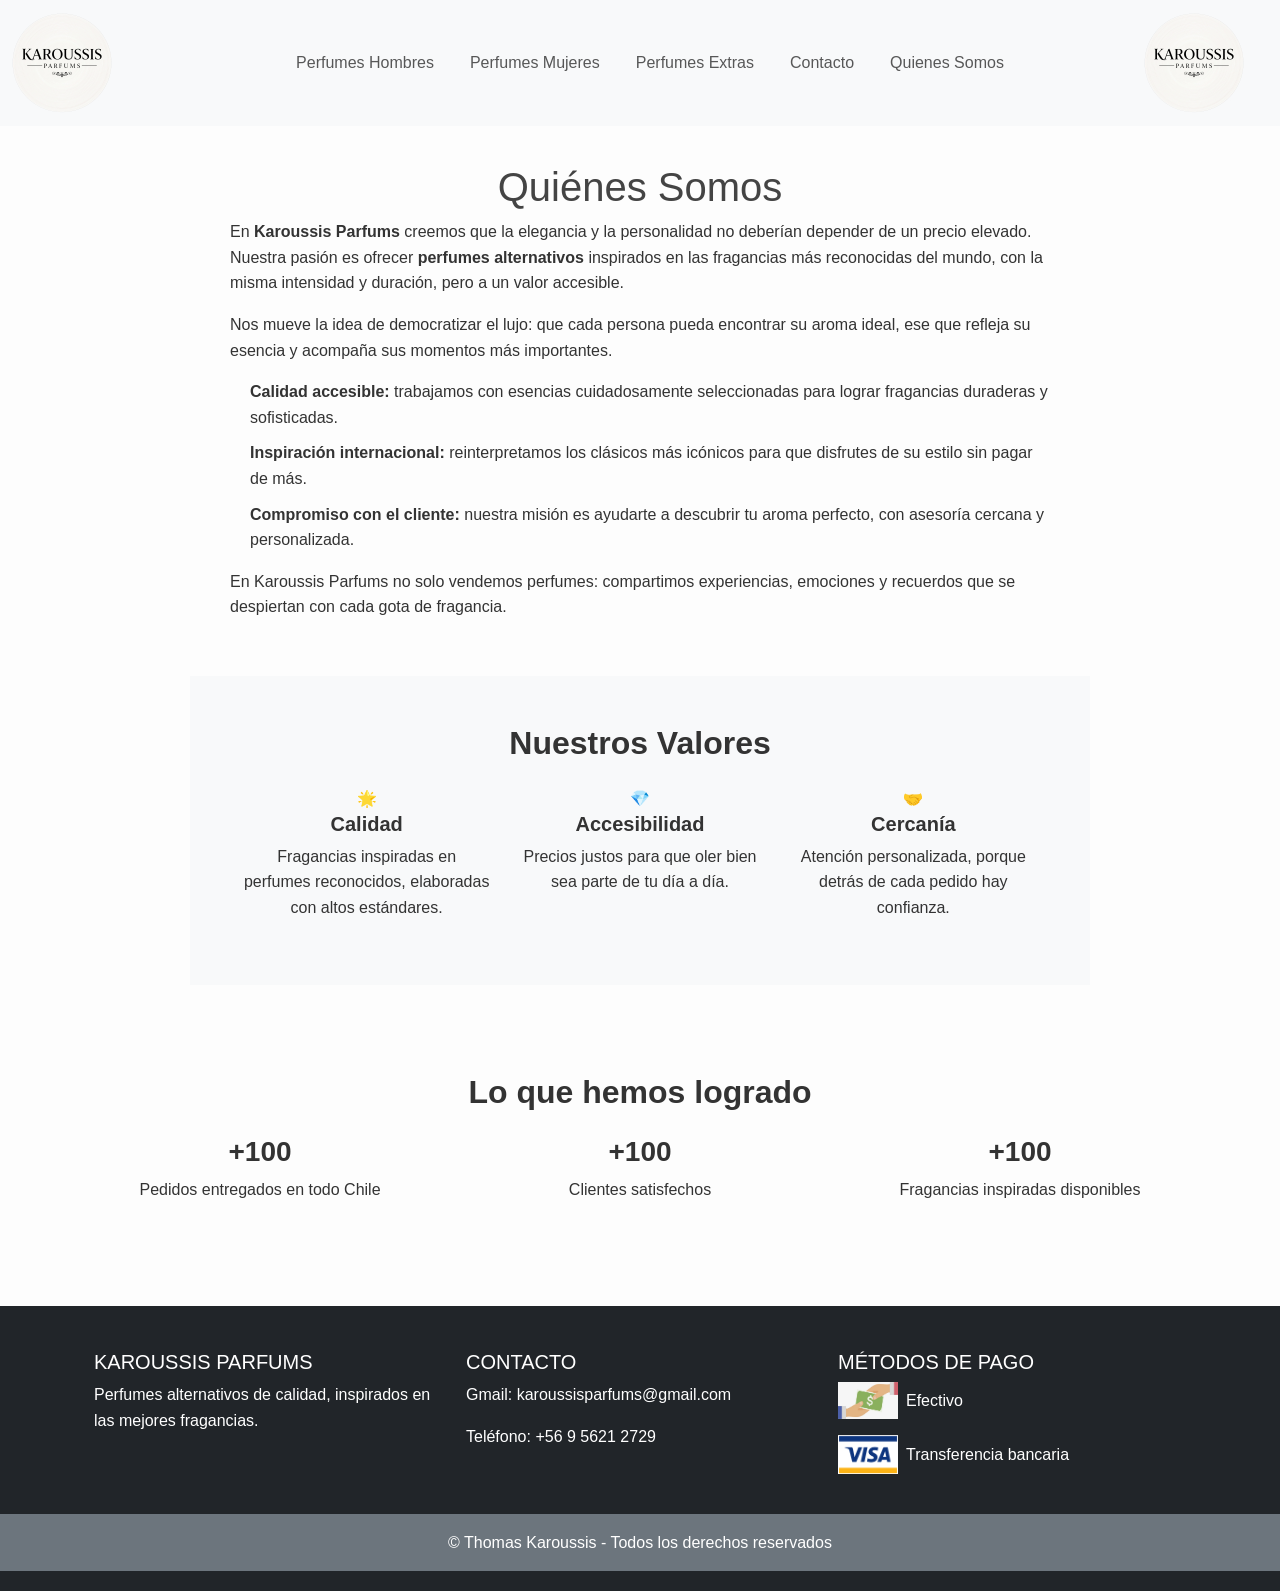
<file: quienessomos.html>
<!DOCTYPE html>
<html lang="es">
<head>
  <meta charset="UTF-8">
  <meta name="viewport" content="width=device-width, initial-scale=1.0">
  <title>Quienes Somos</title>
  <!-- Bootstrap CSS -->
  <link href="https://cdn.jsdelivr.net/npm/bootstrap@5.3.3/dist/css/bootstrap.min.css" rel="stylesheet">
  <!-- Tu CSS personalizado -->
  <link rel="stylesheet" href="style.css">
</head>
<body>
  <!-- Header con Bootstrap -->
<nav class="navbar navbar-expand-lg navbar-light bg-light fixed-top">
  <div class="container-fluid">
    <!-- Logo -->
    <a class="navbar-brand d-flex align-items-center" href="index.html">
      <img src="img/Logo.png" alt="Logo Essenciel" class="img-fluid" style="max-height:100px;">
      <!-- Icono de la app -->
      <i class="bi bi-bag-fill ms-2" style="font-size: 1.5rem; color:#333;"></i>
    </a>

    <!-- Botón responsive -->
    <button class="navbar-toggler" type="button" data-bs-toggle="collapse" data-bs-target="#navbarNav"
      aria-controls="navbarNav" aria-expanded="false" aria-label="Toggle navigation">
      <span class="navbar-toggler-icon"></span>
    </button>

    <!-- Menú centrado -->
    <div class="collapse navbar-collapse justify-content-center" id="navbarNav">
      <ul class="navbar-nav">
        <li class="nav-item"><a class="nav-link" href="phombre.html">Perfumes Hombres</a></li>
        <li class="nav-item"><a class="nav-link" href="pmujer.html">Perfumes Mujeres</a></li>
        <li class="nav-item"><a class="nav-link" href="extra.html">Perfumes Extras</a></li>
        <li class="nav-item"><a class="nav-link" href="contacto.html">Contacto</a></li>
        <li class="nav-item"><a class="nav-link" href="quienessomos.html">Quienes Somos</a></li>
      </ul>
    </div>

    <a class="navbar-brand d-flex align-items-center" href="index.html">
      <img src="img/Logo.png" alt="Logo Essenciel" class="img-fluid" style="max-height:100px;">
      <!-- Icono de la app -->
      <i class="bi bi-bag-fill ms-2" style="font-size: 1.5rem; color:#333;"></i>
    </a>
  </div>
</nav>

<title>Quiénes Somos - Karoussis Parfums</title>
  <style>
    h1 {
      text-align: center;
      font-family: Arial, sans-serif;
      color: #444;
    }
  </style>
  <style>

    body {
      font-family: Arial, sans-serif;
      margin: 0;
      padding: 0;
      line-height: 1.6;
      background-color: #fdfdfd;
      color: #333;
    }
    section {
      padding: 40px;
      max-width: 900px;
      margin: auto;
    }
    ul {
      list-style: none;
      padding: 0;
    }
    ul li {
      margin: 10px 0;
      padding-left: 20px;
      position: relative;
    }
  </style>
</head>
<body>
    <br>
  <header>
    <h1>Karoussis Parfums</h1>
    <p>Perfumes Alternativos</p>
  </header>

  <section>
    <h1>Quiénes Somos</h1>
    <p>
      En <strong>Karoussis Parfums</strong> creemos que la elegancia y la personalidad no deberían depender de un precio elevado. 
      Nuestra pasión es ofrecer <strong>perfumes alternativos</strong> inspirados en las fragancias más reconocidas del mundo, 
      con la misma intensidad y duración, pero a un valor accesible.
    </p>
    <p>
      Nos mueve la idea de democratizar el lujo: que cada persona pueda encontrar su aroma ideal, ese que refleja su esencia 
      y acompaña sus momentos más importantes.
    </p>

    <ul>
      <li><strong>Calidad accesible:</strong> trabajamos con esencias cuidadosamente seleccionadas para lograr fragancias duraderas y sofisticadas.</li>
      <li><strong>Inspiración internacional:</strong> reinterpretamos los clásicos más icónicos para que disfrutes de su estilo sin pagar de más.</li>
      <li><strong>Compromiso con el cliente:</strong> nuestra misión es ayudarte a descubrir tu aroma perfecto, con asesoría cercana y personalizada.</li>
    </ul>

    <p>
      En Karoussis Parfums no solo vendemos perfumes: compartimos experiencias, emociones y recuerdos que se despiertan con cada gota de fragancia.
    </p>
  </section>


<!-- Valores -->
<section class="bg-light py-5">
  <div class="container">
    <h2 class="text-center fw-bold mb-4">Nuestros Valores</h2>
    <div class="row text-center">
      <div class="col-md-4">
        <div class="value-icon">🌟</div>
        <h5 class="fw-bold">Calidad</h5>
        <p>Fragancias inspiradas en perfumes reconocidos, elaboradas con altos estándares.</p>
      </div>
      <div class="col-md-4">
        <div class="value-icon">💎</div>
        <h5 class="fw-bold">Accesibilidad</h5>
        <p>Precios justos para que oler bien sea parte de tu día a día.</p>
      </div>
      <div class="col-md-4">
        <div class="value-icon">🤝</div>
        <h5 class="fw-bold">Cercanía</h5>
        <p>Atención personalizada, porque detrás de cada pedido hay confianza.</p>
      </div>
    </div>
  </div>
</section>

<!-- Cifras -->
<section class="container my-5">
  <h2 class="fw-bold text-center mb-4">Lo que hemos logrado</h2>
  <div class="row text-center">
    <div class="col-md-4">
      <h3 class="fw-bold">+100</h3>
      <p>Pedidos entregados en todo Chile</p>
    </div>
    <div class="col-md-4">
      <h3 class="fw-bold">+100</h3>
      <p>Clientes satisfechos</p>
    </div>
    <div class="col-md-4">
      <h3 class="fw-bold">+100</h3>
      <p>Fragancias inspiradas disponibles</p>
    </div>
  </div>
</section>

  <script src="https://cdn.jsdelivr.net/npm/bootstrap@5.3.3/dist/js/bootstrap.bundle.min.js"></script>
</body>

<!-- Footer -->
<footer class="bg-dark text-white text-center text-lg-start mt-5">
  <div class="container p-4">
    <div class="row">
      <!-- Sección 1: Logo / Marca -->
      <div class="col-lg-4 col-md-6 mb-4 mb-md-0">
        <h5 class="text-uppercase">Karoussis Parfums</h5>
        <p>Perfumes alternativos de calidad, inspirados en las mejores fragancias.</p>
      </div>

      <!-- Sección 2: Enlaces -->
      <div class="col-lg-4 col-md-6 mb-4 mb-md-0">
        <h5 class="text-uppercase">Contacto</h5>
        <p>Gmail: karoussisparfums@gmail.com</p>
        <p>Teléfono: +56 9 5621 2729</p>
      </div>

      <!-- Sección 3: Contacto -->
      <div class="col-lg-4 col-md-12 mb-4 mb-md-0">
        <h5 class="text-uppercase">Métodos de Pago</h5>
          <div class="d-flex flex-column align-items-start">
    <!-- Pago en efectivo -->
            <div class="mb-3 d-flex align-items-center">
              <img src="img/efectivo.jpg" alt="Pago en efectivo" style="max-width:60px; height:auto;">
              <span class="ms-2">Efectivo</span>
            </div>
    <!-- Pago por transferencia -->
            <div class="mb-3 d-flex align-items-center">
              <img src="img/visa.webp" alt="Pago por transferencia" style="max-width:60px; height:auto;">
              <span class="ms-2">Transferencia bancaria</span>
            </div>
          </div>
      </div>
    </div>
  </div>

  <!-- Derechos reservados -->
  <div class="text-center p-3 bg-secondary">
    © Thomas Karoussis - Todos los derechos reservados
  </div>
</footer>

</html>
</file>
<file: style.css>
/* Ajustes personalizados */
body {
  background-color: #f9f9f9;
}

.navbar-brand img {
  max-height: 100px; /* aumenta el tamaño máximo */
  width: auto;       /* mantiene proporción */
}

.card-title {
  font-size: 18px;
}

.text-danger {
  color: #b12704 !important; /* precio en rojo */
}

/* Espacio debajo del header */
body {
  padding-top: 100px; /* deja espacio para el header fijo */
}

/* Espacio antes del footer */
footer {
  margin-top: 50px;   /* separa el footer del contenido */
  padding-top: 20px;  /* espacio interno arriba */
  padding-bottom: 20px; /* espacio interno abajo */
}

.zoom-img {
  transition: transform 0.3s ease; /* animación suave */
}

.zoom-img:hover {
  transform: scale(1.1); /* agranda un 10% al pasar el mouse */
}

.zoom-card {
  transition: transform 0.3s ease;
  cursor: pointer; /* indica que es clickeable */
}

.zoom-card:hover {
  transform: scale(1.05); /* agranda la card al pasar el mouse */
}

.carousel-item img {
  max-height: 300px;   /* Ajusta la altura máxima */
  object-fit: cover;   /* Recorta la imagen para que no se deforme */
}
</file>
